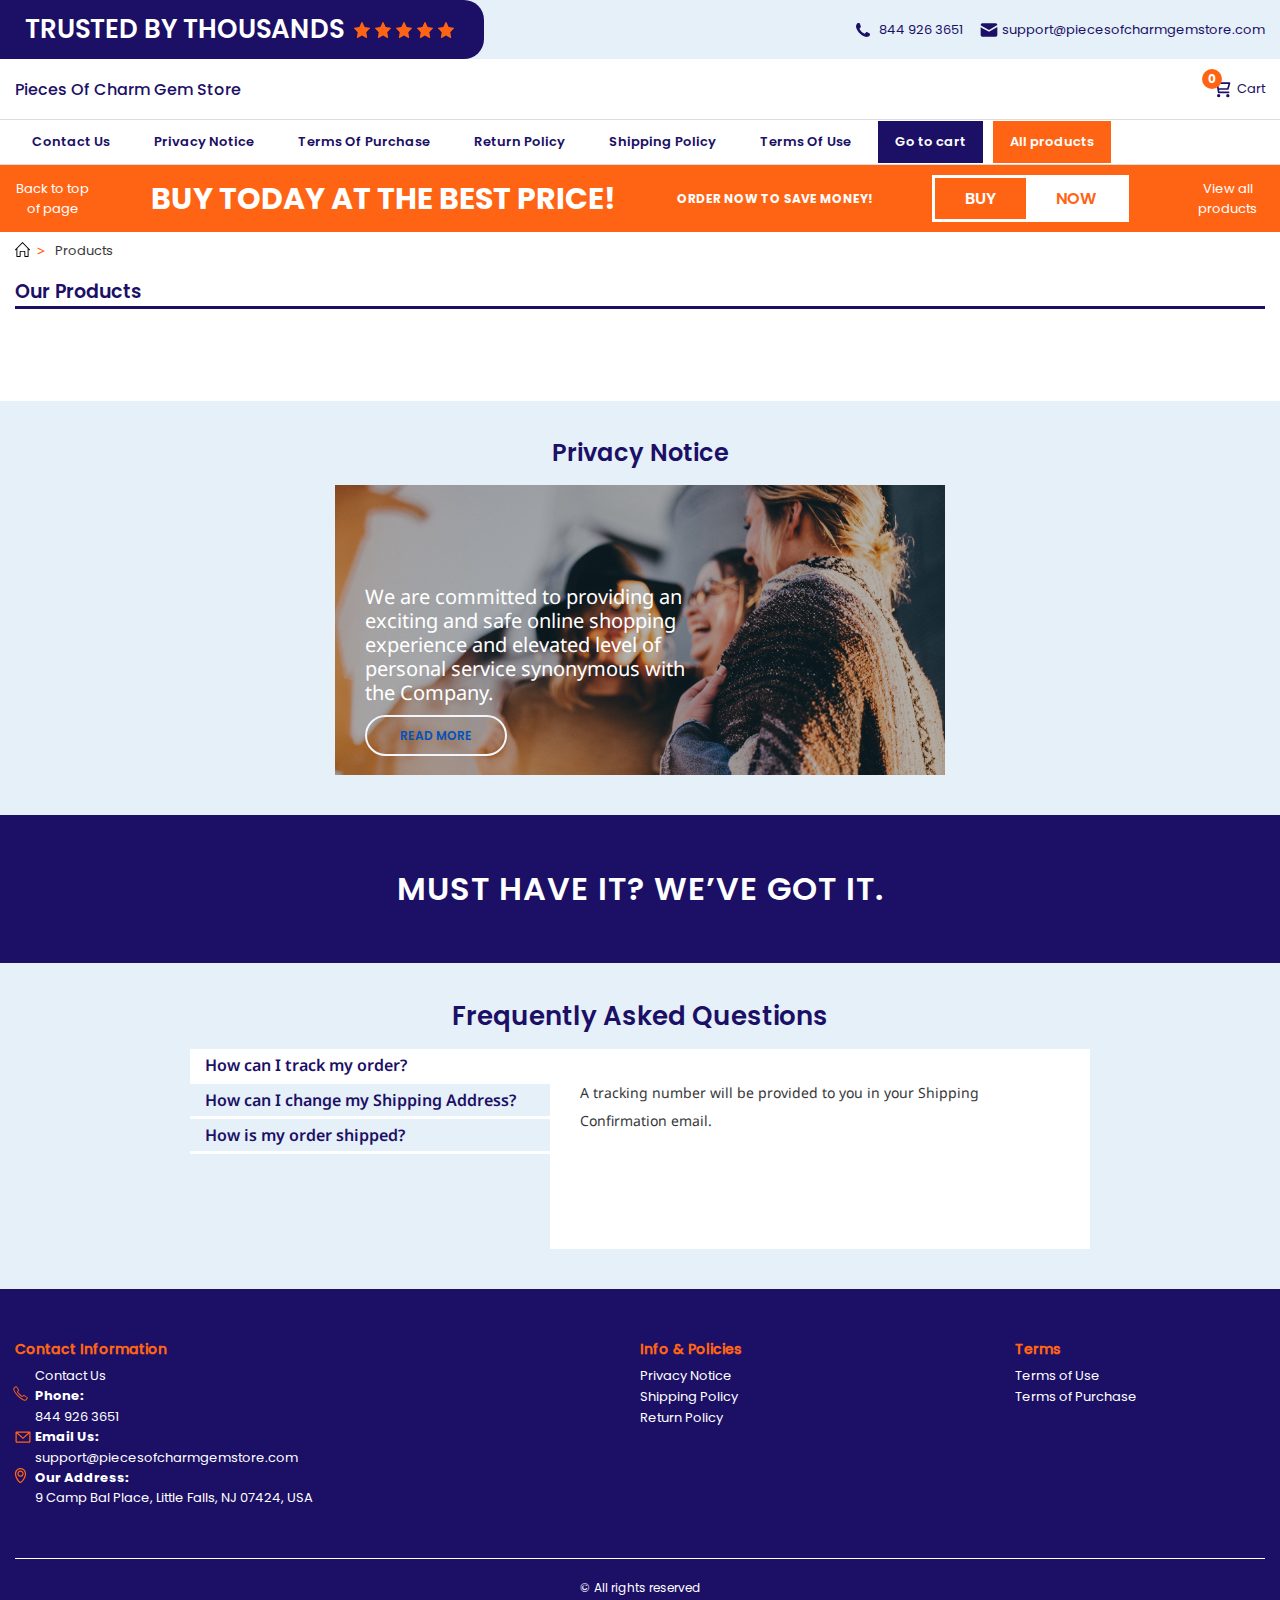
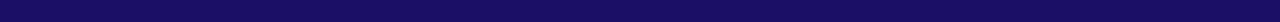
<file: index.html>
<!DOCTYPE html>
<html lang="en">

<head>
  <meta charset="UTF-8" />
  <meta http-equiv="X-UA-Compatible" content="IE=edge" />
  <meta name="viewport" content="width=device-width, initial-scale=1.0" />
  <link rel="stylesheet" href="./css/style.css" />
  <title>Shop</title>
</head>

<body>
  <div class="wrapper" id="top">
    <div class="error__overlay js_error__overlay">
      <div class="error">
        <span class="text bold error__text error__title">ERROR:</span>
        <p class="text error__text">You cannot add more than $500 worth of items to your cart.</p>
        <p class="text error__text">The selected item will not be added.</p>
        <button class="text error__btn js_error__btn">close</button>
      </div>
    </div>

    <div class="mobile-menu js-mobile-menu">
      <button class="mobile-menu-btn js-open-menu">
        <ul class="lines">
          <li></li>
          <li></li>
          <li></li>
        </ul>
        <span>Menu</span>
      </button>
      <ul class="mobile-menu-list">
        <li>
          <a href="./contacts.html">Contact Us</a>
        </li>
        <li>
          <a href="./privacy.html">Privacy Notice</a>
        </li>
        <li>
          <a href="./purchase.html">Terms of Purchase</a>
        </li>
        <li>
          <a href="./return.html">Return Policy</a>
        </li>
        <li>
          <a href="./shipping.html">Shipping Policy</a>
        </li>
        <li>
          <a href="./use.html">Terms of Use</a>
        </li>
      </ul>
    </div>

    <main class="main">
      <div class="header__wrapper">
        <div class="header__wrapper-top">
          <div class="header-top-container">
            <div class="header-top-left">
              <p>Trusted By Thousands</p>
              <div class="header-stars">
                <svg xmlns="http://www.w3.org/2000/svg" xmlns:xlink="http://www.w3.org/1999/xlink" width="800px"
                  height="800px" viewBox="0 0 64 64" enable-background="new 0 0 64 64" xml:space="preserve">
                  <path d="M63.893,24.277c-0.238-0.711-0.854-1.229-1.595-1.343l-19.674-3.006L33.809,1.15
	C33.479,0.448,32.773,0,31.998,0s-1.48,0.448-1.811,1.15l-8.815,18.778L1.698,22.935c-0.741,0.113-1.356,0.632-1.595,1.343
	c-0.238,0.71-0.059,1.494,0.465,2.031l14.294,14.657L11.484,61.67c-0.124,0.756,0.195,1.517,0.822,1.957
	c0.344,0.243,0.747,0.366,1.151,0.366c0.332,0,0.666-0.084,0.968-0.25l17.572-9.719l17.572,9.719c0.302,0.166,0.636,0.25,0.968,0.25
	c0.404,0,0.808-0.123,1.151-0.366c0.627-0.44,0.946-1.201,0.822-1.957l-3.378-20.704l14.294-14.657
	C63.951,25.771,64.131,24.987,63.893,24.277z" />
                </svg>
                <svg xmlns="http://www.w3.org/2000/svg" xmlns:xlink="http://www.w3.org/1999/xlink" width="800px"
                  height="800px" viewBox="0 0 64 64" enable-background="new 0 0 64 64" xml:space="preserve">
                  <path d="M63.893,24.277c-0.238-0.711-0.854-1.229-1.595-1.343l-19.674-3.006L33.809,1.15
	C33.479,0.448,32.773,0,31.998,0s-1.48,0.448-1.811,1.15l-8.815,18.778L1.698,22.935c-0.741,0.113-1.356,0.632-1.595,1.343
	c-0.238,0.71-0.059,1.494,0.465,2.031l14.294,14.657L11.484,61.67c-0.124,0.756,0.195,1.517,0.822,1.957
	c0.344,0.243,0.747,0.366,1.151,0.366c0.332,0,0.666-0.084,0.968-0.25l17.572-9.719l17.572,9.719c0.302,0.166,0.636,0.25,0.968,0.25
	c0.404,0,0.808-0.123,1.151-0.366c0.627-0.44,0.946-1.201,0.822-1.957l-3.378-20.704l14.294-14.657
	C63.951,25.771,64.131,24.987,63.893,24.277z" />
                </svg>
                <svg xmlns="http://www.w3.org/2000/svg" xmlns:xlink="http://www.w3.org/1999/xlink" width="800px"
                  height="800px" viewBox="0 0 64 64" enable-background="new 0 0 64 64" xml:space="preserve">
                  <path d="M63.893,24.277c-0.238-0.711-0.854-1.229-1.595-1.343l-19.674-3.006L33.809,1.15
	C33.479,0.448,32.773,0,31.998,0s-1.48,0.448-1.811,1.15l-8.815,18.778L1.698,22.935c-0.741,0.113-1.356,0.632-1.595,1.343
	c-0.238,0.71-0.059,1.494,0.465,2.031l14.294,14.657L11.484,61.67c-0.124,0.756,0.195,1.517,0.822,1.957
	c0.344,0.243,0.747,0.366,1.151,0.366c0.332,0,0.666-0.084,0.968-0.25l17.572-9.719l17.572,9.719c0.302,0.166,0.636,0.25,0.968,0.25
	c0.404,0,0.808-0.123,1.151-0.366c0.627-0.44,0.946-1.201,0.822-1.957l-3.378-20.704l14.294-14.657
	C63.951,25.771,64.131,24.987,63.893,24.277z" />
                </svg>
                <svg xmlns="http://www.w3.org/2000/svg" xmlns:xlink="http://www.w3.org/1999/xlink" width="800px"
                  height="800px" viewBox="0 0 64 64" enable-background="new 0 0 64 64" xml:space="preserve">
                  <path d="M63.893,24.277c-0.238-0.711-0.854-1.229-1.595-1.343l-19.674-3.006L33.809,1.15
	C33.479,0.448,32.773,0,31.998,0s-1.48,0.448-1.811,1.15l-8.815,18.778L1.698,22.935c-0.741,0.113-1.356,0.632-1.595,1.343
	c-0.238,0.71-0.059,1.494,0.465,2.031l14.294,14.657L11.484,61.67c-0.124,0.756,0.195,1.517,0.822,1.957
	c0.344,0.243,0.747,0.366,1.151,0.366c0.332,0,0.666-0.084,0.968-0.25l17.572-9.719l17.572,9.719c0.302,0.166,0.636,0.25,0.968,0.25
	c0.404,0,0.808-0.123,1.151-0.366c0.627-0.44,0.946-1.201,0.822-1.957l-3.378-20.704l14.294-14.657
	C63.951,25.771,64.131,24.987,63.893,24.277z" />
                </svg>
                <svg xmlns="http://www.w3.org/2000/svg" xmlns:xlink="http://www.w3.org/1999/xlink" width="800px"
                  height="800px" viewBox="0 0 64 64" enable-background="new 0 0 64 64" xml:space="preserve">
                  <path d="M63.893,24.277c-0.238-0.711-0.854-1.229-1.595-1.343l-19.674-3.006L33.809,1.15
	C33.479,0.448,32.773,0,31.998,0s-1.48,0.448-1.811,1.15l-8.815,18.778L1.698,22.935c-0.741,0.113-1.356,0.632-1.595,1.343
	c-0.238,0.71-0.059,1.494,0.465,2.031l14.294,14.657L11.484,61.67c-0.124,0.756,0.195,1.517,0.822,1.957
	c0.344,0.243,0.747,0.366,1.151,0.366c0.332,0,0.666-0.084,0.968-0.25l17.572-9.719l17.572,9.719c0.302,0.166,0.636,0.25,0.968,0.25
	c0.404,0,0.808-0.123,1.151-0.366c0.627-0.44,0.946-1.201,0.822-1.957l-3.378-20.704l14.294-14.657
	C63.951,25.771,64.131,24.987,63.893,24.277z" />
                </svg>
              </div>
            </div>
            <ul class="header-top-list">
              <li>
                <svg width="800px" height="800px" viewBox="0 0 32 32" version="1.1" xmlns="http://www.w3.org/2000/svg">
                  <path
                    d="M0 10.375c0 0.938 0.344 1.969 0.781 3.063s1 2.125 1.438 2.906c1.188 2.063 2.719 4.094 4.469 5.781s3.813 3.094 6.125 3.938c1.344 0.531 2.688 1.125 4.188 1.125 0.75 0 1.813-0.281 2.781-0.688 0.938-0.406 1.781-1.031 2.094-1.781 0.125-0.281 0.281-0.656 0.375-1.094 0.094-0.406 0.156-0.813 0.156-1.094 0-0.156 0-0.313-0.031-0.344-0.094-0.188-0.313-0.344-0.563-0.5-0.563-0.281-0.656-0.375-1.5-0.875-0.875-0.5-1.781-1.063-2.563-1.469-0.375-0.219-0.625-0.313-0.719-0.313-0.5 0-1.125 0.688-1.656 1.438-0.563 0.75-1.188 1.438-1.625 1.438-0.219 0-0.438-0.094-0.688-0.25s-0.5-0.281-0.656-0.375c-2.75-1.563-4.594-3.406-6.156-6.125-0.188-0.313-0.625-0.969-0.625-1.313 0-0.406 0.563-0.875 1.125-1.375 0.531-0.469 1.094-1.031 1.094-1.719 0-0.094-0.063-0.375-0.188-0.781-0.281-0.813-0.656-1.75-0.969-2.656-0.156-0.438-0.281-0.75-0.313-0.906-0.063-0.094-0.094-0.219-0.125-0.375s-0.094-0.281-0.125-0.406c-0.094-0.281-0.25-0.5-0.406-0.625-0.156-0.063-0.531-0.156-0.906-0.188-0.375 0-0.813-0.031-1-0.031-0.094 0-0.219 0-0.344 0.031h-0.406c-1 0.438-1.719 1.313-2.25 2.344-0.5 1.031-0.813 2.188-0.813 3.219z">
                  </path>
                </svg>
                <a href="" class="js_website-phone"></a>
              </li>
              <li>
                <svg width="800px" height="800px" viewBox="0 0 24 24" xmlns="http://www.w3.org/2000/svg">
                  <path
                    d="M22,8.32V18a2,2,0,0,1-2,2H4a2,2,0,0,1-2-2V8.69L4,9.78l7.52,4.1A1,1,0,0,0,12,14a1,1,0,0,0,.5-.14L20,9.49Z">
                  </path>
                  <path d="M22,6h0L20,7.18l-8,4.67L4,7.5,2,6.4V6A2,2,0,0,1,4,4H20A2,2,0,0,1,22,6Z"></path>
                </svg>
                <a href="" class="js_website-email"></a>
              </li>

            </ul>
          </div>
        </div>
        <div class="container">
          <div class="header__wrapper-bottom">
            <button class="header-bottom-btn js-open-menu">
              <ul class="bottom-lines">
                <li></li>
                <li></li>
                <li></li>
              </ul>
            </button>
            <a href="./index.html" class="header-logo js_website-name">website name</a>
            <a href="./shop.html" class="cart-btn">
              <span class="cart-btn-span js_cart__span">0</span>
              <svg width="800px" height="800px" viewBox="0 0 24 24" fill="none" xmlns="http://www.w3.org/2000/svg">
                <path
                  d="M6.29977 5H21L19 12H7.37671M20 16H8L6 3H3M9 20C9 20.5523 8.55228 21 8 21C7.44772 21 7 20.5523 7 20C7 19.4477 7.44772 19 8 19C8.55228 19 9 19.4477 9 20ZM20 20C20 20.5523 19.5523 21 19 21C18.4477 21 18 20.5523 18 20C18 19.4477 18.4477 19 19 19C19.5523 19 20 19.4477 20 20Z"
                  stroke-width="2" stroke-linecap="round" stroke-linejoin="round" />
              </svg>
              <span class="cart-btn-text">Cart</span>
            </a>
          </div>

        </div>
        <div class="nav__wrapper">
          <div class="container">
            <nav class="nav">
              <ul class="menu-list">
                <li>
                  <a href="./contacts.html" class="nav__link">Contact Us</a>
                </li>
                <li>
                  <a href="./privacy.html" class="nav__link">Privacy Notice</a>
                </li>
                <li>
                  <a href="./purchase.html" class="nav__link">Terms of Purchase</a>
                </li>
                <li>
                  <a href="./return.html" class="nav__link">Return Policy</a>
                </li>
                <li>
                  <a href="./shipping.html" class="nav__link">Shipping Policy</a>
                </li>
                <li>
                  <a href="./use.html" class="nav__link">Terms of Use</a>
                </li>
              </ul>
              <a href="./shop.html" class="dark-btn btn">Go to cart</a>
              <a href="#products" class="light-btn btn">All products</a>
            </nav>
          </div>
        </div>
        <div class="sticky-header js-sticky">
          <div class="container">
            <a href="#top" class="sticky-link">Back to top of page</a>
            <p class="sticky-title">buy today at the best price!</p>
            <p class="sticky-text">Order now to save money!</p>
            <a href="#products" class="sticky-btn">
              <span>buy</span>
              <span class="light">now</span>
            </a>
            <a href="#products" class="sticky-link">View all products</a>
          </div>
        </div>
      </div>

      <div class="container">
        <ul class="links-list">
          <li><a href="./index.html">
              <svg width="800px" height="800px" viewBox="0 0 32 32" version="1.1" xmlns="http://www.w3.org/2000/svg">
                <path
                  d="M31.772 16.043l-15.012-15.724c-0.189-0.197-0.449-0.307-0.721-0.307s-0.533 0.111-0.722 0.307l-15.089 15.724c-0.383 0.398-0.369 1.031 0.029 1.414 0.399 0.382 1.031 0.371 1.414-0.029l1.344-1.401v14.963c0 0.552 0.448 1 1 1h6.986c0.551 0 0.998-0.445 1-0.997l0.031-9.989h7.969v9.986c0 0.552 0.448 1 1 1h6.983c0.552 0 1-0.448 1-1v-14.968l1.343 1.407c0.197 0.204 0.459 0.308 0.722 0.308 0.249 0 0.499-0.092 0.692-0.279 0.398-0.382 0.411-1.015 0.029-1.413zM26.985 14.213v15.776h-4.983v-9.986c0-0.552-0.448-1-1-1h-9.965c-0.551 0-0.998 0.445-1 0.997l-0.031 9.989h-4.989v-15.777c0-0.082-0.013-0.162-0.032-0.239l11.055-11.52 10.982 11.507c-0.021 0.081-0.036 0.165-0.036 0.252z">
                </path>
              </svg>
            </a></li>
          <li><a href="#products">Products</a></li>
        </ul>
      </div>



      <div class="products__wrapper hero-products">
        <div class="container">
          <section class="products" id="products">
            <h3 class="sub-title">Our Products</h3>
            <div class="sub-title__box">
              <p class="text success-message js_success-message">
                Success! You have added <span class="js_success-product-name"></span> to your shopping cart!
              </p>
            </div>

            <div class="products__block">
              <ul class="js_products__list products__list"></ul>
            </div>
          </section>
        </div>
      </div>

      <div class="policies__wrapper">
        <div class="container">
          <section class="policies">
            <h2 class="policies-title">Privacy Notice</h2>
            <div class="policies-block">
              <p>We are committed to providing an exciting and safe online shopping experience and elevated level of
                personal service synonymous with the Company.</p>
              <a href="./privacy.html">Read more</a>
            </div>
          </section>
        </div>
      </div>

      <div class="phrase__wrapper">
        <div class="container">
          <section class="phrase">
            <h2 class="phrase-title">MUST HAVE IT? WE’VE GOT IT.</h2>
          </section>
        </div>
      </div>
      <div class="question__wrapper">
        <div class="container">
          <section class="question">
            <h2 class="question-title">frequently asked questions</h2>
            <div class="question-block">
              <input type="radio" name="question-tab" checked id="first">
              <input type="radio" name="question-tab" id="second">
              <input type="radio" name="question-tab" id="third">

              <div class="question-list">
                <label for="first" class="first">
                  <span>How can I track my order?</span>
                </label>
                <label for="second" class="second">
                  <span>How can I change my Shipping Address?</span>
                </label>
                <label for="third" class="third">
                  <span>How is my order shipped?</span>
                </label>

                <div class="slider"></div>
              </div>

              <div class="text-content">
                <div class="first text">
                  <h3>How can I track my order?</h3>
                  <p>A tracking number will be provided to you in your Shipping Confirmation email.</p>
                </div>
                <div class="second text">
                  <h3>How can I change my Shipping Address?</h3>
                  <p>Changing of address is only allowed on or before 11:00pm (PDT, -7 GMT) on the same day of placing
                    an order. You may contact us via
                    <a href="" class="link js_website-email"></a>
                    to request for such changes.
                  </p>
                </div>
                <div class="third text">
                  <h3>How is my order shipped?</h3>
                  <p>The standard ground mail service is shipped via United States Postal Service First Class Mail.
                    Packages will arrive within 3-5 business days. Please be advised that shipments are not sent out
                    on Saturdays, Sundays, or any Holidays. We do not guarantee arrival dates or times.</p>
                </div>

              </div>
            </div>
          </section>
        </div>
      </div>

    </main>
   



    <div class="footer__wrapper">
      <div class="container">
        <footer class="footer">
          <div class="footer-top">
            <div class="footer-contacts-block">
              <h4 class="footer-title">Contact Information</h4>
               <div class="footer-contacts-subblock">
              <a href="./contacts.html" class="footer-link">Contact Us</a>
                <ul class="footer-sub-list">
                 
                    <li>
                     
                      <span class="phone-span">Phone:</span>
                       <svg  width="800px" height="800px" viewBox="0 0 32 32" version="1.1" xmlns="http://www.w3.org/2000/svg">
    <path d="M8.194 1.156c1.169 1.612 2.563 3.694 4.175 6.237 0.406 0.688 0.344 1.512-0.181 2.481-0.2 0.406-0.706 1.331-1.512 2.787 0.887 1.25 2.238 2.787 4.056 4.6s3.331 3.169 4.538 4.056c1.45-0.85 2.381-1.369 2.788-1.575 0.525-0.281 1.031-0.425 1.512-0.425 0.363 0 0.688 0.081 0.969 0.244 1.856 1.131 3.956 2.525 6.294 4.175 0.444 0.325 0.694 0.769 0.756 1.331 0.063 0.569-0.113 1.169-0.512 1.819-0.2 0.281-0.525 0.694-0.969 1.244-0.444 0.544-1.113 1.231-2 2.056s-1.613 1.244-2.181 1.244h-0.063c-4.269-0.169-9.531-3.369-15.762-9.6-6.237-6.238-9.438-11.494-9.6-15.769 0-0.563 0.412-1.3 1.244-2.212 0.825-0.906 1.506-1.563 2.025-1.969 0.525-0.4 0.969-0.725 1.331-0.969 0.444-0.325 0.95-0.481 1.513-0.481 0.694 0 1.212 0.244 1.581 0.725zM6.194 2.425c-0.85 0.606-1.644 1.287-2.394 2.031-0.744 0.75-1.181 1.3-1.3 1.662 0.163 3.756 3.156 8.537 8.988 14.35s10.625 8.819 14.375 9.019c0.325-0.119 0.856-0.563 1.606-1.331s1.425-1.575 2.025-2.419c0.119-0.163 0.163-0.3 0.119-0.425-2.419-1.694-4.438-3.044-6.056-4.056-0.163 0-0.363 0.063-0.606 0.181-0.363 0.2-1.269 0.706-2.725 1.512l-1.031 0.606-1.031-0.669c-1.331-0.925-2.944-2.363-4.844-4.3-1.894-1.894-3.306-3.512-4.238-4.844l-0.725-0.969 0.606-1.088c0.806-1.45 1.313-2.363 1.512-2.725 0.119-0.244 0.181-0.444 0.181-0.606-1.438-2.294-2.769-4.313-3.981-6.050h-0.063c-0.156 0-0.3 0.044-0.419 0.119z"></path>
</svg>
                    <a href="" class="footer-link js_website-phone"></a>
                  </li>
                  <li>
                  
                    <span class="mail-span">Email Us:</span>
                      <svg width="800px" height="800px" viewBox="0 0 24 24" fill="none" xmlns="http://www.w3.org/2000/svg">
<path fill-rule="evenodd" clip-rule="evenodd" d="M3.75 5.25L3 6V18L3.75 18.75H20.25L21 18V6L20.25 5.25H3.75ZM4.5 7.6955V17.25H19.5V7.69525L11.9999 14.5136L4.5 7.6955ZM18.3099 6.75H5.68986L11.9999 12.4864L18.3099 6.75Z" />
</svg>
                    <a href="" class="footer-link js_website-email"></a>
                  </li>
                 <li>
                    <span class="address-span">Our Address:</span>
                    <svg  xmlns:x="&ns_extend;" xmlns:i="&ns_ai;" xmlns:graph="&ns_graphs;"
	 xmlns="http://www.w3.org/2000/svg" xmlns:xlink="http://www.w3.org/1999/xlink"  width="800px" height="800px"
	 viewBox="0 0 24 24" enable-background="new 0 0 24 24" xml:space="preserve">
<g>
	<g>
		<g>
			<path d="M12,24c-2.8,0-9-8.7-9-15c0-5,4-9,9-9c5,0,9,4,9,9c0,4-2.4,8.2-3.4,9.8C17,19.7,14.2,24,12,24z M12,2C8.1,2,5,5.1,5,9
				c0,5.6,5.6,12.7,7,13c1.4-0.3,7-7.4,7-13C19,5.1,15.9,2,12,2z"/>
		</g>
	</g>
	<g>
		<g>
			<path d="M12,14c-2.8,0-5-2.2-5-5s2.2-5,5-5s5,2.2,5,5S14.8,14,12,14z M12,6c-1.7,0-3,1.3-3,3s1.3,3,3,3s3-1.3,3-3S13.7,6,12,6z"
				/>
		</g>
	</g>
</g>
</svg>
                    <p class="footer-link-text js_website-address"></p>
                  </li>
                </ul>
                </div>
            </div>
             <div class="footer-policies-block">
                 <h4 class="footer-title">Info & Policies</h4>
                   <ul class="footer-list">

                      <li>
                    <a href="./privacy.html" class="footer-link">Privacy Notice</a>
                  </li>
                  <li>
                    <a href="./shipping.html" class="footer-link">Shipping Policy</a>
                  </li>
                  <li>
                    <a href="./return.html" class="footer-link">Return Policy</a>
                  </li>
                   </ul>
             </div>
                <div class="footer-policies-block">
                 <h4 class="footer-title">Terms</h4>
                   <ul class="footer-list">
                    <li><a href="./use.html" class="footer-link">Terms of Use</a></li>
                    <li><a href="./purchase.html" class="footer-link">Terms of Purchase</a></li>

                   </ul>
             </div>
          </div>
        
             <span class="footer__span">© All rights reserved</span>
          
        </footer>
      </div>
    </div>

  </div>
  <script src="./js/jquery-3.7.1.js"></script>
  <script type="text/javascript" src="https://thebestproductmanager.com/products/prices-nxg-object"></script>
  <script type="module" src="./js/cart.js"></script>
  <script type="module" src="./js/add-to-cart.js"></script>
  <script type="module" src="./js/on-load.js"></script>
  <script type="module" src="./js/website-data.js"></script>
  <script src="./js/menu.js"></script>

</body>

</html>
</file>
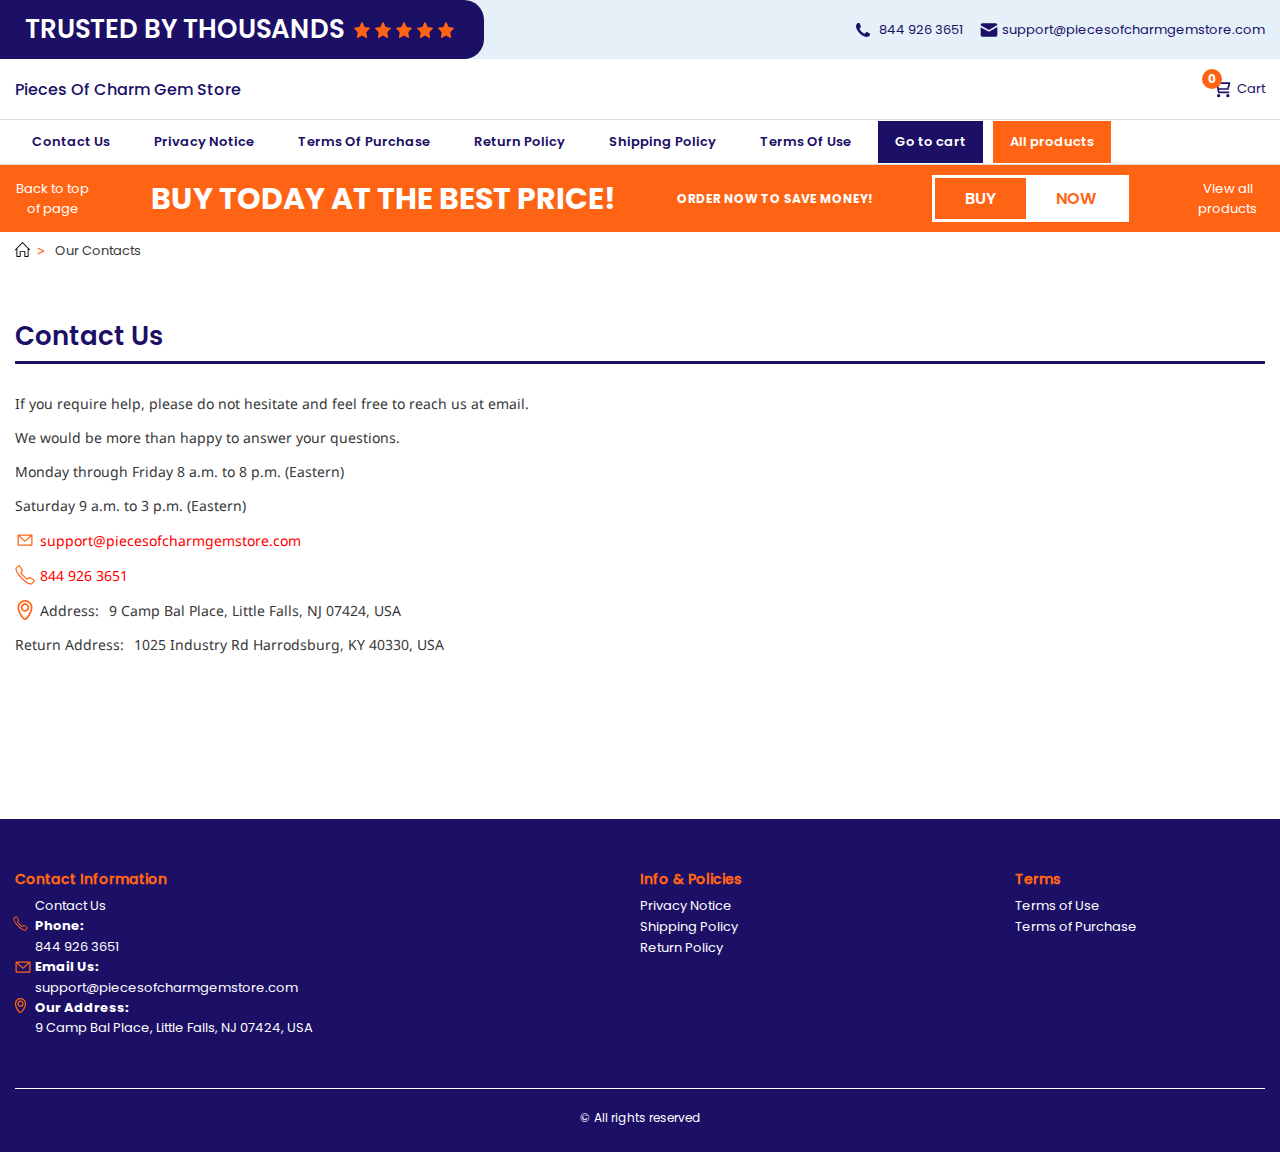
<file: contacts.html>
<!DOCTYPE html>
<html lang="en">
  <head>
    <meta charset="UTF-8" />
    <meta http-equiv="X-UA-Compatible" content="IE=edge" />
    <meta name="viewport" content="width=device-width, initial-scale=1.0" />
    <link rel="stylesheet" href="./css/style.css" />
    <title>Shop</title>
  </head>

  <body>
   
    <div class="wrapper">
     <div class="mobile-menu js-mobile-menu">
      <button class="mobile-menu-btn js-open-menu">
        <ul class="lines">
          <li></li>
          <li></li>
          <li></li>
        </ul>
        <span>Menu</span>
      </button>
      <ul class="mobile-menu-list">
        <li>
          <a href="./contacts.html">Contact Us</a>
        </li>
        <li>
          <a href="./privacy.html">Privacy Notice</a>
        </li>
        <li>
          <a href="./purchase.html">Terms of Purchase</a>
        </li>
        <li>
          <a href="./return.html">Return Policy</a>
        </li>
        <li>
          <a href="./shipping.html">Shipping Policy</a>
        </li>
        <li>
          <a href="./use.html">Terms of Use</a>
        </li>
      </ul>
    </div>

      <main class="main bg-main">
           <div class="header__wrapper">
        <div class="header__wrapper-top">
          <div class="header-top-container">
            <div class="header-top-left">
              <p>Trusted By Thousands</p>
              <div class="header-stars">
                <svg xmlns="http://www.w3.org/2000/svg" xmlns:xlink="http://www.w3.org/1999/xlink" width="800px"
                  height="800px" viewBox="0 0 64 64" enable-background="new 0 0 64 64" xml:space="preserve">
                  <path d="M63.893,24.277c-0.238-0.711-0.854-1.229-1.595-1.343l-19.674-3.006L33.809,1.15
	C33.479,0.448,32.773,0,31.998,0s-1.48,0.448-1.811,1.15l-8.815,18.778L1.698,22.935c-0.741,0.113-1.356,0.632-1.595,1.343
	c-0.238,0.71-0.059,1.494,0.465,2.031l14.294,14.657L11.484,61.67c-0.124,0.756,0.195,1.517,0.822,1.957
	c0.344,0.243,0.747,0.366,1.151,0.366c0.332,0,0.666-0.084,0.968-0.25l17.572-9.719l17.572,9.719c0.302,0.166,0.636,0.25,0.968,0.25
	c0.404,0,0.808-0.123,1.151-0.366c0.627-0.44,0.946-1.201,0.822-1.957l-3.378-20.704l14.294-14.657
	C63.951,25.771,64.131,24.987,63.893,24.277z" />
                </svg>
                <svg xmlns="http://www.w3.org/2000/svg" xmlns:xlink="http://www.w3.org/1999/xlink" width="800px"
                  height="800px" viewBox="0 0 64 64" enable-background="new 0 0 64 64" xml:space="preserve">
                  <path d="M63.893,24.277c-0.238-0.711-0.854-1.229-1.595-1.343l-19.674-3.006L33.809,1.15
	C33.479,0.448,32.773,0,31.998,0s-1.48,0.448-1.811,1.15l-8.815,18.778L1.698,22.935c-0.741,0.113-1.356,0.632-1.595,1.343
	c-0.238,0.71-0.059,1.494,0.465,2.031l14.294,14.657L11.484,61.67c-0.124,0.756,0.195,1.517,0.822,1.957
	c0.344,0.243,0.747,0.366,1.151,0.366c0.332,0,0.666-0.084,0.968-0.25l17.572-9.719l17.572,9.719c0.302,0.166,0.636,0.25,0.968,0.25
	c0.404,0,0.808-0.123,1.151-0.366c0.627-0.44,0.946-1.201,0.822-1.957l-3.378-20.704l14.294-14.657
	C63.951,25.771,64.131,24.987,63.893,24.277z" />
                </svg>
                <svg xmlns="http://www.w3.org/2000/svg" xmlns:xlink="http://www.w3.org/1999/xlink" width="800px"
                  height="800px" viewBox="0 0 64 64" enable-background="new 0 0 64 64" xml:space="preserve">
                  <path d="M63.893,24.277c-0.238-0.711-0.854-1.229-1.595-1.343l-19.674-3.006L33.809,1.15
	C33.479,0.448,32.773,0,31.998,0s-1.48,0.448-1.811,1.15l-8.815,18.778L1.698,22.935c-0.741,0.113-1.356,0.632-1.595,1.343
	c-0.238,0.71-0.059,1.494,0.465,2.031l14.294,14.657L11.484,61.67c-0.124,0.756,0.195,1.517,0.822,1.957
	c0.344,0.243,0.747,0.366,1.151,0.366c0.332,0,0.666-0.084,0.968-0.25l17.572-9.719l17.572,9.719c0.302,0.166,0.636,0.25,0.968,0.25
	c0.404,0,0.808-0.123,1.151-0.366c0.627-0.44,0.946-1.201,0.822-1.957l-3.378-20.704l14.294-14.657
	C63.951,25.771,64.131,24.987,63.893,24.277z" />
                </svg>
                <svg xmlns="http://www.w3.org/2000/svg" xmlns:xlink="http://www.w3.org/1999/xlink" width="800px"
                  height="800px" viewBox="0 0 64 64" enable-background="new 0 0 64 64" xml:space="preserve">
                  <path d="M63.893,24.277c-0.238-0.711-0.854-1.229-1.595-1.343l-19.674-3.006L33.809,1.15
	C33.479,0.448,32.773,0,31.998,0s-1.48,0.448-1.811,1.15l-8.815,18.778L1.698,22.935c-0.741,0.113-1.356,0.632-1.595,1.343
	c-0.238,0.71-0.059,1.494,0.465,2.031l14.294,14.657L11.484,61.67c-0.124,0.756,0.195,1.517,0.822,1.957
	c0.344,0.243,0.747,0.366,1.151,0.366c0.332,0,0.666-0.084,0.968-0.25l17.572-9.719l17.572,9.719c0.302,0.166,0.636,0.25,0.968,0.25
	c0.404,0,0.808-0.123,1.151-0.366c0.627-0.44,0.946-1.201,0.822-1.957l-3.378-20.704l14.294-14.657
	C63.951,25.771,64.131,24.987,63.893,24.277z" />
                </svg>
                <svg xmlns="http://www.w3.org/2000/svg" xmlns:xlink="http://www.w3.org/1999/xlink" width="800px"
                  height="800px" viewBox="0 0 64 64" enable-background="new 0 0 64 64" xml:space="preserve">
                  <path d="M63.893,24.277c-0.238-0.711-0.854-1.229-1.595-1.343l-19.674-3.006L33.809,1.15
	C33.479,0.448,32.773,0,31.998,0s-1.48,0.448-1.811,1.15l-8.815,18.778L1.698,22.935c-0.741,0.113-1.356,0.632-1.595,1.343
	c-0.238,0.71-0.059,1.494,0.465,2.031l14.294,14.657L11.484,61.67c-0.124,0.756,0.195,1.517,0.822,1.957
	c0.344,0.243,0.747,0.366,1.151,0.366c0.332,0,0.666-0.084,0.968-0.25l17.572-9.719l17.572,9.719c0.302,0.166,0.636,0.25,0.968,0.25
	c0.404,0,0.808-0.123,1.151-0.366c0.627-0.44,0.946-1.201,0.822-1.957l-3.378-20.704l14.294-14.657
	C63.951,25.771,64.131,24.987,63.893,24.277z" />
                </svg>
              </div>
            </div>
            <ul class="header-top-list">
              <li>
                <svg width="800px" height="800px" viewBox="0 0 32 32" version="1.1" xmlns="http://www.w3.org/2000/svg">
                  <path
                    d="M0 10.375c0 0.938 0.344 1.969 0.781 3.063s1 2.125 1.438 2.906c1.188 2.063 2.719 4.094 4.469 5.781s3.813 3.094 6.125 3.938c1.344 0.531 2.688 1.125 4.188 1.125 0.75 0 1.813-0.281 2.781-0.688 0.938-0.406 1.781-1.031 2.094-1.781 0.125-0.281 0.281-0.656 0.375-1.094 0.094-0.406 0.156-0.813 0.156-1.094 0-0.156 0-0.313-0.031-0.344-0.094-0.188-0.313-0.344-0.563-0.5-0.563-0.281-0.656-0.375-1.5-0.875-0.875-0.5-1.781-1.063-2.563-1.469-0.375-0.219-0.625-0.313-0.719-0.313-0.5 0-1.125 0.688-1.656 1.438-0.563 0.75-1.188 1.438-1.625 1.438-0.219 0-0.438-0.094-0.688-0.25s-0.5-0.281-0.656-0.375c-2.75-1.563-4.594-3.406-6.156-6.125-0.188-0.313-0.625-0.969-0.625-1.313 0-0.406 0.563-0.875 1.125-1.375 0.531-0.469 1.094-1.031 1.094-1.719 0-0.094-0.063-0.375-0.188-0.781-0.281-0.813-0.656-1.75-0.969-2.656-0.156-0.438-0.281-0.75-0.313-0.906-0.063-0.094-0.094-0.219-0.125-0.375s-0.094-0.281-0.125-0.406c-0.094-0.281-0.25-0.5-0.406-0.625-0.156-0.063-0.531-0.156-0.906-0.188-0.375 0-0.813-0.031-1-0.031-0.094 0-0.219 0-0.344 0.031h-0.406c-1 0.438-1.719 1.313-2.25 2.344-0.5 1.031-0.813 2.188-0.813 3.219z">
                  </path>
                </svg>
                <a href="" class="js_website-phone"></a>
              </li>
              <li>
                <svg width="800px" height="800px" viewBox="0 0 24 24" xmlns="http://www.w3.org/2000/svg">
                  <path
                    d="M22,8.32V18a2,2,0,0,1-2,2H4a2,2,0,0,1-2-2V8.69L4,9.78l7.52,4.1A1,1,0,0,0,12,14a1,1,0,0,0,.5-.14L20,9.49Z">
                  </path>
                  <path d="M22,6h0L20,7.18l-8,4.67L4,7.5,2,6.4V6A2,2,0,0,1,4,4H20A2,2,0,0,1,22,6Z"></path>
                </svg>
                <a href="" class="js_website-email"></a>
              </li>

            </ul>
          </div>
        </div>
        <div class="container">
          <div class="header__wrapper-bottom">
            <button class="header-bottom-btn js-open-menu">
              <ul class="bottom-lines">
                <li></li>
                <li></li>
                <li></li>
              </ul>
            </button>
            <a href="./index.html" class="header-logo js_website-name">website name</a>
            <a href="./shop.html" class="cart-btn">
              <span class="cart-btn-span js_cart__span">0</span>
              <svg width="800px" height="800px" viewBox="0 0 24 24" fill="none" xmlns="http://www.w3.org/2000/svg">
                <path
                  d="M6.29977 5H21L19 12H7.37671M20 16H8L6 3H3M9 20C9 20.5523 8.55228 21 8 21C7.44772 21 7 20.5523 7 20C7 19.4477 7.44772 19 8 19C8.55228 19 9 19.4477 9 20ZM20 20C20 20.5523 19.5523 21 19 21C18.4477 21 18 20.5523 18 20C18 19.4477 18.4477 19 19 19C19.5523 19 20 19.4477 20 20Z"
                  stroke-width="2" stroke-linecap="round" stroke-linejoin="round" />
              </svg>
              <span class="cart-btn-text">Cart</span>
            </a>
          </div>

        </div>
        <div class="nav__wrapper">
          <div class="container">
            <nav class="nav">
              <ul class="menu-list">
                <li>
                  <a href="./contacts.html" class="nav__link">Contact Us</a>
                </li>
                <li>
                  <a href="./privacy.html" class="nav__link">Privacy Notice</a>
                </li>
                <li>
                  <a href="./purchase.html" class="nav__link">Terms of Purchase</a>
                </li>
                <li>
                  <a href="./return.html" class="nav__link">Return Policy</a>
                </li>
                <li>
                  <a href="./shipping.html" class="nav__link">Shipping Policy</a>
                </li>
                <li>
                  <a href="./use.html" class="nav__link">Terms of Use</a>
                </li>
              </ul>
              <a href="./shop.html" class="dark-btn btn">Go to cart</a>
              <a href="./index.html" class="light-btn btn">All products</a>
            </nav>
          </div>
        </div>
        <div class="sticky-header js-sticky">
          <div class="container">
            <a href="#top" class="sticky-link">Back to top of page</a>
            <p class="sticky-title">buy today at the best price!</p>
            <p class="sticky-text">Order now to save money!</p>
            <a href="./index.html" class="sticky-btn">
              <span>buy</span>
              <span class="light">now</span>
            </a>
            <a href="./index.html" class="sticky-link">View all products</a>
          </div>
        </div>
      </div>
        <div class="container">
        <ul class="links-list">
          <li><a href="./index.html">
              <svg width="800px" height="800px" viewBox="0 0 32 32" version="1.1" xmlns="http://www.w3.org/2000/svg">
                <path
                  d="M31.772 16.043l-15.012-15.724c-0.189-0.197-0.449-0.307-0.721-0.307s-0.533 0.111-0.722 0.307l-15.089 15.724c-0.383 0.398-0.369 1.031 0.029 1.414 0.399 0.382 1.031 0.371 1.414-0.029l1.344-1.401v14.963c0 0.552 0.448 1 1 1h6.986c0.551 0 0.998-0.445 1-0.997l0.031-9.989h7.969v9.986c0 0.552 0.448 1 1 1h6.983c0.552 0 1-0.448 1-1v-14.968l1.343 1.407c0.197 0.204 0.459 0.308 0.722 0.308 0.249 0 0.499-0.092 0.692-0.279 0.398-0.382 0.411-1.015 0.029-1.413zM26.985 14.213v15.776h-4.983v-9.986c0-0.552-0.448-1-1-1h-9.965c-0.551 0-0.998 0.445-1 0.997l-0.031 9.989h-4.989v-15.777c0-0.082-0.013-0.162-0.032-0.239l11.055-11.52 10.982 11.507c-0.021 0.081-0.036 0.165-0.036 0.252z">
                </path>
              </svg>
            </a></li>
          <li><a href="#contacts">Our Contacts</a></li>
        </ul>
      </div>
        <div class="text-section__wrapper">
          <section class="text-section" id="contacts">
            <div class="container">
              <h1 class="title">Contact Us</h1>
              <p class="text">If you require help, please do not hesitate and feel free to reach us at email.</p>
              <p class="text">We would be more than happy to answer your questions.</p>
              <p class="text">Monday through Friday 8 a.m. to 8 p.m. (Eastern)</p>
              <p class="text">Saturday 9 a.m. to 3 p.m. (Eastern)</p>
              <div class="text text-section__df">
                  <svg class="footer__icon" width="800px" height="800px" viewBox="0 0 24 24" fill="none" xmlns="http://www.w3.org/2000/svg">
<path fill-rule="evenodd" clip-rule="evenodd" d="M3.75 5.25L3 6V18L3.75 18.75H20.25L21 18V6L20.25 5.25H3.75ZM4.5 7.6955V17.25H19.5V7.69525L11.9999 14.5136L4.5 7.6955ZM18.3099 6.75H5.68986L11.9999 12.4864L18.3099 6.75Z" />
</svg>
                <a href="" class="link js_website-email"></a>
              </div>

              <div class="text text-section__df">
                    <svg class="footer__icon" width="800px" height="800px" viewBox="0 0 32 32" version="1.1" xmlns="http://www.w3.org/2000/svg">
    <path d="M8.194 1.156c1.169 1.612 2.563 3.694 4.175 6.237 0.406 0.688 0.344 1.512-0.181 2.481-0.2 0.406-0.706 1.331-1.512 2.787 0.887 1.25 2.238 2.787 4.056 4.6s3.331 3.169 4.538 4.056c1.45-0.85 2.381-1.369 2.788-1.575 0.525-0.281 1.031-0.425 1.512-0.425 0.363 0 0.688 0.081 0.969 0.244 1.856 1.131 3.956 2.525 6.294 4.175 0.444 0.325 0.694 0.769 0.756 1.331 0.063 0.569-0.113 1.169-0.512 1.819-0.2 0.281-0.525 0.694-0.969 1.244-0.444 0.544-1.113 1.231-2 2.056s-1.613 1.244-2.181 1.244h-0.063c-4.269-0.169-9.531-3.369-15.762-9.6-6.237-6.238-9.438-11.494-9.6-15.769 0-0.563 0.412-1.3 1.244-2.212 0.825-0.906 1.506-1.563 2.025-1.969 0.525-0.4 0.969-0.725 1.331-0.969 0.444-0.325 0.95-0.481 1.513-0.481 0.694 0 1.212 0.244 1.581 0.725zM6.194 2.425c-0.85 0.606-1.644 1.287-2.394 2.031-0.744 0.75-1.181 1.3-1.3 1.662 0.163 3.756 3.156 8.537 8.988 14.35s10.625 8.819 14.375 9.019c0.325-0.119 0.856-0.563 1.606-1.331s1.425-1.575 2.025-2.419c0.119-0.163 0.163-0.3 0.119-0.425-2.419-1.694-4.438-3.044-6.056-4.056-0.163 0-0.363 0.063-0.606 0.181-0.363 0.2-1.269 0.706-2.725 1.512l-1.031 0.606-1.031-0.669c-1.331-0.925-2.944-2.363-4.844-4.3-1.894-1.894-3.306-3.512-4.238-4.844l-0.725-0.969 0.606-1.088c0.806-1.45 1.313-2.363 1.512-2.725 0.119-0.244 0.181-0.444 0.181-0.606-1.438-2.294-2.769-4.313-3.981-6.050h-0.063c-0.156 0-0.3 0.044-0.419 0.119z"></path>
</svg>
                <a href="" class="link js_website-phone"></a>
              </div>

              <p class="text text-section__df">
                  <svg class="footer__icon" xmlns:x="&ns_extend;" xmlns:i="&ns_ai;" xmlns:graph="&ns_graphs;"
	 xmlns="http://www.w3.org/2000/svg" xmlns:xlink="http://www.w3.org/1999/xlink"  width="800px" height="800px"
	 viewBox="0 0 24 24" enable-background="new 0 0 24 24" xml:space="preserve">
<g>
	<g>
		<g>
			<path d="M12,24c-2.8,0-9-8.7-9-15c0-5,4-9,9-9c5,0,9,4,9,9c0,4-2.4,8.2-3.4,9.8C17,19.7,14.2,24,12,24z M12,2C8.1,2,5,5.1,5,9
				c0,5.6,5.6,12.7,7,13c1.4-0.3,7-7.4,7-13C19,5.1,15.9,2,12,2z"/>
		</g>
	</g>
	<g>
		<g>
			<path d="M12,14c-2.8,0-5-2.2-5-5s2.2-5,5-5s5,2.2,5,5S14.8,14,12,14z M12,6c-1.7,0-3,1.3-3,3s1.3,3,3,3s3-1.3,3-3S13.7,6,12,6z"
				/>
		</g>
	</g>
</g>
</svg>
                <span class="text-section__mr">Address:</span> <span class="js_website-address"></span>
              </p>

              <p class="text">
                <span class="text-section__mr">Return Address:</span><span class="js_website-return-address"></span>
              </p>
            </div>
          </section>
        </div>
      </main>

      <div class="footer__wrapper">
      <div class="container">
        <footer class="footer">
          <div class="footer-top">
            <div class="footer-contacts-block">
              <h4 class="footer-title">Contact Information</h4>
               <div class="footer-contacts-subblock">
              <a href="./contacts.html" class="footer-link">Contact Us</a>
                <ul class="footer-sub-list">
                 
                    <li>
                     
                      <span class="phone-span">Phone:</span>
                       <svg  width="800px" height="800px" viewBox="0 0 32 32" version="1.1" xmlns="http://www.w3.org/2000/svg">
    <path d="M8.194 1.156c1.169 1.612 2.563 3.694 4.175 6.237 0.406 0.688 0.344 1.512-0.181 2.481-0.2 0.406-0.706 1.331-1.512 2.787 0.887 1.25 2.238 2.787 4.056 4.6s3.331 3.169 4.538 4.056c1.45-0.85 2.381-1.369 2.788-1.575 0.525-0.281 1.031-0.425 1.512-0.425 0.363 0 0.688 0.081 0.969 0.244 1.856 1.131 3.956 2.525 6.294 4.175 0.444 0.325 0.694 0.769 0.756 1.331 0.063 0.569-0.113 1.169-0.512 1.819-0.2 0.281-0.525 0.694-0.969 1.244-0.444 0.544-1.113 1.231-2 2.056s-1.613 1.244-2.181 1.244h-0.063c-4.269-0.169-9.531-3.369-15.762-9.6-6.237-6.238-9.438-11.494-9.6-15.769 0-0.563 0.412-1.3 1.244-2.212 0.825-0.906 1.506-1.563 2.025-1.969 0.525-0.4 0.969-0.725 1.331-0.969 0.444-0.325 0.95-0.481 1.513-0.481 0.694 0 1.212 0.244 1.581 0.725zM6.194 2.425c-0.85 0.606-1.644 1.287-2.394 2.031-0.744 0.75-1.181 1.3-1.3 1.662 0.163 3.756 3.156 8.537 8.988 14.35s10.625 8.819 14.375 9.019c0.325-0.119 0.856-0.563 1.606-1.331s1.425-1.575 2.025-2.419c0.119-0.163 0.163-0.3 0.119-0.425-2.419-1.694-4.438-3.044-6.056-4.056-0.163 0-0.363 0.063-0.606 0.181-0.363 0.2-1.269 0.706-2.725 1.512l-1.031 0.606-1.031-0.669c-1.331-0.925-2.944-2.363-4.844-4.3-1.894-1.894-3.306-3.512-4.238-4.844l-0.725-0.969 0.606-1.088c0.806-1.45 1.313-2.363 1.512-2.725 0.119-0.244 0.181-0.444 0.181-0.606-1.438-2.294-2.769-4.313-3.981-6.050h-0.063c-0.156 0-0.3 0.044-0.419 0.119z"></path>
</svg>
                    <a href="" class="footer-link js_website-phone"></a>
                  </li>
                  <li>
                  
                    <span class="mail-span">Email Us:</span>
                      <svg width="800px" height="800px" viewBox="0 0 24 24" fill="none" xmlns="http://www.w3.org/2000/svg">
<path fill-rule="evenodd" clip-rule="evenodd" d="M3.75 5.25L3 6V18L3.75 18.75H20.25L21 18V6L20.25 5.25H3.75ZM4.5 7.6955V17.25H19.5V7.69525L11.9999 14.5136L4.5 7.6955ZM18.3099 6.75H5.68986L11.9999 12.4864L18.3099 6.75Z" />
</svg>
                    <a href="" class="footer-link js_website-email"></a>
                  </li>
                 <li>
                    <span class="address-span">Our Address:</span>
                    <svg  xmlns:x="&ns_extend;" xmlns:i="&ns_ai;" xmlns:graph="&ns_graphs;"
	 xmlns="http://www.w3.org/2000/svg" xmlns:xlink="http://www.w3.org/1999/xlink"  width="800px" height="800px"
	 viewBox="0 0 24 24" enable-background="new 0 0 24 24" xml:space="preserve">
<g>
	<g>
		<g>
			<path d="M12,24c-2.8,0-9-8.7-9-15c0-5,4-9,9-9c5,0,9,4,9,9c0,4-2.4,8.2-3.4,9.8C17,19.7,14.2,24,12,24z M12,2C8.1,2,5,5.1,5,9
				c0,5.6,5.6,12.7,7,13c1.4-0.3,7-7.4,7-13C19,5.1,15.9,2,12,2z"/>
		</g>
	</g>
	<g>
		<g>
			<path d="M12,14c-2.8,0-5-2.2-5-5s2.2-5,5-5s5,2.2,5,5S14.8,14,12,14z M12,6c-1.7,0-3,1.3-3,3s1.3,3,3,3s3-1.3,3-3S13.7,6,12,6z"
				/>
		</g>
	</g>
</g>
</svg>
                    <p class="footer-link-text js_website-address"></p>
                  </li>
                </ul>
                </div>
            </div>
             <div class="footer-policies-block">
                 <h4 class="footer-title">Info & Policies</h4>
                   <ul class="footer-list">

                      <li>
                    <a href="./privacy.html" class="footer-link">Privacy Notice</a>
                  </li>
                  <li>
                    <a href="./shipping.html" class="footer-link">Shipping Policy</a>
                  </li>
                  <li>
                    <a href="./return.html" class="footer-link">Return Policy</a>
                  </li>
                   </ul>
             </div>
                <div class="footer-policies-block">
                 <h4 class="footer-title">Terms</h4>
                   <ul class="footer-list">
                    <li><a href="./use.html" class="footer-link">Terms of Use</a></li>
                    <li><a href="./purchase.html" class="footer-link">Terms of Purchase</a></li>

                   </ul>
             </div>
          </div>
        
             <span class="footer__span">© All rights reserved</span>
          
        </footer>
      </div>
    </div>
    </div>
    <script src="./js/jquery-3.7.1.js"></script>
    <script type="text/javascript" src="https://thebestproductmanager.com/products/prices-nxg-object"></script>
    <script type="module" src="./js/on-load.js"></script>
    <script type="module" src="./js/website-data.js"></script>
   <script src="./js/menu.js"></script>
  </body>
</html>
</file>
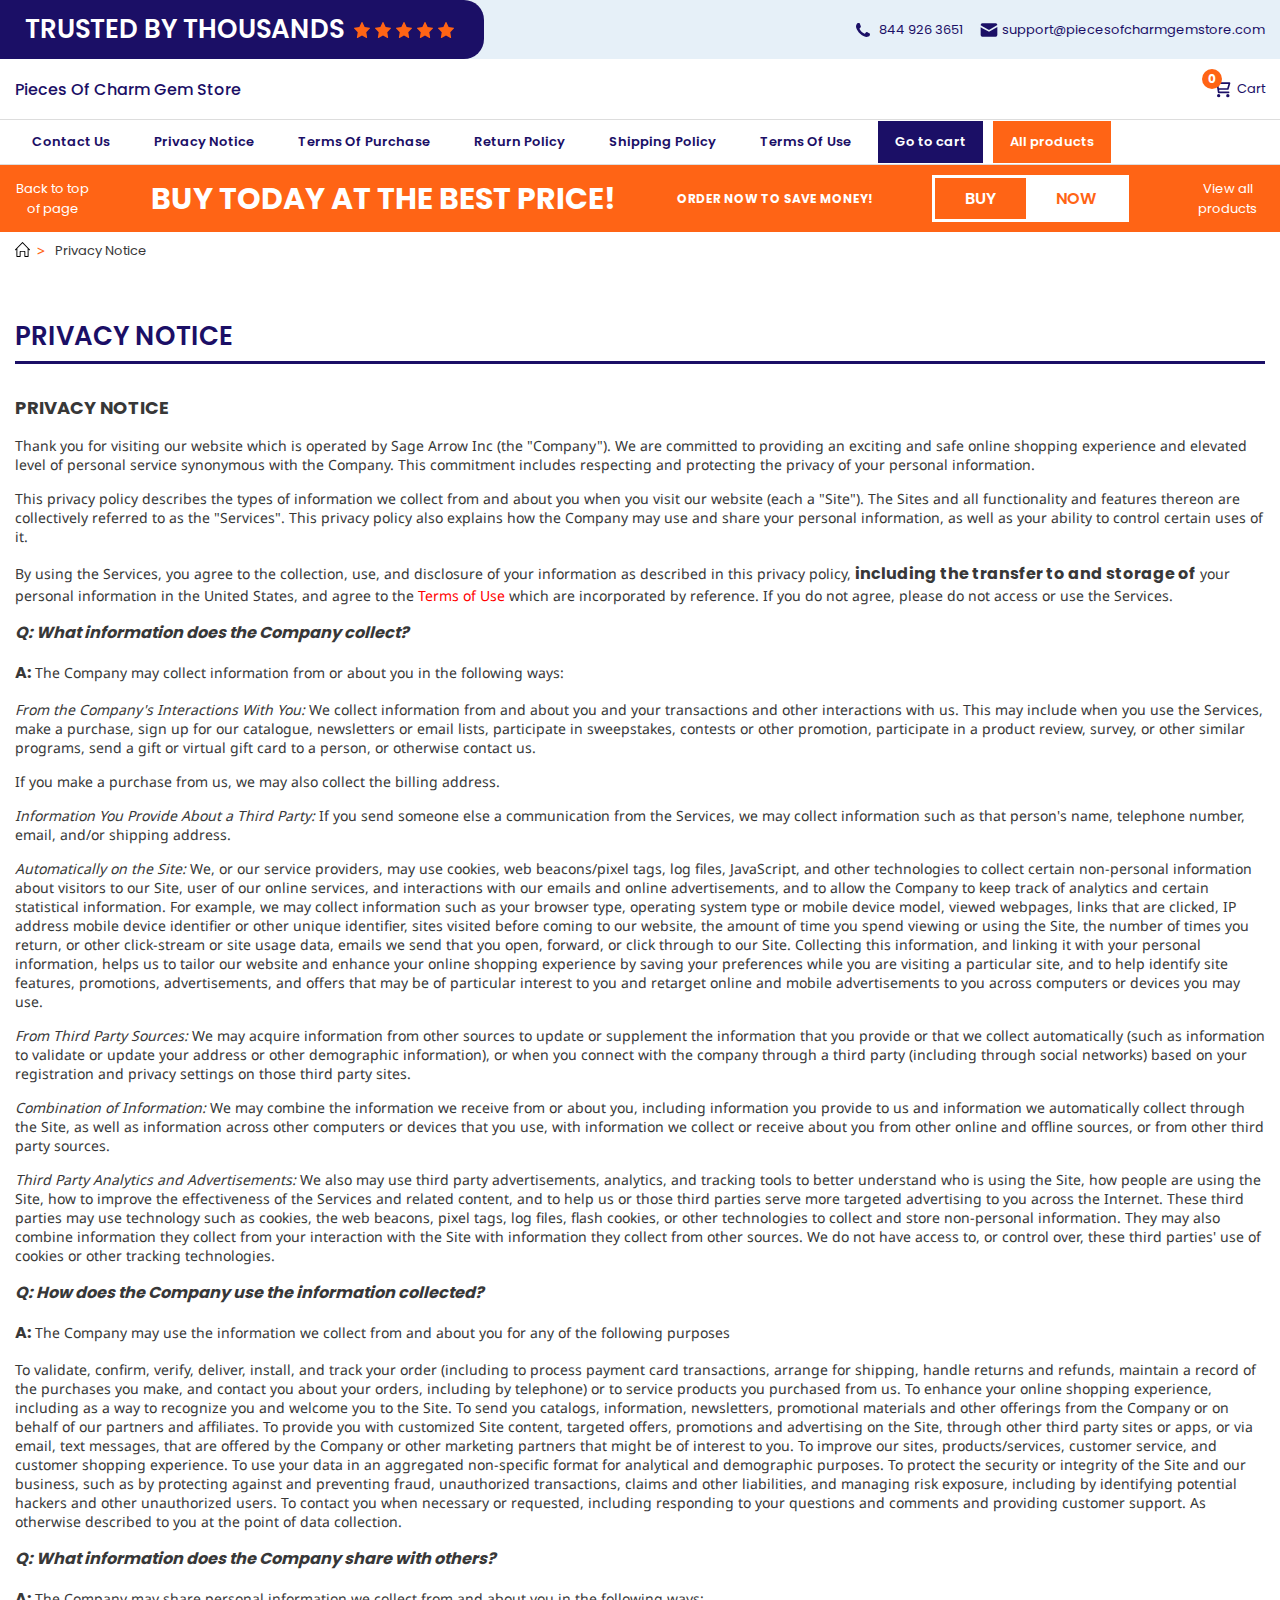
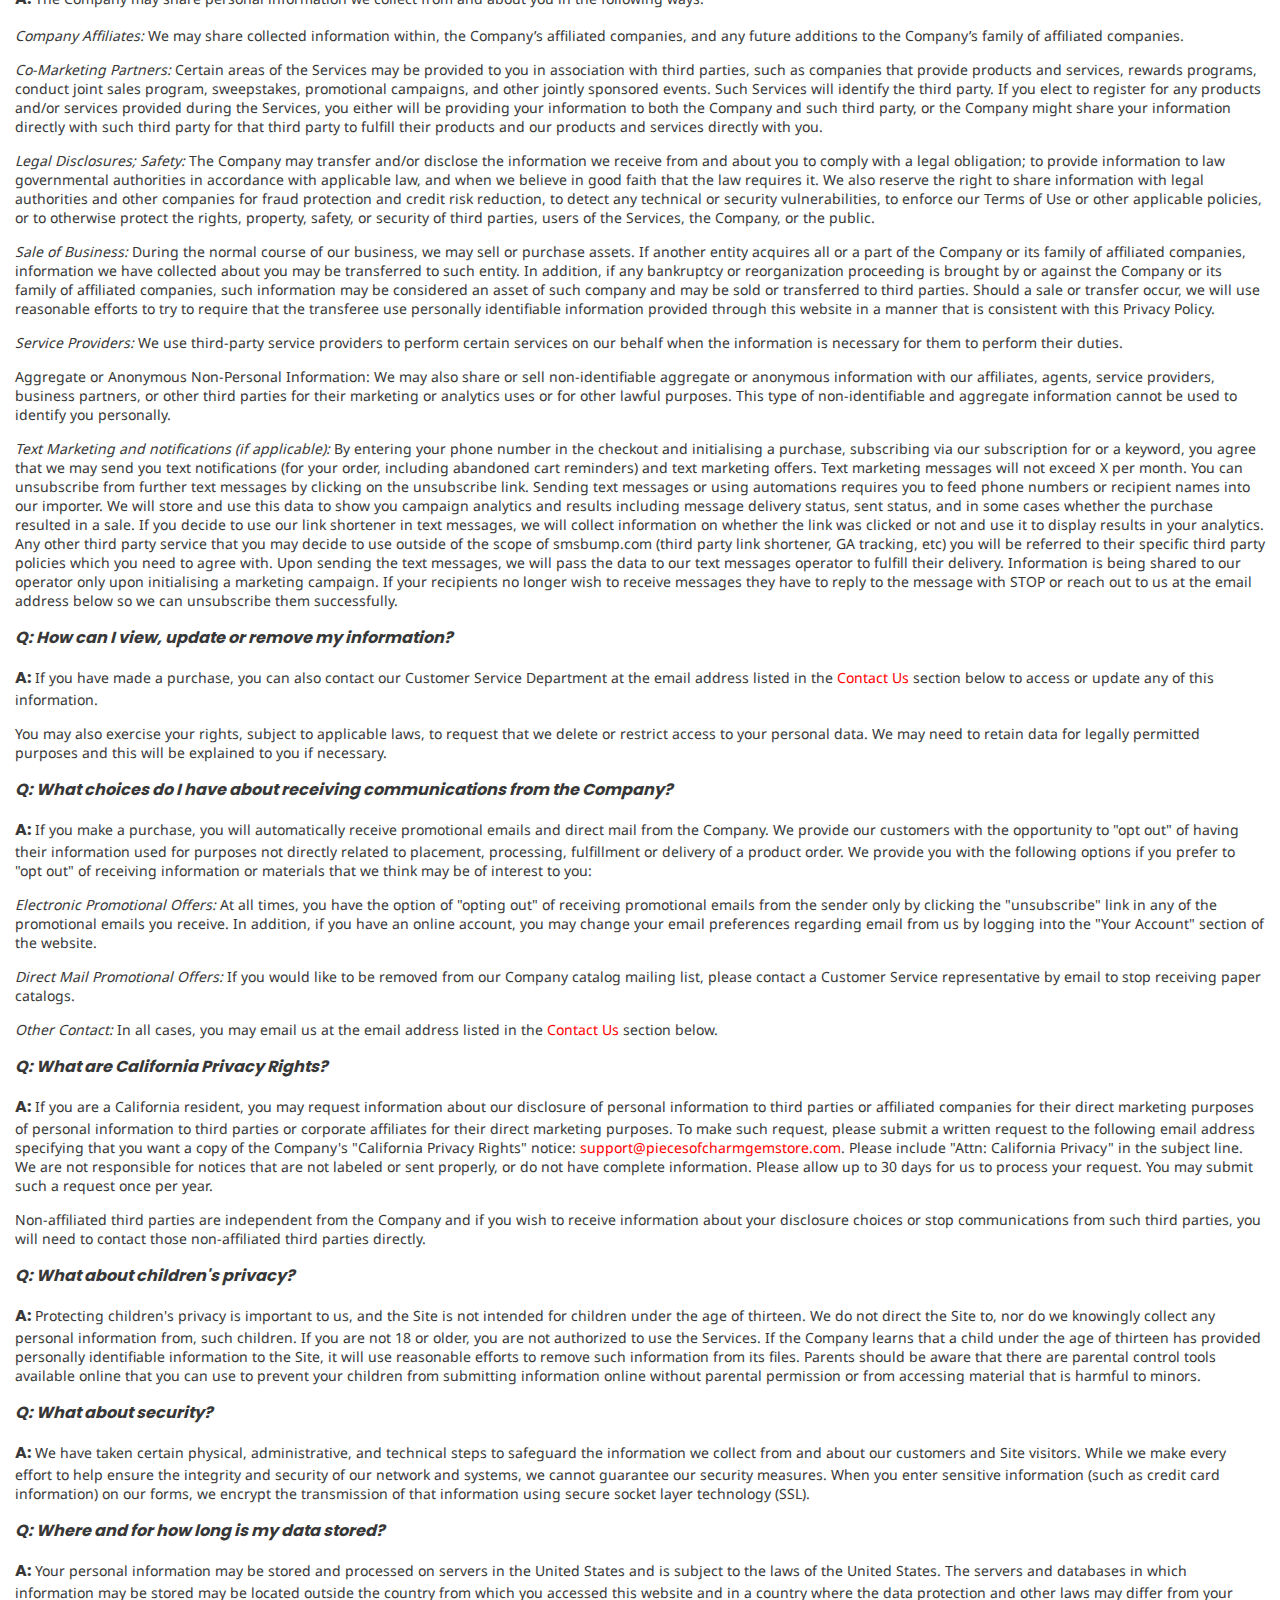
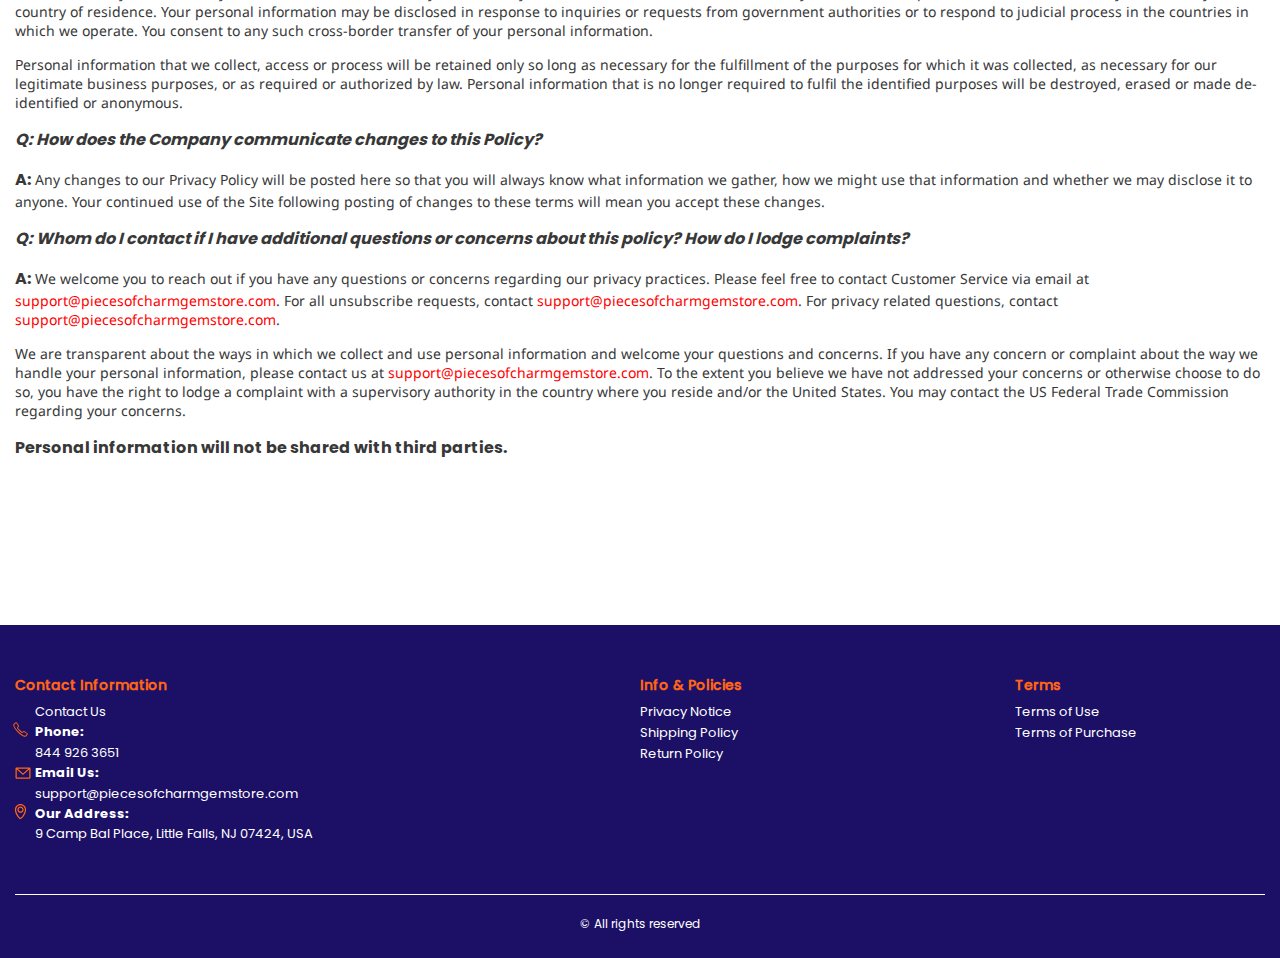
<file: privacy.html>
<!DOCTYPE html>
<html lang="en">
  <head>
    <meta charset="UTF-8" />
    <meta http-equiv="X-UA-Compatible" content="IE=edge" />
    <meta name="viewport" content="width=device-width, initial-scale=1.0" />
    <link rel="stylesheet" href="./css/style.css" />
    <title>Shop</title>
  </head>

  <body>
    <div class="wrapper">
       <div class="mobile-menu js-mobile-menu">
      <button class="mobile-menu-btn js-open-menu">
        <ul class="lines">
          <li></li>
          <li></li>
          <li></li>
        </ul>
        <span>Menu</span>
      </button>
      <ul class="mobile-menu-list">
        <li>
          <a href="./contacts.html">Contact Us</a>
        </li>
        <li>
          <a href="./privacy.html">Privacy Notice</a>
        </li>
        <li>
          <a href="./purchase.html">Terms of Purchase</a>
        </li>
        <li>
          <a href="./return.html">Return Policy</a>
        </li>
        <li>
          <a href="./shipping.html">Shipping Policy</a>
        </li>
        <li>
          <a href="./use.html">Terms of Use</a>
        </li>
      </ul>
    </div>
     

      <main class="main bg-main">
          <div class="header__wrapper">
        <div class="header__wrapper-top">
          <div class="header-top-container">
            <div class="header-top-left">
              <p>Trusted By Thousands</p>
              <div class="header-stars">
                <svg xmlns="http://www.w3.org/2000/svg" xmlns:xlink="http://www.w3.org/1999/xlink" width="800px"
                  height="800px" viewBox="0 0 64 64" enable-background="new 0 0 64 64" xml:space="preserve">
                  <path d="M63.893,24.277c-0.238-0.711-0.854-1.229-1.595-1.343l-19.674-3.006L33.809,1.15
	C33.479,0.448,32.773,0,31.998,0s-1.48,0.448-1.811,1.15l-8.815,18.778L1.698,22.935c-0.741,0.113-1.356,0.632-1.595,1.343
	c-0.238,0.71-0.059,1.494,0.465,2.031l14.294,14.657L11.484,61.67c-0.124,0.756,0.195,1.517,0.822,1.957
	c0.344,0.243,0.747,0.366,1.151,0.366c0.332,0,0.666-0.084,0.968-0.25l17.572-9.719l17.572,9.719c0.302,0.166,0.636,0.25,0.968,0.25
	c0.404,0,0.808-0.123,1.151-0.366c0.627-0.44,0.946-1.201,0.822-1.957l-3.378-20.704l14.294-14.657
	C63.951,25.771,64.131,24.987,63.893,24.277z" />
                </svg>
                <svg xmlns="http://www.w3.org/2000/svg" xmlns:xlink="http://www.w3.org/1999/xlink" width="800px"
                  height="800px" viewBox="0 0 64 64" enable-background="new 0 0 64 64" xml:space="preserve">
                  <path d="M63.893,24.277c-0.238-0.711-0.854-1.229-1.595-1.343l-19.674-3.006L33.809,1.15
	C33.479,0.448,32.773,0,31.998,0s-1.48,0.448-1.811,1.15l-8.815,18.778L1.698,22.935c-0.741,0.113-1.356,0.632-1.595,1.343
	c-0.238,0.71-0.059,1.494,0.465,2.031l14.294,14.657L11.484,61.67c-0.124,0.756,0.195,1.517,0.822,1.957
	c0.344,0.243,0.747,0.366,1.151,0.366c0.332,0,0.666-0.084,0.968-0.25l17.572-9.719l17.572,9.719c0.302,0.166,0.636,0.25,0.968,0.25
	c0.404,0,0.808-0.123,1.151-0.366c0.627-0.44,0.946-1.201,0.822-1.957l-3.378-20.704l14.294-14.657
	C63.951,25.771,64.131,24.987,63.893,24.277z" />
                </svg>
                <svg xmlns="http://www.w3.org/2000/svg" xmlns:xlink="http://www.w3.org/1999/xlink" width="800px"
                  height="800px" viewBox="0 0 64 64" enable-background="new 0 0 64 64" xml:space="preserve">
                  <path d="M63.893,24.277c-0.238-0.711-0.854-1.229-1.595-1.343l-19.674-3.006L33.809,1.15
	C33.479,0.448,32.773,0,31.998,0s-1.48,0.448-1.811,1.15l-8.815,18.778L1.698,22.935c-0.741,0.113-1.356,0.632-1.595,1.343
	c-0.238,0.71-0.059,1.494,0.465,2.031l14.294,14.657L11.484,61.67c-0.124,0.756,0.195,1.517,0.822,1.957
	c0.344,0.243,0.747,0.366,1.151,0.366c0.332,0,0.666-0.084,0.968-0.25l17.572-9.719l17.572,9.719c0.302,0.166,0.636,0.25,0.968,0.25
	c0.404,0,0.808-0.123,1.151-0.366c0.627-0.44,0.946-1.201,0.822-1.957l-3.378-20.704l14.294-14.657
	C63.951,25.771,64.131,24.987,63.893,24.277z" />
                </svg>
                <svg xmlns="http://www.w3.org/2000/svg" xmlns:xlink="http://www.w3.org/1999/xlink" width="800px"
                  height="800px" viewBox="0 0 64 64" enable-background="new 0 0 64 64" xml:space="preserve">
                  <path d="M63.893,24.277c-0.238-0.711-0.854-1.229-1.595-1.343l-19.674-3.006L33.809,1.15
	C33.479,0.448,32.773,0,31.998,0s-1.48,0.448-1.811,1.15l-8.815,18.778L1.698,22.935c-0.741,0.113-1.356,0.632-1.595,1.343
	c-0.238,0.71-0.059,1.494,0.465,2.031l14.294,14.657L11.484,61.67c-0.124,0.756,0.195,1.517,0.822,1.957
	c0.344,0.243,0.747,0.366,1.151,0.366c0.332,0,0.666-0.084,0.968-0.25l17.572-9.719l17.572,9.719c0.302,0.166,0.636,0.25,0.968,0.25
	c0.404,0,0.808-0.123,1.151-0.366c0.627-0.44,0.946-1.201,0.822-1.957l-3.378-20.704l14.294-14.657
	C63.951,25.771,64.131,24.987,63.893,24.277z" />
                </svg>
                <svg xmlns="http://www.w3.org/2000/svg" xmlns:xlink="http://www.w3.org/1999/xlink" width="800px"
                  height="800px" viewBox="0 0 64 64" enable-background="new 0 0 64 64" xml:space="preserve">
                  <path d="M63.893,24.277c-0.238-0.711-0.854-1.229-1.595-1.343l-19.674-3.006L33.809,1.15
	C33.479,0.448,32.773,0,31.998,0s-1.48,0.448-1.811,1.15l-8.815,18.778L1.698,22.935c-0.741,0.113-1.356,0.632-1.595,1.343
	c-0.238,0.71-0.059,1.494,0.465,2.031l14.294,14.657L11.484,61.67c-0.124,0.756,0.195,1.517,0.822,1.957
	c0.344,0.243,0.747,0.366,1.151,0.366c0.332,0,0.666-0.084,0.968-0.25l17.572-9.719l17.572,9.719c0.302,0.166,0.636,0.25,0.968,0.25
	c0.404,0,0.808-0.123,1.151-0.366c0.627-0.44,0.946-1.201,0.822-1.957l-3.378-20.704l14.294-14.657
	C63.951,25.771,64.131,24.987,63.893,24.277z" />
                </svg>
              </div>
            </div>
            <ul class="header-top-list">
              <li>
                <svg width="800px" height="800px" viewBox="0 0 32 32" version="1.1" xmlns="http://www.w3.org/2000/svg">
                  <path
                    d="M0 10.375c0 0.938 0.344 1.969 0.781 3.063s1 2.125 1.438 2.906c1.188 2.063 2.719 4.094 4.469 5.781s3.813 3.094 6.125 3.938c1.344 0.531 2.688 1.125 4.188 1.125 0.75 0 1.813-0.281 2.781-0.688 0.938-0.406 1.781-1.031 2.094-1.781 0.125-0.281 0.281-0.656 0.375-1.094 0.094-0.406 0.156-0.813 0.156-1.094 0-0.156 0-0.313-0.031-0.344-0.094-0.188-0.313-0.344-0.563-0.5-0.563-0.281-0.656-0.375-1.5-0.875-0.875-0.5-1.781-1.063-2.563-1.469-0.375-0.219-0.625-0.313-0.719-0.313-0.5 0-1.125 0.688-1.656 1.438-0.563 0.75-1.188 1.438-1.625 1.438-0.219 0-0.438-0.094-0.688-0.25s-0.5-0.281-0.656-0.375c-2.75-1.563-4.594-3.406-6.156-6.125-0.188-0.313-0.625-0.969-0.625-1.313 0-0.406 0.563-0.875 1.125-1.375 0.531-0.469 1.094-1.031 1.094-1.719 0-0.094-0.063-0.375-0.188-0.781-0.281-0.813-0.656-1.75-0.969-2.656-0.156-0.438-0.281-0.75-0.313-0.906-0.063-0.094-0.094-0.219-0.125-0.375s-0.094-0.281-0.125-0.406c-0.094-0.281-0.25-0.5-0.406-0.625-0.156-0.063-0.531-0.156-0.906-0.188-0.375 0-0.813-0.031-1-0.031-0.094 0-0.219 0-0.344 0.031h-0.406c-1 0.438-1.719 1.313-2.25 2.344-0.5 1.031-0.813 2.188-0.813 3.219z">
                  </path>
                </svg>
                <a href="" class="js_website-phone"></a>
              </li>
              <li>
                <svg width="800px" height="800px" viewBox="0 0 24 24" xmlns="http://www.w3.org/2000/svg">
                  <path
                    d="M22,8.32V18a2,2,0,0,1-2,2H4a2,2,0,0,1-2-2V8.69L4,9.78l7.52,4.1A1,1,0,0,0,12,14a1,1,0,0,0,.5-.14L20,9.49Z">
                  </path>
                  <path d="M22,6h0L20,7.18l-8,4.67L4,7.5,2,6.4V6A2,2,0,0,1,4,4H20A2,2,0,0,1,22,6Z"></path>
                </svg>
                <a href="" class="js_website-email"></a>
              </li>

            </ul>
          </div>
        </div>
        <div class="container">
          <div class="header__wrapper-bottom">
            <button class="header-bottom-btn js-open-menu">
              <ul class="bottom-lines">
                <li></li>
                <li></li>
                <li></li>
              </ul>
            </button>
            <a href="./index.html" class="header-logo js_website-name">website name</a>
            <a href="./shop.html" class="cart-btn">
              <span class="cart-btn-span js_cart__span">0</span>
              <svg width="800px" height="800px" viewBox="0 0 24 24" fill="none" xmlns="http://www.w3.org/2000/svg">
                <path
                  d="M6.29977 5H21L19 12H7.37671M20 16H8L6 3H3M9 20C9 20.5523 8.55228 21 8 21C7.44772 21 7 20.5523 7 20C7 19.4477 7.44772 19 8 19C8.55228 19 9 19.4477 9 20ZM20 20C20 20.5523 19.5523 21 19 21C18.4477 21 18 20.5523 18 20C18 19.4477 18.4477 19 19 19C19.5523 19 20 19.4477 20 20Z"
                  stroke-width="2" stroke-linecap="round" stroke-linejoin="round" />
              </svg>
              <span class="cart-btn-text">Cart</span>
            </a>
          </div>

        </div>
        <div class="nav__wrapper">
          <div class="container">
            <nav class="nav">
              <ul class="menu-list">
                <li>
                  <a href="./contacts.html" class="nav__link">Contact Us</a>
                </li>
                <li>
                  <a href="./privacy.html" class="nav__link">Privacy Notice</a>
                </li>
                <li>
                  <a href="./purchase.html" class="nav__link">Terms of Purchase</a>
                </li>
                <li>
                  <a href="./return.html" class="nav__link">Return Policy</a>
                </li>
                <li>
                  <a href="./shipping.html" class="nav__link">Shipping Policy</a>
                </li>
                <li>
                  <a href="./use.html" class="nav__link">Terms of Use</a>
                </li>
              </ul>
              <a href="./shop.html" class="dark-btn btn">Go to cart</a>
              <a href="./index.html" class="light-btn btn">All products</a>
            </nav>
          </div>
        </div>
        <div class="sticky-header js-sticky">
          <div class="container">
            <a href="#top" class="sticky-link">Back to top of page</a>
            <p class="sticky-title">buy today at the best price!</p>
            <p class="sticky-text">Order now to save money!</p>
            <a href="./index.html" class="sticky-btn">
              <span>buy</span>
              <span class="light">now</span>
            </a>
            <a href="./index.html" class="sticky-link">View all products</a>
          </div>
        </div>
      </div>
        <div class="container">
        <ul class="links-list">
          <li><a href="./index.html">
              <svg width="800px" height="800px" viewBox="0 0 32 32" version="1.1" xmlns="http://www.w3.org/2000/svg">
                <path
                  d="M31.772 16.043l-15.012-15.724c-0.189-0.197-0.449-0.307-0.721-0.307s-0.533 0.111-0.722 0.307l-15.089 15.724c-0.383 0.398-0.369 1.031 0.029 1.414 0.399 0.382 1.031 0.371 1.414-0.029l1.344-1.401v14.963c0 0.552 0.448 1 1 1h6.986c0.551 0 0.998-0.445 1-0.997l0.031-9.989h7.969v9.986c0 0.552 0.448 1 1 1h6.983c0.552 0 1-0.448 1-1v-14.968l1.343 1.407c0.197 0.204 0.459 0.308 0.722 0.308 0.249 0 0.499-0.092 0.692-0.279 0.398-0.382 0.411-1.015 0.029-1.413zM26.985 14.213v15.776h-4.983v-9.986c0-0.552-0.448-1-1-1h-9.965c-0.551 0-0.998 0.445-1 0.997l-0.031 9.989h-4.989v-15.777c0-0.082-0.013-0.162-0.032-0.239l11.055-11.52 10.982 11.507c-0.021 0.081-0.036 0.165-0.036 0.252z">
                </path>
              </svg>
            </a></li>
          <li><a href="#privacy">Privacy Notice</a></li>
        </ul>
      </div>
        <div class="text-section__wrapper white__wrapper">
          <section class="text-section" id="privacy">
            <div class="container">
              <h1 class="title">PRIVACY NOTICE</h1>
              <p class="text"><span class="bold up">PRIVACY NOTICE</span></p>
              <p class="text">
                Thank you for visiting our website which is operated by <span class="js_website-corp"></span> (the
                "Company"). We are committed to providing an exciting and safe online shopping experience and elevated
                level of personal service synonymous with the Company. This commitment includes respecting and
                protecting the privacy of your personal information.
              </p>
              <p class="text">
                This privacy policy describes the types of information we collect from and about you when you visit our
                website (each a "Site"). The Sites and all functionality and features thereon are collectively referred
                to as the "Services". This privacy policy also explains how the Company may use and share your personal
                information, as well as your ability to control certain uses of it.
              </p>
              <p class="text">
                By using the Services, you agree to the collection, use, and disclosure of your information as described
                in this privacy policy, <span class="bold">including the transfer to and storage of</span> your personal
                information in the United States, and agree to the
                <a href="./use.html" class="link">Terms of Use</a> which are incorporated by reference. If you do not
                agree, please do not access or use the Services.
              </p>
              <p class="text bold italic">Q: What information does the Company collect?</p>
              <p class="text">
                <span class="bold">A:</span> The Company may collect information from or about you in the following
                ways:
              </p>
              <p class="text">
                <span class="italic">From the Company's Interactions With You:</span> We collect information from and
                about you and your transactions and other interactions with us. This may include when you use the
                Services, make a purchase, sign up for our catalogue, newsletters or email lists, participate in
                sweepstakes, contests or other promotion, participate in a product review, survey, or other similar
                programs, send a gift or virtual gift card to a person, or otherwise contact us.
              </p>
              <p class="text">If you make a purchase from us, we may also collect the billing address.</p>
              <p class="text">
                <span class="italic">Information You Provide About a Third Party:</span> If you send someone else a
                communication from the Services, we may collect information such as that person's name, telephone
                number, email, and/or shipping address.
              </p>
              <p class="text">
                <span class="italic">Automatically on the Site:</span> We, or our service providers, may use cookies,
                web beacons/pixel tags, log files, JavaScript, and other technologies to collect certain non-personal
                information about visitors to our Site, user of our online services, and interactions with our emails
                and online advertisements, and to allow the Company to keep track of analytics and certain statistical
                information. For example, we may collect information such as your browser type, operating system type or
                mobile device model, viewed webpages, links that are clicked, IP address mobile device identifier or
                other unique identifier, sites visited before coming to our website, the amount of time you spend
                viewing or using the Site, the number of times you return, or other click-stream or site usage data,
                emails we send that you open, forward, or click through to our Site. Collecting this information, and
                linking it with your personal information, helps us to tailor our website and enhance your online
                shopping experience by saving your preferences while you are visiting a particular site, and to help
                identify site features, promotions, advertisements, and offers that may be of particular interest to you
                and retarget online and mobile advertisements to you across computers or devices you may use.
              </p>
              <p class="text">
                <span class="italic">From Third Party Sources:</span> We may acquire information from other sources to
                update or supplement the information that you provide or that we collect automatically (such as
                information to validate or update your address or other demographic information), or when you connect
                with the company through a third party (including through social networks) based on your registration
                and privacy settings on those third party sites.
              </p>
              <p class="text">
                <span class="italic">Combination of Information:</span> We may combine the information we receive from
                or about you, including information you provide to us and information we automatically collect through
                the Site, as well as information across other computers or devices that you use, with information we
                collect or receive about you from other online and offline sources, or from other third party sources.
              </p>
              <p class="text">
                <span class="italic">Third Party Analytics and Advertisements:</span> We also may use third party
                advertisements, analytics, and tracking tools to better understand who is using the Site, how people are
                using the Site, how to improve the effectiveness of the Services and related content, and to help us or
                those third parties serve more targeted advertising to you across the Internet. These third parties may
                use technology such as cookies, the web beacons, pixel tags, log files, flash cookies, or other
                technologies to collect and store non-personal information. They may also combine information they
                collect from your interaction with the Site with information they collect from other sources. We do not
                have access to, or control over, these third parties' use of cookies or other tracking technologies.
              </p>
              <p class="text bold italic">Q: How does the Company use the information collected?</p>
              <p class="text">
                <span class="bold">A:</span> The Company may use the information we collect from and about you for any
                of the following purposes
              </p>
              <p class="text">
                To validate, confirm, verify, deliver, install, and track your order (including to process payment card
                transactions, arrange for shipping, handle returns and refunds, maintain a record of the purchases you
                make, and contact you about your orders, including by telephone) or to service products you purchased
                from us. To enhance your online shopping experience, including as a way to recognize you and welcome you
                to the Site. To send you catalogs, information, newsletters, promotional materials and other offerings
                from the Company or on behalf of our partners and affiliates. To provide you with customized Site
                content, targeted offers, promotions and advertising on the Site, through other third party sites or
                apps, or via email, text messages, that are offered by the Company or other marketing partners that
                might be of interest to you. To improve our sites, products/services, customer service, and customer
                shopping experience. To use your data in an aggregated non-specific format for analytical and
                demographic purposes. To protect the security or integrity of the Site and our business, such as by
                protecting against and preventing fraud, unauthorized transactions, claims and other liabilities, and
                managing risk exposure, including by identifying potential hackers and other unauthorized users. To
                contact you when necessary or requested, including responding to your questions and comments and
                providing customer support. As otherwise described to you at the point of data collection.
              </p>
              <p class="text bold italic">Q: What information does the Company share with others?</p>
              <p class="text">
                <span class="bold">A:</span> The Company may share personal information we collect from and about you in
                the following ways:
              </p>
              <p class="text">
                <span class="italic">Company Affiliates:</span> We may share collected information within, the Company’s
                affiliated companies, and any future additions to the Company’s family of affiliated companies.
              </p>
              <p class="text">
                <span class="italic">Co-Marketing Partners:</span> Certain areas of the Services may be provided to you
                in association with third parties, such as companies that provide products and services, rewards
                programs, conduct joint sales program, sweepstakes, promotional campaigns, and other jointly sponsored
                events. Such Services will identify the third party. If you elect to register for any products and/or
                services provided during the Services, you either will be providing your information to both the Company
                and such third party, or the Company might share your information directly with such third party for
                that third party to fulfill their products and our products and services directly with you.
              </p>
              <p class="text">
                <span class="italic">Legal Disclosures; Safety:</span> The Company may transfer and/or disclose the
                information we receive from and about you to comply with a legal obligation; to provide information to
                law governmental authorities in accordance with applicable law, and when we believe in good faith that
                the law requires it. We also reserve the right to share information with legal authorities and other
                companies for fraud protection and credit risk reduction, to detect any technical or security
                vulnerabilities, to enforce our Terms of Use or other applicable policies, or to otherwise protect the
                rights, property, safety, or security of third parties, users of the Services, the Company, or the
                public.
              </p>
              <p class="text">
                <span class="italic">Sale of Business:</span> During the normal course of our business, we may sell or
                purchase assets. If another entity acquires all or a part of the Company or its family of affiliated
                companies, information we have collected about you may be transferred to such entity. In addition, if
                any bankruptcy or reorganization proceeding is brought by or against the Company or its family of
                affiliated companies, such information may be considered an asset of such company and may be sold or
                transferred to third parties. Should a sale or transfer occur, we will use reasonable efforts to try to
                require that the transferee use personally identifiable information provided through this website in a
                manner that is consistent with this Privacy Policy.
              </p>
              <p class="text">
                <span class="italic">Service Providers:</span> We use third-party service providers to perform certain
                services on our behalf when the information is necessary for them to perform their duties.
              </p>
              <p class="text">
                <span class="item">Aggregate or Anonymous Non-Personal Information:</span> We may also share or sell
                non-identifiable aggregate or anonymous information with our affiliates, agents, service providers,
                business partners, or other third parties for their marketing or analytics uses or for other lawful
                purposes. This type of non-identifiable and aggregate information cannot be used to identify you
                personally.
              </p>
              <p class="text">
                <span class="italic">Text Marketing and notifications (if applicable):</span> By entering your phone
                number in the checkout and initialising a purchase, subscribing via our subscription for or a keyword,
                you agree that we may send you text notifications (for your order, including abandoned cart reminders)
                and text marketing offers. Text marketing messages will not exceed X per month. You can unsubscribe from
                further text messages by clicking on the unsubscribe link. Sending text messages or using automations
                requires you to feed phone numbers or recipient names into our importer. We will store and use this data
                to show you campaign analytics and results including message delivery status, sent status, and in some
                cases whether the purchase resulted in a sale. If you decide to use our link shortener in text messages,
                we will collect information on whether the link was clicked or not and use it to display results in your
                analytics. Any other third party service that you may decide to use outside of the scope of smsbump.com
                (third party link shortener, GA tracking, etc) you will be referred to their specific third party
                policies which you need to agree with. Upon sending the text messages, we will pass the data to our text
                messages operator to fulfill their delivery. Information is being shared to our operator only upon
                initialising a marketing campaign. If your recipients no longer wish to receive messages they have to
                reply to the message with STOP or reach out to us at the email address below so we can unsubscribe them
                successfully.
              </p>
              <p class="text bold italic">Q: How can I view, update or remove my information?</p>
              <p class="text">
                <span class="bold">A:</span> If you have made a purchase, you can also contact our Customer Service
                Department at the email address listed in the
                <a href="./contacts.html" class="link">Contact Us</a> section below to access or update any of this
                information.
              </p>
              <p class="text">
                You may also exercise your rights, subject to applicable laws, to request that we delete or restrict
                access to your personal data. We may need to retain data for legally permitted purposes and this will be
                explained to you if necessary.
              </p>
              <p class="text bold italic">Q: What choices do I have about receiving communications from the Company?</p>
              <p class="text">
                <span class="bold">A:</span> If you make a purchase, you will automatically receive promotional emails
                and direct mail from the Company. We provide our customers with the opportunity to "opt out" of having
                their information used for purposes not directly related to placement, processing, fulfillment or
                delivery of a product order. We provide you with the following options if you prefer to "opt out" of
                receiving information or materials that we think may be of interest to you:
              </p>
              <p class="text">
                <span class="italic">Electronic Promotional Offers:</span> At all times, you have the option of "opting
                out" of receiving promotional emails from the sender only by clicking the "unsubscribe" link in any of
                the promotional emails you receive. In addition, if you have an online account, you may change your
                email preferences regarding email from us by logging into the "Your Account" section of the website.
              </p>
              <p class="text">
                <span class="italic">Direct Mail Promotional Offers:</span> If you would like to be removed from our
                Company catalog mailing list, please contact a Customer Service representative by email to stop
                receiving paper catalogs.
              </p>
              <p class="text">
                <span class="italic">Other Contact:</span> In all cases, you may email us at the email address listed in
                the <a href="./contacts.html" class="link">Contact Us</a> section below.
              </p>
              <p class="text bold italic">Q: What are California Privacy Rights?</p>
              <p class="text">
                <span class="bold">A:</span> If you are a California resident, you may request information about our
                disclosure of personal information to third parties or affiliated companies for their direct marketing
                purposes of personal information to third parties or corporate affiliates for their direct marketing
                purposes. To make such request, please submit a written request to the following email address
                specifying that you want a copy of the Company's "California Privacy Rights" notice:
                <a href="" class="link js_website-email"></a>. Please include "Attn: California Privacy" in the subject
                line. We are not responsible for notices that are not labeled or sent properly, or do not have complete
                information. Please allow up to 30 days for us to process your request. You may submit such a request
                once per year.
              </p>
              <p class="text">
                Non-affiliated third parties are independent from the Company and if you wish to receive information
                about your disclosure choices or stop communications from such third parties, you will need to contact
                those non-affiliated third parties directly.
              </p>
              <p class="text bold italic">Q: What about children's privacy?</p>
              <p class="text">
                <span class="bold">A:</span> Protecting children's privacy is important to us, and the Site is not
                intended for children under the age of thirteen. We do not direct the Site to, nor do we knowingly
                collect any personal information from, such children. If you are not 18 or older, you are not authorized
                to use the Services. If the Company learns that a child under the age of thirteen has provided
                personally identifiable information to the Site, it will use reasonable efforts to remove such
                information from its files. Parents should be aware that there are parental control tools available
                online that you can use to prevent your children from submitting information online without parental
                permission or from accessing material that is harmful to minors.
              </p>
              <p class="text bold italic">Q: What about security?</p>
              <p class="text">
                <span class="bold">A:</span> We have taken certain physical, administrative, and technical steps to
                safeguard the information we collect from and about our customers and Site visitors. While we make every
                effort to help ensure the integrity and security of our network and systems, we cannot guarantee our
                security measures. When you enter sensitive information (such as credit card information) on our forms,
                we encrypt the transmission of that information using secure socket layer technology (SSL).
              </p>

              <p class="text bold italic">Q: Where and for how long is my data stored?</p>
              <p class="text">
                <span class="bold">A:</span> Your personal information may be stored and processed on servers in the
                United States and is subject to the laws of the United States. The servers and databases in which
                information may be stored may be located outside the country from which you accessed this website and in
                a country where the data protection and other laws may differ from your country of residence. Your
                personal information may be disclosed in response to inquiries or requests from government authorities
                or to respond to judicial process in the countries in which we operate. You consent to any such
                cross-border transfer of your personal information.
              </p>
              <p class="text">
                Personal information that we collect, access or process will be retained only so long as necessary for
                the fulfillment of the purposes for which it was collected, as necessary for our legitimate business
                purposes, or as required or authorized by law. Personal information that is no longer required to fulfil
                the identified purposes will be destroyed, erased or made de-identified or anonymous.
              </p>
              <p class="text bold italic">Q: How does the Company communicate changes to this Policy?</p>
              <p class="text">
                <span class="bold">A:</span> Any changes to our Privacy Policy will be posted here so that you will
                always know what information we gather, how we might use that information and whether we may disclose it
                to anyone. Your continued use of the Site following posting of changes to these terms will mean you
                accept these changes.
              </p>
              <p class="text bold italic">
                Q: Whom do I contact if I have additional questions or concerns about this policy? How do I lodge
                complaints?
              </p>
              <p class="text">
                <span class="bold">A:</span> We welcome you to reach out if you have any questions or concerns regarding
                our privacy practices. Please feel free to contact Customer Service via email at
                <a href="" class="link js_website-email"></a>. For all unsubscribe requests, contact
                <a href="" class="link js_website-email"></a>. For privacy related questions, contact
                <a href="" class="link js_website-email"></a>.
              </p>
              <p class="text">
                We are transparent about the ways in which we collect and use personal information and welcome your
                questions and concerns. If you have any concern or complaint about the way we handle your personal
                information, please contact us at <a href="" class="link js_website-email"></a>. To the extent you
                believe we have not addressed your concerns or otherwise choose to do so, you have the right to lodge a
                complaint with a supervisory authority in the country where you reside and/or the United States. You may
                contact the US Federal Trade Commission regarding your concerns.
              </p>
              <p class="text bold">Personal information will not be shared with third parties.</p>
            </div>
          </section>
        </div>
      </main>

     <div class="footer__wrapper">
      <div class="container">
        <footer class="footer">
          <div class="footer-top">
            <div class="footer-contacts-block">
              <h4 class="footer-title">Contact Information</h4>
               <div class="footer-contacts-subblock">
              <a href="./contacts.html" class="footer-link">Contact Us</a>
                <ul class="footer-sub-list">
                 
                    <li>
                     
                      <span class="phone-span">Phone:</span>
                       <svg  width="800px" height="800px" viewBox="0 0 32 32" version="1.1" xmlns="http://www.w3.org/2000/svg">
    <path d="M8.194 1.156c1.169 1.612 2.563 3.694 4.175 6.237 0.406 0.688 0.344 1.512-0.181 2.481-0.2 0.406-0.706 1.331-1.512 2.787 0.887 1.25 2.238 2.787 4.056 4.6s3.331 3.169 4.538 4.056c1.45-0.85 2.381-1.369 2.788-1.575 0.525-0.281 1.031-0.425 1.512-0.425 0.363 0 0.688 0.081 0.969 0.244 1.856 1.131 3.956 2.525 6.294 4.175 0.444 0.325 0.694 0.769 0.756 1.331 0.063 0.569-0.113 1.169-0.512 1.819-0.2 0.281-0.525 0.694-0.969 1.244-0.444 0.544-1.113 1.231-2 2.056s-1.613 1.244-2.181 1.244h-0.063c-4.269-0.169-9.531-3.369-15.762-9.6-6.237-6.238-9.438-11.494-9.6-15.769 0-0.563 0.412-1.3 1.244-2.212 0.825-0.906 1.506-1.563 2.025-1.969 0.525-0.4 0.969-0.725 1.331-0.969 0.444-0.325 0.95-0.481 1.513-0.481 0.694 0 1.212 0.244 1.581 0.725zM6.194 2.425c-0.85 0.606-1.644 1.287-2.394 2.031-0.744 0.75-1.181 1.3-1.3 1.662 0.163 3.756 3.156 8.537 8.988 14.35s10.625 8.819 14.375 9.019c0.325-0.119 0.856-0.563 1.606-1.331s1.425-1.575 2.025-2.419c0.119-0.163 0.163-0.3 0.119-0.425-2.419-1.694-4.438-3.044-6.056-4.056-0.163 0-0.363 0.063-0.606 0.181-0.363 0.2-1.269 0.706-2.725 1.512l-1.031 0.606-1.031-0.669c-1.331-0.925-2.944-2.363-4.844-4.3-1.894-1.894-3.306-3.512-4.238-4.844l-0.725-0.969 0.606-1.088c0.806-1.45 1.313-2.363 1.512-2.725 0.119-0.244 0.181-0.444 0.181-0.606-1.438-2.294-2.769-4.313-3.981-6.050h-0.063c-0.156 0-0.3 0.044-0.419 0.119z"></path>
</svg>
                    <a href="" class="footer-link js_website-phone"></a>
                  </li>
                  <li>
                  
                    <span class="mail-span">Email Us:</span>
                      <svg width="800px" height="800px" viewBox="0 0 24 24" fill="none" xmlns="http://www.w3.org/2000/svg">
<path fill-rule="evenodd" clip-rule="evenodd" d="M3.75 5.25L3 6V18L3.75 18.75H20.25L21 18V6L20.25 5.25H3.75ZM4.5 7.6955V17.25H19.5V7.69525L11.9999 14.5136L4.5 7.6955ZM18.3099 6.75H5.68986L11.9999 12.4864L18.3099 6.75Z" />
</svg>
                    <a href="" class="footer-link js_website-email"></a>
                  </li>
                 <li>
                    <span class="address-span">Our Address:</span>
                    <svg  xmlns:x="&ns_extend;" xmlns:i="&ns_ai;" xmlns:graph="&ns_graphs;"
	 xmlns="http://www.w3.org/2000/svg" xmlns:xlink="http://www.w3.org/1999/xlink"  width="800px" height="800px"
	 viewBox="0 0 24 24" enable-background="new 0 0 24 24" xml:space="preserve">
<g>
	<g>
		<g>
			<path d="M12,24c-2.8,0-9-8.7-9-15c0-5,4-9,9-9c5,0,9,4,9,9c0,4-2.4,8.2-3.4,9.8C17,19.7,14.2,24,12,24z M12,2C8.1,2,5,5.1,5,9
				c0,5.6,5.6,12.7,7,13c1.4-0.3,7-7.4,7-13C19,5.1,15.9,2,12,2z"/>
		</g>
	</g>
	<g>
		<g>
			<path d="M12,14c-2.8,0-5-2.2-5-5s2.2-5,5-5s5,2.2,5,5S14.8,14,12,14z M12,6c-1.7,0-3,1.3-3,3s1.3,3,3,3s3-1.3,3-3S13.7,6,12,6z"
				/>
		</g>
	</g>
</g>
</svg>
                    <p class="footer-link-text js_website-address"></p>
                  </li>
                </ul>
                </div>
            </div>
             <div class="footer-policies-block">
                 <h4 class="footer-title">Info & Policies</h4>
                   <ul class="footer-list">

                      <li>
                    <a href="./privacy.html" class="footer-link">Privacy Notice</a>
                  </li>
                  <li>
                    <a href="./shipping.html" class="footer-link">Shipping Policy</a>
                  </li>
                  <li>
                    <a href="./return.html" class="footer-link">Return Policy</a>
                  </li>
                   </ul>
             </div>
                <div class="footer-policies-block">
                 <h4 class="footer-title">Terms</h4>
                   <ul class="footer-list">
                    <li><a href="./use.html" class="footer-link">Terms of Use</a></li>
                    <li><a href="./purchase.html" class="footer-link">Terms of Purchase</a></li>

                   </ul>
             </div>
          </div>
        
             <span class="footer__span">© All rights reserved</span>
          
        </footer>
      </div>
    </div>
    </div>
    <script src="./js/jquery-3.7.1.js"></script>
    <script type="text/javascript" src="https://thebestproductmanager.com/products/prices-nxg-object"></script>
    <script type="module" src="./js/on-load.js"></script>
    <script type="module" src="./js/website-data.js"></script>
    <script src="./js/menu.js"></script>
  </body>
</html>
</file>
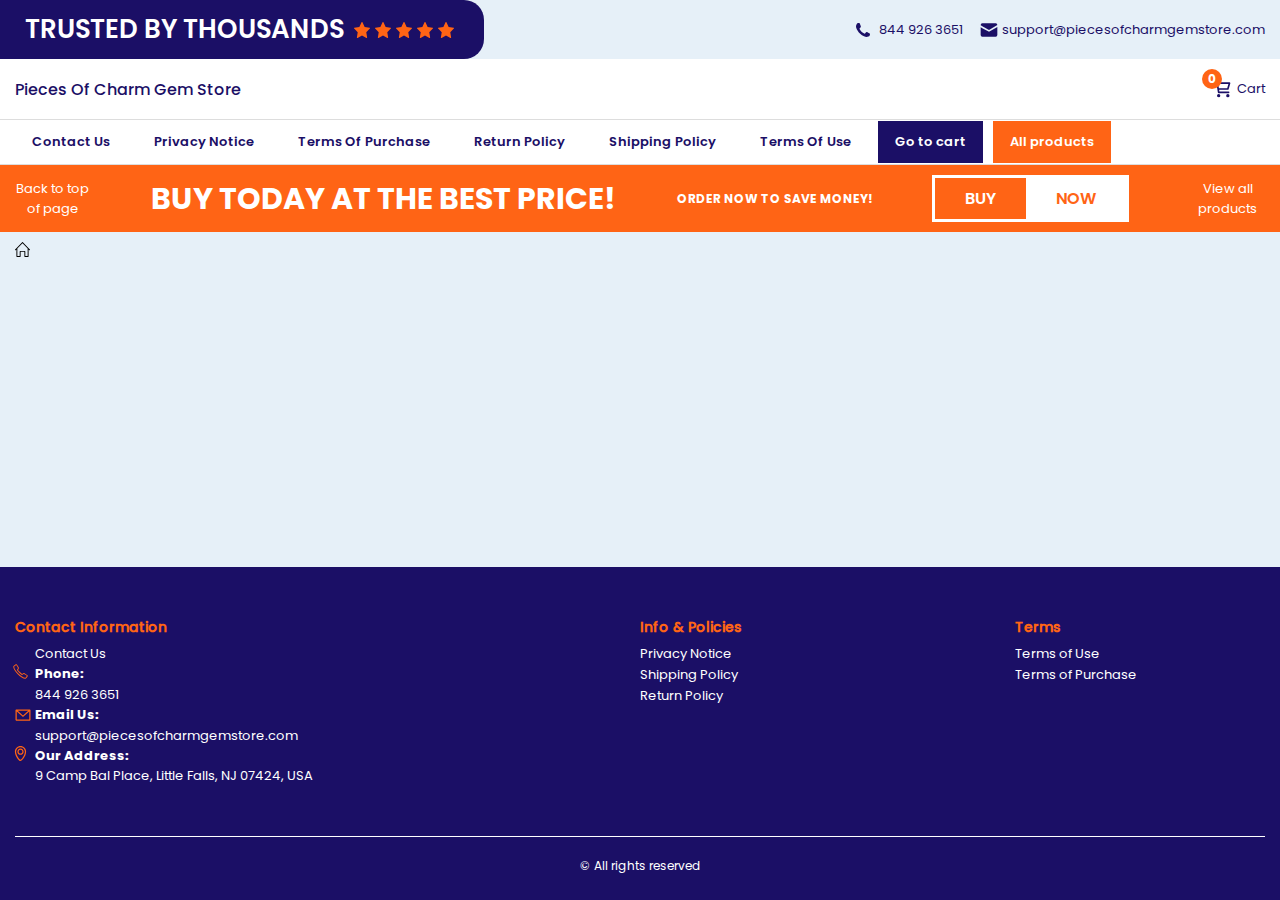
<file: product-page.html>
<!DOCTYPE html>
<html lang="en">

<head>
  <meta charset="UTF-8" />
  <meta http-equiv="X-UA-Compatible" content="IE=edge" />
  <meta name="viewport" content="width=device-width, initial-scale=1.0" />
  <link rel="stylesheet" href="./css/style.css" />
  <title>Shop</title>
</head>

<body class="prod__wrapper-body">
  <div class="wrapper">
    <div class="error__overlay js_error__overlay">
      <div class="error">
        <span class="text bold error__text error__title">ERROR:</span>
        <p class="text error__text">You cannot add more than $500 worth of items to your cart.</p>
        <p class="text error__text">The selected item will not be added.</p>
        <button class="text error__btn js_error__btn">close</button>
      </div>
    </div>
    <div class="mobile-menu js-mobile-menu">
      <button class="mobile-menu-btn js-open-menu">
        <ul class="lines">
          <li></li>
          <li></li>
          <li></li>
        </ul>
        <span>Menu</span>
      </button>
      <ul class="mobile-menu-list">
        <li>
          <a href="./contacts.html">Contact Us</a>
        </li>
        <li>
          <a href="./privacy.html">Privacy Notice</a>
        </li>
        <li>
          <a href="./purchase.html">Terms of Purchase</a>
        </li>
        <li>
          <a href="./return.html">Return Policy</a>
        </li>
        <li>
          <a href="./shipping.html">Shipping Policy</a>
        </li>
        <li>
          <a href="./use.html">Terms of Use</a>
        </li>
      </ul>
    </div>



    <main class="main bg-main">
      <div class="header__wrapper">
        <div class="header__wrapper-top">
          <div class="header-top-container">
            <div class="header-top-left">
              <p>Trusted By Thousands</p>
              <div class="header-stars">
                <svg xmlns="http://www.w3.org/2000/svg" xmlns:xlink="http://www.w3.org/1999/xlink" width="800px"
                  height="800px" viewBox="0 0 64 64" enable-background="new 0 0 64 64" xml:space="preserve">
                  <path d="M63.893,24.277c-0.238-0.711-0.854-1.229-1.595-1.343l-19.674-3.006L33.809,1.15
	C33.479,0.448,32.773,0,31.998,0s-1.48,0.448-1.811,1.15l-8.815,18.778L1.698,22.935c-0.741,0.113-1.356,0.632-1.595,1.343
	c-0.238,0.71-0.059,1.494,0.465,2.031l14.294,14.657L11.484,61.67c-0.124,0.756,0.195,1.517,0.822,1.957
	c0.344,0.243,0.747,0.366,1.151,0.366c0.332,0,0.666-0.084,0.968-0.25l17.572-9.719l17.572,9.719c0.302,0.166,0.636,0.25,0.968,0.25
	c0.404,0,0.808-0.123,1.151-0.366c0.627-0.44,0.946-1.201,0.822-1.957l-3.378-20.704l14.294-14.657
	C63.951,25.771,64.131,24.987,63.893,24.277z" />
                </svg>
                <svg xmlns="http://www.w3.org/2000/svg" xmlns:xlink="http://www.w3.org/1999/xlink" width="800px"
                  height="800px" viewBox="0 0 64 64" enable-background="new 0 0 64 64" xml:space="preserve">
                  <path d="M63.893,24.277c-0.238-0.711-0.854-1.229-1.595-1.343l-19.674-3.006L33.809,1.15
	C33.479,0.448,32.773,0,31.998,0s-1.48,0.448-1.811,1.15l-8.815,18.778L1.698,22.935c-0.741,0.113-1.356,0.632-1.595,1.343
	c-0.238,0.71-0.059,1.494,0.465,2.031l14.294,14.657L11.484,61.67c-0.124,0.756,0.195,1.517,0.822,1.957
	c0.344,0.243,0.747,0.366,1.151,0.366c0.332,0,0.666-0.084,0.968-0.25l17.572-9.719l17.572,9.719c0.302,0.166,0.636,0.25,0.968,0.25
	c0.404,0,0.808-0.123,1.151-0.366c0.627-0.44,0.946-1.201,0.822-1.957l-3.378-20.704l14.294-14.657
	C63.951,25.771,64.131,24.987,63.893,24.277z" />
                </svg>
                <svg xmlns="http://www.w3.org/2000/svg" xmlns:xlink="http://www.w3.org/1999/xlink" width="800px"
                  height="800px" viewBox="0 0 64 64" enable-background="new 0 0 64 64" xml:space="preserve">
                  <path d="M63.893,24.277c-0.238-0.711-0.854-1.229-1.595-1.343l-19.674-3.006L33.809,1.15
	C33.479,0.448,32.773,0,31.998,0s-1.48,0.448-1.811,1.15l-8.815,18.778L1.698,22.935c-0.741,0.113-1.356,0.632-1.595,1.343
	c-0.238,0.71-0.059,1.494,0.465,2.031l14.294,14.657L11.484,61.67c-0.124,0.756,0.195,1.517,0.822,1.957
	c0.344,0.243,0.747,0.366,1.151,0.366c0.332,0,0.666-0.084,0.968-0.25l17.572-9.719l17.572,9.719c0.302,0.166,0.636,0.25,0.968,0.25
	c0.404,0,0.808-0.123,1.151-0.366c0.627-0.44,0.946-1.201,0.822-1.957l-3.378-20.704l14.294-14.657
	C63.951,25.771,64.131,24.987,63.893,24.277z" />
                </svg>
                <svg xmlns="http://www.w3.org/2000/svg" xmlns:xlink="http://www.w3.org/1999/xlink" width="800px"
                  height="800px" viewBox="0 0 64 64" enable-background="new 0 0 64 64" xml:space="preserve">
                  <path d="M63.893,24.277c-0.238-0.711-0.854-1.229-1.595-1.343l-19.674-3.006L33.809,1.15
	C33.479,0.448,32.773,0,31.998,0s-1.48,0.448-1.811,1.15l-8.815,18.778L1.698,22.935c-0.741,0.113-1.356,0.632-1.595,1.343
	c-0.238,0.71-0.059,1.494,0.465,2.031l14.294,14.657L11.484,61.67c-0.124,0.756,0.195,1.517,0.822,1.957
	c0.344,0.243,0.747,0.366,1.151,0.366c0.332,0,0.666-0.084,0.968-0.25l17.572-9.719l17.572,9.719c0.302,0.166,0.636,0.25,0.968,0.25
	c0.404,0,0.808-0.123,1.151-0.366c0.627-0.44,0.946-1.201,0.822-1.957l-3.378-20.704l14.294-14.657
	C63.951,25.771,64.131,24.987,63.893,24.277z" />
                </svg>
                <svg xmlns="http://www.w3.org/2000/svg" xmlns:xlink="http://www.w3.org/1999/xlink" width="800px"
                  height="800px" viewBox="0 0 64 64" enable-background="new 0 0 64 64" xml:space="preserve">
                  <path d="M63.893,24.277c-0.238-0.711-0.854-1.229-1.595-1.343l-19.674-3.006L33.809,1.15
	C33.479,0.448,32.773,0,31.998,0s-1.48,0.448-1.811,1.15l-8.815,18.778L1.698,22.935c-0.741,0.113-1.356,0.632-1.595,1.343
	c-0.238,0.71-0.059,1.494,0.465,2.031l14.294,14.657L11.484,61.67c-0.124,0.756,0.195,1.517,0.822,1.957
	c0.344,0.243,0.747,0.366,1.151,0.366c0.332,0,0.666-0.084,0.968-0.25l17.572-9.719l17.572,9.719c0.302,0.166,0.636,0.25,0.968,0.25
	c0.404,0,0.808-0.123,1.151-0.366c0.627-0.44,0.946-1.201,0.822-1.957l-3.378-20.704l14.294-14.657
	C63.951,25.771,64.131,24.987,63.893,24.277z" />
                </svg>
              </div>
            </div>
            <ul class="header-top-list">
              <li>
                <svg width="800px" height="800px" viewBox="0 0 32 32" version="1.1" xmlns="http://www.w3.org/2000/svg">
                  <path
                    d="M0 10.375c0 0.938 0.344 1.969 0.781 3.063s1 2.125 1.438 2.906c1.188 2.063 2.719 4.094 4.469 5.781s3.813 3.094 6.125 3.938c1.344 0.531 2.688 1.125 4.188 1.125 0.75 0 1.813-0.281 2.781-0.688 0.938-0.406 1.781-1.031 2.094-1.781 0.125-0.281 0.281-0.656 0.375-1.094 0.094-0.406 0.156-0.813 0.156-1.094 0-0.156 0-0.313-0.031-0.344-0.094-0.188-0.313-0.344-0.563-0.5-0.563-0.281-0.656-0.375-1.5-0.875-0.875-0.5-1.781-1.063-2.563-1.469-0.375-0.219-0.625-0.313-0.719-0.313-0.5 0-1.125 0.688-1.656 1.438-0.563 0.75-1.188 1.438-1.625 1.438-0.219 0-0.438-0.094-0.688-0.25s-0.5-0.281-0.656-0.375c-2.75-1.563-4.594-3.406-6.156-6.125-0.188-0.313-0.625-0.969-0.625-1.313 0-0.406 0.563-0.875 1.125-1.375 0.531-0.469 1.094-1.031 1.094-1.719 0-0.094-0.063-0.375-0.188-0.781-0.281-0.813-0.656-1.75-0.969-2.656-0.156-0.438-0.281-0.75-0.313-0.906-0.063-0.094-0.094-0.219-0.125-0.375s-0.094-0.281-0.125-0.406c-0.094-0.281-0.25-0.5-0.406-0.625-0.156-0.063-0.531-0.156-0.906-0.188-0.375 0-0.813-0.031-1-0.031-0.094 0-0.219 0-0.344 0.031h-0.406c-1 0.438-1.719 1.313-2.25 2.344-0.5 1.031-0.813 2.188-0.813 3.219z">
                  </path>
                </svg>
                <a href="" class="js_website-phone"></a>
              </li>
              <li>
                <svg width="800px" height="800px" viewBox="0 0 24 24" xmlns="http://www.w3.org/2000/svg">
                  <path
                    d="M22,8.32V18a2,2,0,0,1-2,2H4a2,2,0,0,1-2-2V8.69L4,9.78l7.52,4.1A1,1,0,0,0,12,14a1,1,0,0,0,.5-.14L20,9.49Z">
                  </path>
                  <path d="M22,6h0L20,7.18l-8,4.67L4,7.5,2,6.4V6A2,2,0,0,1,4,4H20A2,2,0,0,1,22,6Z"></path>
                </svg>
                <a href="" class="js_website-email"></a>
              </li>

            </ul>
          </div>
        </div>
        <div class="container">
          <div class="header__wrapper-bottom">
            <button class="header-bottom-btn js-open-menu">
              <ul class="bottom-lines">
                <li></li>
                <li></li>
                <li></li>
              </ul>
            </button>
            <a href="./index.html" class="header-logo js_website-name">website name</a>
            <a href="./shop.html" class="cart-btn">
              <span class="cart-btn-span js_cart__span">0</span>
              <svg width="800px" height="800px" viewBox="0 0 24 24" fill="none" xmlns="http://www.w3.org/2000/svg">
                <path
                  d="M6.29977 5H21L19 12H7.37671M20 16H8L6 3H3M9 20C9 20.5523 8.55228 21 8 21C7.44772 21 7 20.5523 7 20C7 19.4477 7.44772 19 8 19C8.55228 19 9 19.4477 9 20ZM20 20C20 20.5523 19.5523 21 19 21C18.4477 21 18 20.5523 18 20C18 19.4477 18.4477 19 19 19C19.5523 19 20 19.4477 20 20Z"
                  stroke-width="2" stroke-linecap="round" stroke-linejoin="round" />
              </svg>
              <span class="cart-btn-text">Cart</span>
            </a>
          </div>

        </div>
        <div class="nav__wrapper">
          <div class="container">
            <nav class="nav">
              <ul class="menu-list">
                <li>
                  <a href="./contacts.html" class="nav__link">Contact Us</a>
                </li>
                <li>
                  <a href="./privacy.html" class="nav__link">Privacy Notice</a>
                </li>
                <li>
                  <a href="./purchase.html" class="nav__link">Terms of Purchase</a>
                </li>
                <li>
                  <a href="./return.html" class="nav__link">Return Policy</a>
                </li>
                <li>
                  <a href="./shipping.html" class="nav__link">Shipping Policy</a>
                </li>
                <li>
                  <a href="./use.html" class="nav__link">Terms of Use</a>
                </li>
              </ul>
              <a href="./shop.html" class="dark-btn btn">Go to cart</a>
              <a href="./index.html" class="light-btn btn">All products</a>
            </nav>
          </div>
        </div>
        <div class="sticky-header js-sticky">
          <div class="container">
            <a href="#top" class="sticky-link">Back to top of page</a>
            <p class="sticky-title">buy today at the best price!</p>
            <p class="sticky-text">Order now to save money!</p>
            <a href="./index.html" class="sticky-btn">
              <span>buy</span>
              <span class="light">now</span>
            </a>
            <a href="./index.html" class="sticky-link">View all products</a>
          </div>
        </div>
      </div>
      
           <div class="container">
        <ul class="links-list">
          <li><a href="./index.html">
              <svg width="800px" height="800px" viewBox="0 0 32 32" version="1.1" xmlns="http://www.w3.org/2000/svg">
                <path
                  d="M31.772 16.043l-15.012-15.724c-0.189-0.197-0.449-0.307-0.721-0.307s-0.533 0.111-0.722 0.307l-15.089 15.724c-0.383 0.398-0.369 1.031 0.029 1.414 0.399 0.382 1.031 0.371 1.414-0.029l1.344-1.401v14.963c0 0.552 0.448 1 1 1h6.986c0.551 0 0.998-0.445 1-0.997l0.031-9.989h7.969v9.986c0 0.552 0.448 1 1 1h6.983c0.552 0 1-0.448 1-1v-14.968l1.343 1.407c0.197 0.204 0.459 0.308 0.722 0.308 0.249 0 0.499-0.092 0.692-0.279 0.398-0.382 0.411-1.015 0.029-1.413zM26.985 14.213v15.776h-4.983v-9.986c0-0.552-0.448-1-1-1h-9.965c-0.551 0-0.998 0.445-1 0.997l-0.031 9.989h-4.989v-15.777c0-0.082-0.013-0.162-0.032-0.239l11.055-11.52 10.982 11.507c-0.021 0.081-0.036 0.165-0.036 0.252z">
                </path>
              </svg>
            </a></li>
        </ul>
      </div>
     
     
      <div class="prod__wrapper white__wrapper">
        <section class="prod">
          <div class="container">
            <div class="js_prod__block"></div>
          </div>
        </section>
      </div>
    </main>

     <div class="footer__wrapper">
      <div class="container">
        <footer class="footer">
          <div class="footer-top">
            <div class="footer-contacts-block">
              <h4 class="footer-title">Contact Information</h4>
               <div class="footer-contacts-subblock">
              <a href="./contacts.html" class="footer-link">Contact Us</a>
                <ul class="footer-sub-list">
                 
                    <li>
                     
                      <span class="phone-span">Phone:</span>
                       <svg  width="800px" height="800px" viewBox="0 0 32 32" version="1.1" xmlns="http://www.w3.org/2000/svg">
    <path d="M8.194 1.156c1.169 1.612 2.563 3.694 4.175 6.237 0.406 0.688 0.344 1.512-0.181 2.481-0.2 0.406-0.706 1.331-1.512 2.787 0.887 1.25 2.238 2.787 4.056 4.6s3.331 3.169 4.538 4.056c1.45-0.85 2.381-1.369 2.788-1.575 0.525-0.281 1.031-0.425 1.512-0.425 0.363 0 0.688 0.081 0.969 0.244 1.856 1.131 3.956 2.525 6.294 4.175 0.444 0.325 0.694 0.769 0.756 1.331 0.063 0.569-0.113 1.169-0.512 1.819-0.2 0.281-0.525 0.694-0.969 1.244-0.444 0.544-1.113 1.231-2 2.056s-1.613 1.244-2.181 1.244h-0.063c-4.269-0.169-9.531-3.369-15.762-9.6-6.237-6.238-9.438-11.494-9.6-15.769 0-0.563 0.412-1.3 1.244-2.212 0.825-0.906 1.506-1.563 2.025-1.969 0.525-0.4 0.969-0.725 1.331-0.969 0.444-0.325 0.95-0.481 1.513-0.481 0.694 0 1.212 0.244 1.581 0.725zM6.194 2.425c-0.85 0.606-1.644 1.287-2.394 2.031-0.744 0.75-1.181 1.3-1.3 1.662 0.163 3.756 3.156 8.537 8.988 14.35s10.625 8.819 14.375 9.019c0.325-0.119 0.856-0.563 1.606-1.331s1.425-1.575 2.025-2.419c0.119-0.163 0.163-0.3 0.119-0.425-2.419-1.694-4.438-3.044-6.056-4.056-0.163 0-0.363 0.063-0.606 0.181-0.363 0.2-1.269 0.706-2.725 1.512l-1.031 0.606-1.031-0.669c-1.331-0.925-2.944-2.363-4.844-4.3-1.894-1.894-3.306-3.512-4.238-4.844l-0.725-0.969 0.606-1.088c0.806-1.45 1.313-2.363 1.512-2.725 0.119-0.244 0.181-0.444 0.181-0.606-1.438-2.294-2.769-4.313-3.981-6.050h-0.063c-0.156 0-0.3 0.044-0.419 0.119z"></path>
</svg>
                    <a href="" class="footer-link js_website-phone"></a>
                  </li>
                  <li>
                  
                    <span class="mail-span">Email Us:</span>
                      <svg width="800px" height="800px" viewBox="0 0 24 24" fill="none" xmlns="http://www.w3.org/2000/svg">
<path fill-rule="evenodd" clip-rule="evenodd" d="M3.75 5.25L3 6V18L3.75 18.75H20.25L21 18V6L20.25 5.25H3.75ZM4.5 7.6955V17.25H19.5V7.69525L11.9999 14.5136L4.5 7.6955ZM18.3099 6.75H5.68986L11.9999 12.4864L18.3099 6.75Z" />
</svg>
                    <a href="" class="footer-link js_website-email"></a>
                  </li>
                 <li>
                    <span class="address-span">Our Address:</span>
                    <svg  xmlns:x="&ns_extend;" xmlns:i="&ns_ai;" xmlns:graph="&ns_graphs;"
	 xmlns="http://www.w3.org/2000/svg" xmlns:xlink="http://www.w3.org/1999/xlink"  width="800px" height="800px"
	 viewBox="0 0 24 24" enable-background="new 0 0 24 24" xml:space="preserve">
<g>
	<g>
		<g>
			<path d="M12,24c-2.8,0-9-8.7-9-15c0-5,4-9,9-9c5,0,9,4,9,9c0,4-2.4,8.2-3.4,9.8C17,19.7,14.2,24,12,24z M12,2C8.1,2,5,5.1,5,9
				c0,5.6,5.6,12.7,7,13c1.4-0.3,7-7.4,7-13C19,5.1,15.9,2,12,2z"/>
		</g>
	</g>
	<g>
		<g>
			<path d="M12,14c-2.8,0-5-2.2-5-5s2.2-5,5-5s5,2.2,5,5S14.8,14,12,14z M12,6c-1.7,0-3,1.3-3,3s1.3,3,3,3s3-1.3,3-3S13.7,6,12,6z"
				/>
		</g>
	</g>
</g>
</svg>
                    <p class="footer-link-text js_website-address"></p>
                  </li>
                </ul>
                </div>
            </div>
             <div class="footer-policies-block">
                 <h4 class="footer-title">Info & Policies</h4>
                   <ul class="footer-list">

                      <li>
                    <a href="./privacy.html" class="footer-link">Privacy Notice</a>
                  </li>
                  <li>
                    <a href="./shipping.html" class="footer-link">Shipping Policy</a>
                  </li>
                  <li>
                    <a href="./return.html" class="footer-link">Return Policy</a>
                  </li>
                   </ul>
             </div>
                <div class="footer-policies-block">
                 <h4 class="footer-title">Terms</h4>
                   <ul class="footer-list">
                    <li><a href="./use.html" class="footer-link">Terms of Use</a></li>
                    <li><a href="./purchase.html" class="footer-link">Terms of Purchase</a></li>

                   </ul>
             </div>
          </div>
        
             <span class="footer__span">© All rights reserved</span>
          
        </footer>
      </div>
    </div>
  </div>
  <script src="./js/jquery-3.7.1.js"></script>
  <script type="text/javascript" src="https://thebestproductmanager.com/products/prices-nxg-object"></script>

  <!-- <script type="module" src="./js/data/products.js"></script> -->
  <script type="module" src="./js/product.js"></script>
  <script type="module" src="./js/prod-preview.js"></script>
  <script type="module" src="./js/calculate-total.js"></script>
  <script type="module" src="./js/on-load.js"></script>
  <script type="module" src="./js/website-data.js"></script>
  <script src="./js/menu.js"></script>
</body>

</html>
</file>
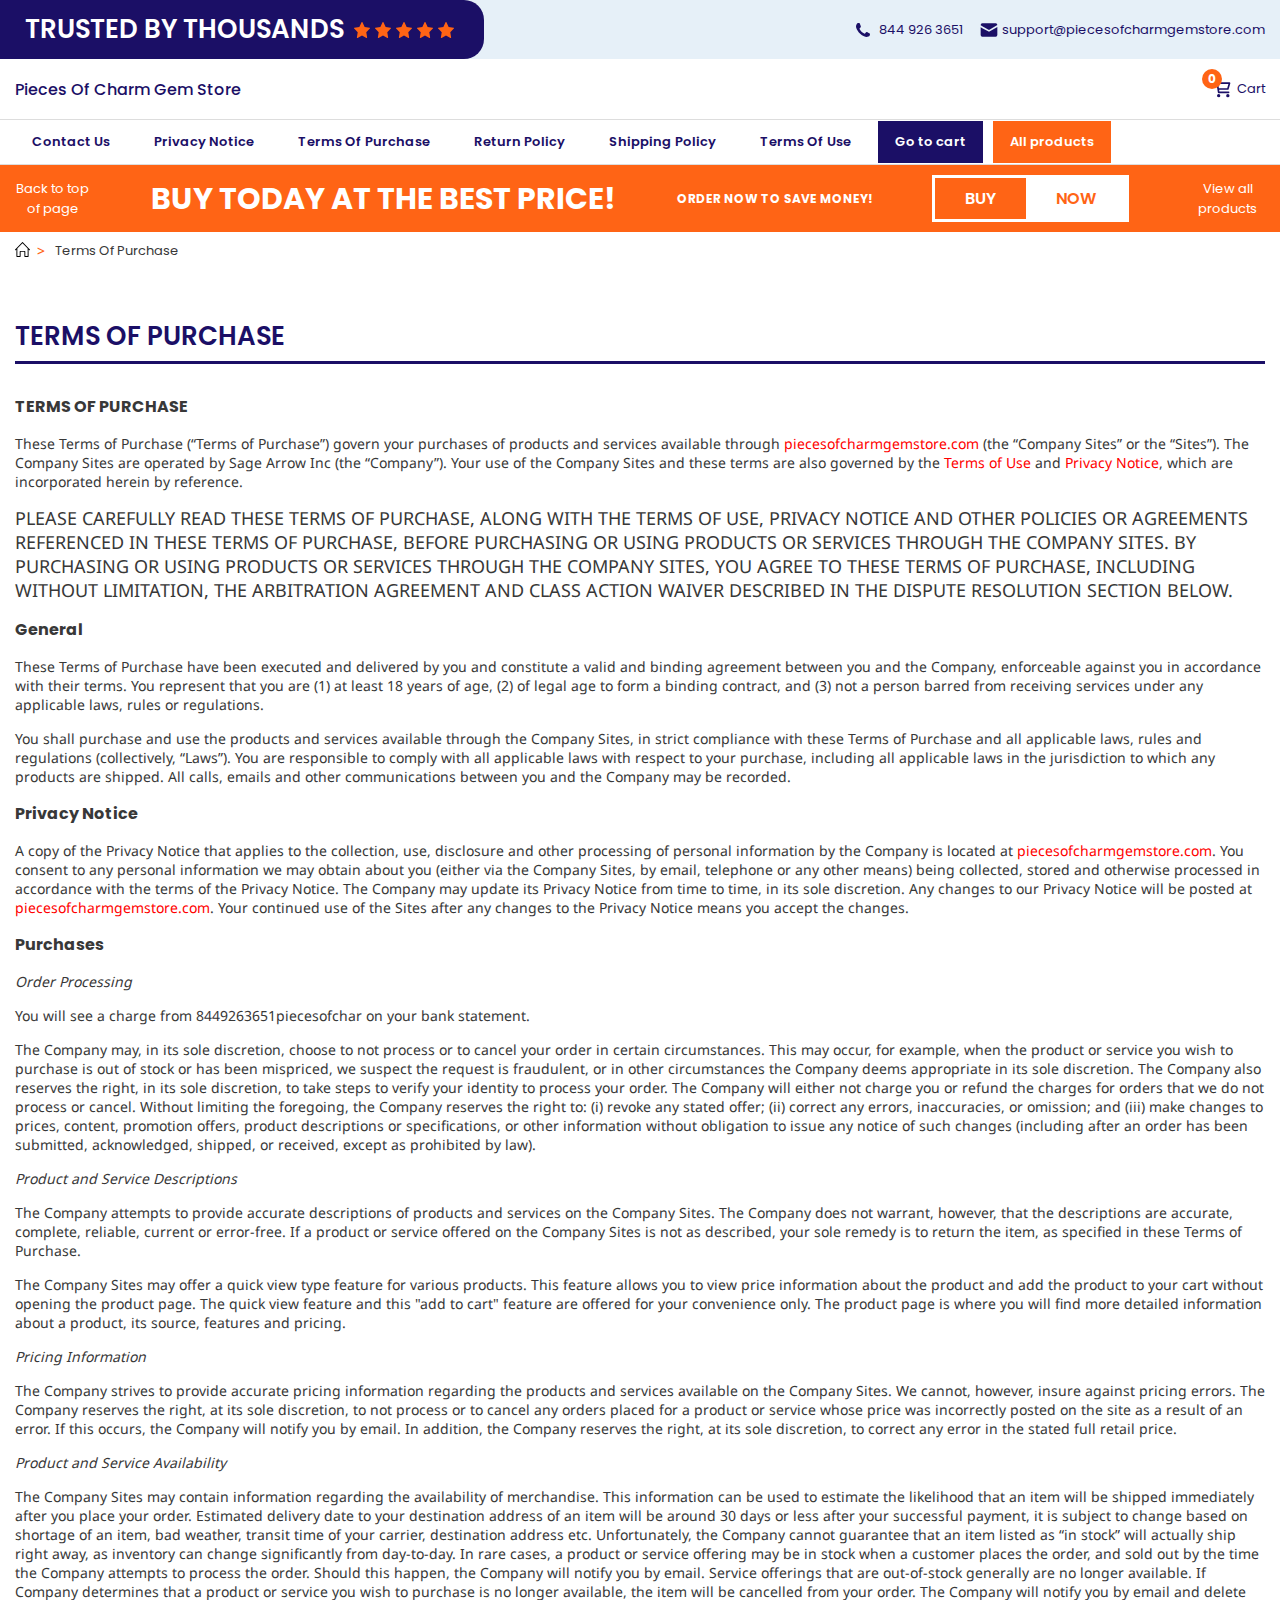
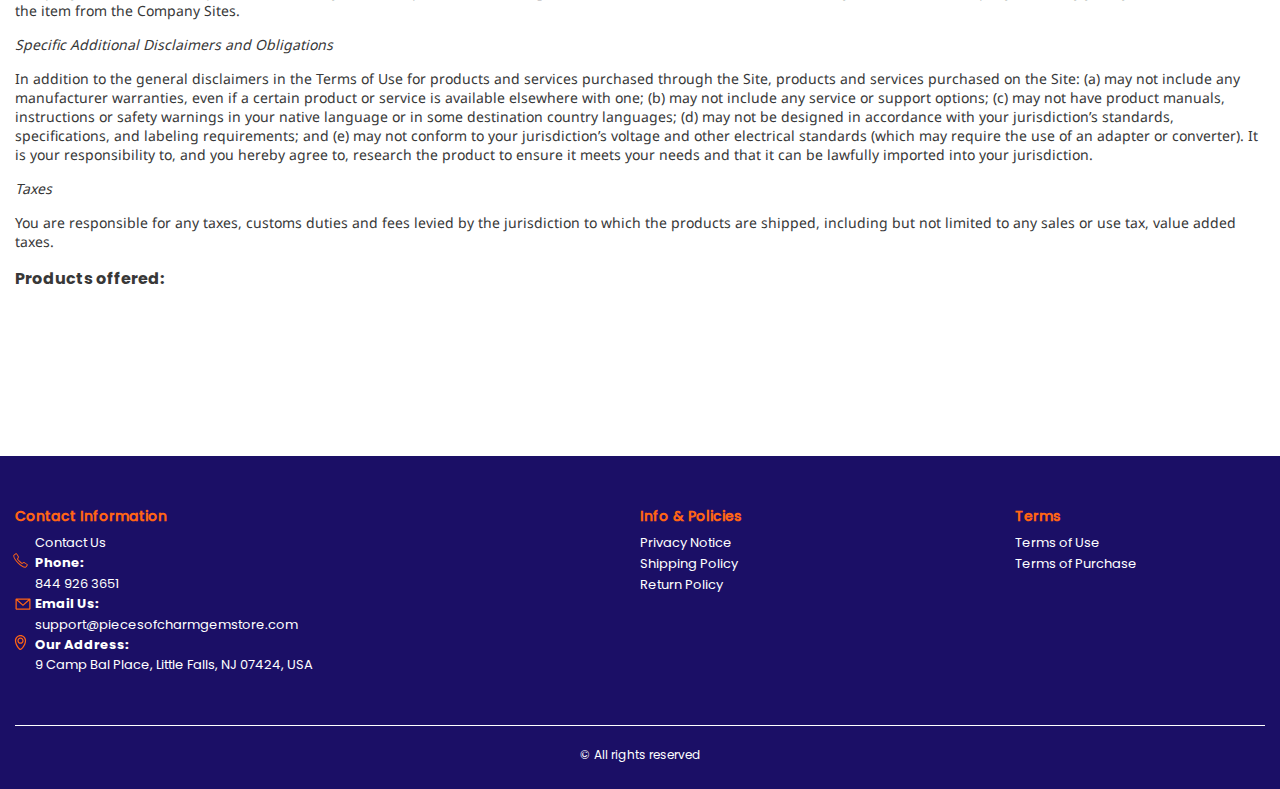
<file: purchase.html>
<!DOCTYPE html>
<html lang="en">
  <head>
    <meta charset="UTF-8" />
    <meta http-equiv="X-UA-Compatible" content="IE=edge" />
    <meta name="viewport" content="width=device-width, initial-scale=1.0" />
    <link rel="stylesheet" href="./css/style.css" />
    <title>Shop</title>
  </head>

  <body>
    <div class="wrapper">
        <div class="mobile-menu js-mobile-menu">
      <button class="mobile-menu-btn js-open-menu">
        <ul class="lines">
          <li></li>
          <li></li>
          <li></li>
        </ul>
        <span>Menu</span>
      </button>
      <ul class="mobile-menu-list">
        <li>
          <a href="./contacts.html">Contact Us</a>
        </li>
        <li>
          <a href="./privacy.html">Privacy Notice</a>
        </li>
        <li>
          <a href="./purchase.html">Terms of Purchase</a>
        </li>
        <li>
          <a href="./return.html">Return Policy</a>
        </li>
        <li>
          <a href="./shipping.html">Shipping Policy</a>
        </li>
        <li>
          <a href="./use.html">Terms of Use</a>
        </li>
      </ul>
    </div>
   

      <main class="main bg-main">
          <div class="header__wrapper">
        <div class="header__wrapper-top">
          <div class="header-top-container">
            <div class="header-top-left">
              <p>Trusted By Thousands</p>
              <div class="header-stars">
                <svg xmlns="http://www.w3.org/2000/svg" xmlns:xlink="http://www.w3.org/1999/xlink" width="800px"
                  height="800px" viewBox="0 0 64 64" enable-background="new 0 0 64 64" xml:space="preserve">
                  <path d="M63.893,24.277c-0.238-0.711-0.854-1.229-1.595-1.343l-19.674-3.006L33.809,1.15
	C33.479,0.448,32.773,0,31.998,0s-1.48,0.448-1.811,1.15l-8.815,18.778L1.698,22.935c-0.741,0.113-1.356,0.632-1.595,1.343
	c-0.238,0.71-0.059,1.494,0.465,2.031l14.294,14.657L11.484,61.67c-0.124,0.756,0.195,1.517,0.822,1.957
	c0.344,0.243,0.747,0.366,1.151,0.366c0.332,0,0.666-0.084,0.968-0.25l17.572-9.719l17.572,9.719c0.302,0.166,0.636,0.25,0.968,0.25
	c0.404,0,0.808-0.123,1.151-0.366c0.627-0.44,0.946-1.201,0.822-1.957l-3.378-20.704l14.294-14.657
	C63.951,25.771,64.131,24.987,63.893,24.277z" />
                </svg>
                <svg xmlns="http://www.w3.org/2000/svg" xmlns:xlink="http://www.w3.org/1999/xlink" width="800px"
                  height="800px" viewBox="0 0 64 64" enable-background="new 0 0 64 64" xml:space="preserve">
                  <path d="M63.893,24.277c-0.238-0.711-0.854-1.229-1.595-1.343l-19.674-3.006L33.809,1.15
	C33.479,0.448,32.773,0,31.998,0s-1.48,0.448-1.811,1.15l-8.815,18.778L1.698,22.935c-0.741,0.113-1.356,0.632-1.595,1.343
	c-0.238,0.71-0.059,1.494,0.465,2.031l14.294,14.657L11.484,61.67c-0.124,0.756,0.195,1.517,0.822,1.957
	c0.344,0.243,0.747,0.366,1.151,0.366c0.332,0,0.666-0.084,0.968-0.25l17.572-9.719l17.572,9.719c0.302,0.166,0.636,0.25,0.968,0.25
	c0.404,0,0.808-0.123,1.151-0.366c0.627-0.44,0.946-1.201,0.822-1.957l-3.378-20.704l14.294-14.657
	C63.951,25.771,64.131,24.987,63.893,24.277z" />
                </svg>
                <svg xmlns="http://www.w3.org/2000/svg" xmlns:xlink="http://www.w3.org/1999/xlink" width="800px"
                  height="800px" viewBox="0 0 64 64" enable-background="new 0 0 64 64" xml:space="preserve">
                  <path d="M63.893,24.277c-0.238-0.711-0.854-1.229-1.595-1.343l-19.674-3.006L33.809,1.15
	C33.479,0.448,32.773,0,31.998,0s-1.48,0.448-1.811,1.15l-8.815,18.778L1.698,22.935c-0.741,0.113-1.356,0.632-1.595,1.343
	c-0.238,0.71-0.059,1.494,0.465,2.031l14.294,14.657L11.484,61.67c-0.124,0.756,0.195,1.517,0.822,1.957
	c0.344,0.243,0.747,0.366,1.151,0.366c0.332,0,0.666-0.084,0.968-0.25l17.572-9.719l17.572,9.719c0.302,0.166,0.636,0.25,0.968,0.25
	c0.404,0,0.808-0.123,1.151-0.366c0.627-0.44,0.946-1.201,0.822-1.957l-3.378-20.704l14.294-14.657
	C63.951,25.771,64.131,24.987,63.893,24.277z" />
                </svg>
                <svg xmlns="http://www.w3.org/2000/svg" xmlns:xlink="http://www.w3.org/1999/xlink" width="800px"
                  height="800px" viewBox="0 0 64 64" enable-background="new 0 0 64 64" xml:space="preserve">
                  <path d="M63.893,24.277c-0.238-0.711-0.854-1.229-1.595-1.343l-19.674-3.006L33.809,1.15
	C33.479,0.448,32.773,0,31.998,0s-1.48,0.448-1.811,1.15l-8.815,18.778L1.698,22.935c-0.741,0.113-1.356,0.632-1.595,1.343
	c-0.238,0.71-0.059,1.494,0.465,2.031l14.294,14.657L11.484,61.67c-0.124,0.756,0.195,1.517,0.822,1.957
	c0.344,0.243,0.747,0.366,1.151,0.366c0.332,0,0.666-0.084,0.968-0.25l17.572-9.719l17.572,9.719c0.302,0.166,0.636,0.25,0.968,0.25
	c0.404,0,0.808-0.123,1.151-0.366c0.627-0.44,0.946-1.201,0.822-1.957l-3.378-20.704l14.294-14.657
	C63.951,25.771,64.131,24.987,63.893,24.277z" />
                </svg>
                <svg xmlns="http://www.w3.org/2000/svg" xmlns:xlink="http://www.w3.org/1999/xlink" width="800px"
                  height="800px" viewBox="0 0 64 64" enable-background="new 0 0 64 64" xml:space="preserve">
                  <path d="M63.893,24.277c-0.238-0.711-0.854-1.229-1.595-1.343l-19.674-3.006L33.809,1.15
	C33.479,0.448,32.773,0,31.998,0s-1.48,0.448-1.811,1.15l-8.815,18.778L1.698,22.935c-0.741,0.113-1.356,0.632-1.595,1.343
	c-0.238,0.71-0.059,1.494,0.465,2.031l14.294,14.657L11.484,61.67c-0.124,0.756,0.195,1.517,0.822,1.957
	c0.344,0.243,0.747,0.366,1.151,0.366c0.332,0,0.666-0.084,0.968-0.25l17.572-9.719l17.572,9.719c0.302,0.166,0.636,0.25,0.968,0.25
	c0.404,0,0.808-0.123,1.151-0.366c0.627-0.44,0.946-1.201,0.822-1.957l-3.378-20.704l14.294-14.657
	C63.951,25.771,64.131,24.987,63.893,24.277z" />
                </svg>
              </div>
            </div>
            <ul class="header-top-list">
              <li>
                <svg width="800px" height="800px" viewBox="0 0 32 32" version="1.1" xmlns="http://www.w3.org/2000/svg">
                  <path
                    d="M0 10.375c0 0.938 0.344 1.969 0.781 3.063s1 2.125 1.438 2.906c1.188 2.063 2.719 4.094 4.469 5.781s3.813 3.094 6.125 3.938c1.344 0.531 2.688 1.125 4.188 1.125 0.75 0 1.813-0.281 2.781-0.688 0.938-0.406 1.781-1.031 2.094-1.781 0.125-0.281 0.281-0.656 0.375-1.094 0.094-0.406 0.156-0.813 0.156-1.094 0-0.156 0-0.313-0.031-0.344-0.094-0.188-0.313-0.344-0.563-0.5-0.563-0.281-0.656-0.375-1.5-0.875-0.875-0.5-1.781-1.063-2.563-1.469-0.375-0.219-0.625-0.313-0.719-0.313-0.5 0-1.125 0.688-1.656 1.438-0.563 0.75-1.188 1.438-1.625 1.438-0.219 0-0.438-0.094-0.688-0.25s-0.5-0.281-0.656-0.375c-2.75-1.563-4.594-3.406-6.156-6.125-0.188-0.313-0.625-0.969-0.625-1.313 0-0.406 0.563-0.875 1.125-1.375 0.531-0.469 1.094-1.031 1.094-1.719 0-0.094-0.063-0.375-0.188-0.781-0.281-0.813-0.656-1.75-0.969-2.656-0.156-0.438-0.281-0.75-0.313-0.906-0.063-0.094-0.094-0.219-0.125-0.375s-0.094-0.281-0.125-0.406c-0.094-0.281-0.25-0.5-0.406-0.625-0.156-0.063-0.531-0.156-0.906-0.188-0.375 0-0.813-0.031-1-0.031-0.094 0-0.219 0-0.344 0.031h-0.406c-1 0.438-1.719 1.313-2.25 2.344-0.5 1.031-0.813 2.188-0.813 3.219z">
                  </path>
                </svg>
                <a href="" class="js_website-phone"></a>
              </li>
              <li>
                <svg width="800px" height="800px" viewBox="0 0 24 24" xmlns="http://www.w3.org/2000/svg">
                  <path
                    d="M22,8.32V18a2,2,0,0,1-2,2H4a2,2,0,0,1-2-2V8.69L4,9.78l7.52,4.1A1,1,0,0,0,12,14a1,1,0,0,0,.5-.14L20,9.49Z">
                  </path>
                  <path d="M22,6h0L20,7.18l-8,4.67L4,7.5,2,6.4V6A2,2,0,0,1,4,4H20A2,2,0,0,1,22,6Z"></path>
                </svg>
                <a href="" class="js_website-email"></a>
              </li>

            </ul>
          </div>
        </div>
        <div class="container">
          <div class="header__wrapper-bottom">
            <button class="header-bottom-btn js-open-menu">
              <ul class="bottom-lines">
                <li></li>
                <li></li>
                <li></li>
              </ul>
            </button>
            <a href="./index.html" class="header-logo js_website-name">website name</a>
            <a href="./shop.html" class="cart-btn">
              <span class="cart-btn-span js_cart__span">0</span>
              <svg width="800px" height="800px" viewBox="0 0 24 24" fill="none" xmlns="http://www.w3.org/2000/svg">
                <path
                  d="M6.29977 5H21L19 12H7.37671M20 16H8L6 3H3M9 20C9 20.5523 8.55228 21 8 21C7.44772 21 7 20.5523 7 20C7 19.4477 7.44772 19 8 19C8.55228 19 9 19.4477 9 20ZM20 20C20 20.5523 19.5523 21 19 21C18.4477 21 18 20.5523 18 20C18 19.4477 18.4477 19 19 19C19.5523 19 20 19.4477 20 20Z"
                  stroke-width="2" stroke-linecap="round" stroke-linejoin="round" />
              </svg>
              <span class="cart-btn-text">Cart</span>
            </a>
          </div>

        </div>
        <div class="nav__wrapper">
          <div class="container">
            <nav class="nav">
              <ul class="menu-list">
                <li>
                  <a href="./contacts.html" class="nav__link">Contact Us</a>
                </li>
                <li>
                  <a href="./privacy.html" class="nav__link">Privacy Notice</a>
                </li>
                <li>
                  <a href="./purchase.html" class="nav__link">Terms of Purchase</a>
                </li>
                <li>
                  <a href="./return.html" class="nav__link">Return Policy</a>
                </li>
                <li>
                  <a href="./shipping.html" class="nav__link">Shipping Policy</a>
                </li>
                <li>
                  <a href="./use.html" class="nav__link">Terms of Use</a>
                </li>
              </ul>
              <a href="./shop.html" class="dark-btn btn">Go to cart</a>
              <a href="./index.html" class="light-btn btn">All products</a>
            </nav>
          </div>
        </div>
        <div class="sticky-header js-sticky">
          <div class="container">
            <a href="#top" class="sticky-link">Back to top of page</a>
            <p class="sticky-title">buy today at the best price!</p>
            <p class="sticky-text">Order now to save money!</p>
            <a href="./index.html" class="sticky-btn">
              <span>buy</span>
              <span class="light">now</span>
            </a>
            <a href="./index.html" class="sticky-link">View all products</a>
          </div>
        </div>
      </div>
        <div class="container">
        <ul class="links-list">
          <li><a href="./index.html">
              <svg width="800px" height="800px" viewBox="0 0 32 32" version="1.1" xmlns="http://www.w3.org/2000/svg">
                <path
                  d="M31.772 16.043l-15.012-15.724c-0.189-0.197-0.449-0.307-0.721-0.307s-0.533 0.111-0.722 0.307l-15.089 15.724c-0.383 0.398-0.369 1.031 0.029 1.414 0.399 0.382 1.031 0.371 1.414-0.029l1.344-1.401v14.963c0 0.552 0.448 1 1 1h6.986c0.551 0 0.998-0.445 1-0.997l0.031-9.989h7.969v9.986c0 0.552 0.448 1 1 1h6.983c0.552 0 1-0.448 1-1v-14.968l1.343 1.407c0.197 0.204 0.459 0.308 0.722 0.308 0.249 0 0.499-0.092 0.692-0.279 0.398-0.382 0.411-1.015 0.029-1.413zM26.985 14.213v15.776h-4.983v-9.986c0-0.552-0.448-1-1-1h-9.965c-0.551 0-0.998 0.445-1 0.997l-0.031 9.989h-4.989v-15.777c0-0.082-0.013-0.162-0.032-0.239l11.055-11.52 10.982 11.507c-0.021 0.081-0.036 0.165-0.036 0.252z">
                </path>
              </svg>
            </a></li>
          <li><a href="#purchase">Terms Of Purchase</a></li>
        </ul>
      </div>
        <div class="text-section__wrapper white__wrapper">
          <section class="text-section" id="purchase">
            <div class="container">
              <h1 class="title">TERMS OF PURCHASE</h1>
              <p class="text"><span class="bold">TERMS OF PURCHASE</span></p>
              <p class="text">
                These Terms of Purchase (“Terms of Purchase”) govern your purchases of products and services available
                through <a href="" class="link js_website-url"></a> (the “Company Sites” or the “Sites”). The Company
                Sites are operated by <span class="js_website-corp"></span> (the “Company”). Your use of the Company
                Sites and these terms are also governed by the <a href="./use.html" class="link">Terms of Use</a> and
                <a href="./privacy.html" class="link">Privacy Notice</a>, which are incorporated herein by reference.
              </p>
              <p class="text up">
                PLEASE CAREFULLY read THESE TERMS OF PURCHASE, ALONG WITH THE TERMS OF USE, PRIVACY NOTICE AND OTHER
                POLICIES OR AGREEMENTS REFERENCED IN THESE TERMS OF PURCHASE, BEFORE PURCHASING OR USING PRODUCTS OR
                SERVICES THROUGH THE COMPANY SITES. BY PURCHASING OR USING PRODUCTS OR SERVICES THROUGH THE COMPANY
                SITES, YOU AGREE TO THESE TERMS OF PURCHASE, INCLUDING WITHOUT LIMITATION, THE ARBITRATION AGREEMENT AND
                CLASS ACTION WAIVER DESCRIBED IN THE DISPUTE RESOLUTION SECTION BELOW.
              </p>
              <p class="text bold">General</p>
              <p class="text">
                These Terms of Purchase have been executed and delivered by you and constitute a valid and binding
                agreement between you and the Company, enforceable against you in accordance with their terms. You
                represent that you are (1) at least 18 years of age, (2) of legal age to form a binding contract, and
                (3) not a person barred from receiving services under any applicable laws, rules or regulations.
              </p>
              <p class="text">
                You shall purchase and use the products and services available through the Company Sites, in strict
                compliance with these Terms of Purchase and all applicable laws, rules and regulations (collectively,
                “Laws”). You are responsible to comply with all applicable laws with respect to your purchase, including
                all applicable laws in the jurisdiction to which any products are shipped. All calls, emails and other
                communications between you and the Company may be recorded.
              </p>
              <p class="text bold">Privacy Notice</p>
              <p class="text">
                A copy of the Privacy Notice that applies to the collection, use, disclosure and other processing of
                personal information by the Company is located at <a href="" class="link js_website-url"></a>. You
                consent to any personal information we may obtain about you (either via the Company Sites, by email,
                telephone or any other means) being collected, stored and otherwise processed in accordance with the
                terms of the Privacy Notice. The Company may update its Privacy Notice from time to time, in its sole
                discretion. Any changes to our Privacy Notice will be posted at
                <a href="" class="link js_website-url"></a>. Your continued use of the Sites after any changes to the
                Privacy Notice means you accept the changes.
              </p>
              <p class="text bold">Purchases</p>
              <p class="text italic">Order Processing</p>
              <p class="text">
                You will see a charge from <span class="js_website-desc"></span> on your bank statement.
              </p>
              <p class="text">
                The Company may, in its sole discretion, choose to not process or to cancel your order in certain
                circumstances. This may occur, for example, when the product or service you wish to purchase is out of
                stock or has been mispriced, we suspect the request is fraudulent, or in other circumstances the Company
                deems appropriate in its sole discretion. The Company also reserves the right, in its sole discretion,
                to take steps to verify your identity to process your order. The Company will either not charge you or
                refund the charges for orders that we do not process or cancel. Without limiting the foregoing, the
                Company reserves the right to: (i) revoke any stated offer; (ii) correct any errors, inaccuracies, or
                omission; and (iii) make changes to prices, content, promotion offers, product descriptions or
                specifications, or other information without obligation to issue any notice of such changes (including
                after an order has been submitted, acknowledged, shipped, or received, except as prohibited by law).
              </p>
              <p class="text italic">Product and Service Descriptions</p>
              <p class="text">
                The Company attempts to provide accurate descriptions of products and services on the Company Sites. The
                Company does not warrant, however, that the descriptions are accurate, complete, reliable, current or
                error-free. If a product or service offered on the Company Sites is not as described, your sole remedy
                is to return the item, as specified in these Terms of Purchase.
              </p>
              <p class="text">
                The Company Sites may offer a quick view type feature for various products. This feature allows you to
                view price information about the product and add the product to your cart without opening the product
                page. The quick view feature and this "add to cart" feature are offered for your convenience only. The
                product page is where you will find more detailed information about a product, its source, features and
                pricing.
              </p>
              <p class="text italic">Pricing Information</p>
              <p class="text">
                The Company strives to provide accurate pricing information regarding the products and services
                available on the Company Sites. We cannot, however, insure against pricing errors. The Company reserves
                the right, at its sole discretion, to not process or to cancel any orders placed for a product or
                service whose price was incorrectly posted on the site as a result of an error. If this occurs, the
                Company will notify you by email. In addition, the Company reserves the right, at its sole discretion,
                to correct any error in the stated full retail price.
              </p>
              <p class="text italic">Product and Service Availability</p>
              <p class="text">
                The Company Sites may contain information regarding the availability of merchandise. This information
                can be used to estimate the likelihood that an item will be shipped immediately after you place your
                order. Estimated delivery date to your destination address of an item will be around 30 days or less
                after your successful payment, it is subject to change based on shortage of an item, bad weather,
                transit time of your carrier, destination address etc. Unfortunately, the Company cannot guarantee that
                an item listed as “in stock” will actually ship right away, as inventory can change significantly from
                day-to-day. In rare cases, a product or service offering may be in stock when a customer places the
                order, and sold out by the time the Company attempts to process the order. Should this happen, the
                Company will notify you by email. Service offerings that are out-of-stock generally are no longer
                available. If Company determines that a product or service you wish to purchase is no longer available,
                the item will be cancelled from your order. The Company will notify you by email and delete the item
                from the Company Sites.
              </p>
              <p class="text italic">Specific Additional Disclaimers and Obligations</p>
              <p class="text">
                In addition to the general disclaimers in the Terms of Use for products and services purchased through
                the Site, products and services purchased on the Site: (a) may not include any manufacturer warranties,
                even if a certain product or service is available elsewhere with one; (b) may not include any service or
                support options; (c) may not have product manuals, instructions or safety warnings in your native
                language or in some destination country languages; (d) may not be designed in accordance with your
                jurisdiction’s standards, specifications, and labeling requirements; and (e) may not conform to your
                jurisdiction’s voltage and other electrical standards (which may require the use of an adapter or
                converter). It is your responsibility to, and you hereby agree to, research the product to ensure it
                meets your needs and that it can be lawfully imported into your jurisdiction.
              </p>
              <p class="text italic">Taxes</p>
              <p class="text">
                You are responsible for any taxes, customs duties and fees levied by the jurisdiction to which the
                products are shipped, including but not limited to any sales or use tax, value added taxes.
              </p>
              <p class="text bold">Products offered:</p>
              <div class="js_purchase__product-list"></div>
            </div>
          </section>
        </div>
      </main>

      <div class="footer__wrapper">
      <div class="container">
        <footer class="footer">
          <div class="footer-top">
            <div class="footer-contacts-block">
              <h4 class="footer-title">Contact Information</h4>
               <div class="footer-contacts-subblock">
              <a href="./contacts.html" class="footer-link">Contact Us</a>
                <ul class="footer-sub-list">
                 
                    <li>
                     
                      <span class="phone-span">Phone:</span>
                       <svg  width="800px" height="800px" viewBox="0 0 32 32" version="1.1" xmlns="http://www.w3.org/2000/svg">
    <path d="M8.194 1.156c1.169 1.612 2.563 3.694 4.175 6.237 0.406 0.688 0.344 1.512-0.181 2.481-0.2 0.406-0.706 1.331-1.512 2.787 0.887 1.25 2.238 2.787 4.056 4.6s3.331 3.169 4.538 4.056c1.45-0.85 2.381-1.369 2.788-1.575 0.525-0.281 1.031-0.425 1.512-0.425 0.363 0 0.688 0.081 0.969 0.244 1.856 1.131 3.956 2.525 6.294 4.175 0.444 0.325 0.694 0.769 0.756 1.331 0.063 0.569-0.113 1.169-0.512 1.819-0.2 0.281-0.525 0.694-0.969 1.244-0.444 0.544-1.113 1.231-2 2.056s-1.613 1.244-2.181 1.244h-0.063c-4.269-0.169-9.531-3.369-15.762-9.6-6.237-6.238-9.438-11.494-9.6-15.769 0-0.563 0.412-1.3 1.244-2.212 0.825-0.906 1.506-1.563 2.025-1.969 0.525-0.4 0.969-0.725 1.331-0.969 0.444-0.325 0.95-0.481 1.513-0.481 0.694 0 1.212 0.244 1.581 0.725zM6.194 2.425c-0.85 0.606-1.644 1.287-2.394 2.031-0.744 0.75-1.181 1.3-1.3 1.662 0.163 3.756 3.156 8.537 8.988 14.35s10.625 8.819 14.375 9.019c0.325-0.119 0.856-0.563 1.606-1.331s1.425-1.575 2.025-2.419c0.119-0.163 0.163-0.3 0.119-0.425-2.419-1.694-4.438-3.044-6.056-4.056-0.163 0-0.363 0.063-0.606 0.181-0.363 0.2-1.269 0.706-2.725 1.512l-1.031 0.606-1.031-0.669c-1.331-0.925-2.944-2.363-4.844-4.3-1.894-1.894-3.306-3.512-4.238-4.844l-0.725-0.969 0.606-1.088c0.806-1.45 1.313-2.363 1.512-2.725 0.119-0.244 0.181-0.444 0.181-0.606-1.438-2.294-2.769-4.313-3.981-6.050h-0.063c-0.156 0-0.3 0.044-0.419 0.119z"></path>
</svg>
                    <a href="" class="footer-link js_website-phone"></a>
                  </li>
                  <li>
                  
                    <span class="mail-span">Email Us:</span>
                      <svg width="800px" height="800px" viewBox="0 0 24 24" fill="none" xmlns="http://www.w3.org/2000/svg">
<path fill-rule="evenodd" clip-rule="evenodd" d="M3.75 5.25L3 6V18L3.75 18.75H20.25L21 18V6L20.25 5.25H3.75ZM4.5 7.6955V17.25H19.5V7.69525L11.9999 14.5136L4.5 7.6955ZM18.3099 6.75H5.68986L11.9999 12.4864L18.3099 6.75Z" />
</svg>
                    <a href="" class="footer-link js_website-email"></a>
                  </li>
                 <li>
                    <span class="address-span">Our Address:</span>
                    <svg  xmlns:x="&ns_extend;" xmlns:i="&ns_ai;" xmlns:graph="&ns_graphs;"
	 xmlns="http://www.w3.org/2000/svg" xmlns:xlink="http://www.w3.org/1999/xlink"  width="800px" height="800px"
	 viewBox="0 0 24 24" enable-background="new 0 0 24 24" xml:space="preserve">
<g>
	<g>
		<g>
			<path d="M12,24c-2.8,0-9-8.7-9-15c0-5,4-9,9-9c5,0,9,4,9,9c0,4-2.4,8.2-3.4,9.8C17,19.7,14.2,24,12,24z M12,2C8.1,2,5,5.1,5,9
				c0,5.6,5.6,12.7,7,13c1.4-0.3,7-7.4,7-13C19,5.1,15.9,2,12,2z"/>
		</g>
	</g>
	<g>
		<g>
			<path d="M12,14c-2.8,0-5-2.2-5-5s2.2-5,5-5s5,2.2,5,5S14.8,14,12,14z M12,6c-1.7,0-3,1.3-3,3s1.3,3,3,3s3-1.3,3-3S13.7,6,12,6z"
				/>
		</g>
	</g>
</g>
</svg>
                    <p class="footer-link-text js_website-address"></p>
                  </li>
                </ul>
                </div>
            </div>
             <div class="footer-policies-block">
                 <h4 class="footer-title">Info & Policies</h4>
                   <ul class="footer-list">

                      <li>
                    <a href="./privacy.html" class="footer-link">Privacy Notice</a>
                  </li>
                  <li>
                    <a href="./shipping.html" class="footer-link">Shipping Policy</a>
                  </li>
                  <li>
                    <a href="./return.html" class="footer-link">Return Policy</a>
                  </li>
                   </ul>
             </div>
                <div class="footer-policies-block">
                 <h4 class="footer-title">Terms</h4>
                   <ul class="footer-list">
                    <li><a href="./use.html" class="footer-link">Terms of Use</a></li>
                    <li><a href="./purchase.html" class="footer-link">Terms of Purchase</a></li>

                   </ul>
             </div>
          </div>
        
             <span class="footer__span">© All rights reserved</span>
          
        </footer>
      </div>
    </div>
    </div>
    <script src="./js/jquery-3.7.1.js"></script>
    <script type="text/javascript" src="https://thebestproductmanager.com/products/prices-nxg-object"></script>
    <script type="module" src="./js/on-load.js"></script>
    <script type="module" src="./js/purchase.js"></script>
    <script type="module" src="./js/website-data.js"></script>
   <script src="./js/menu.js"></script>
  </body>
</html>
</file>
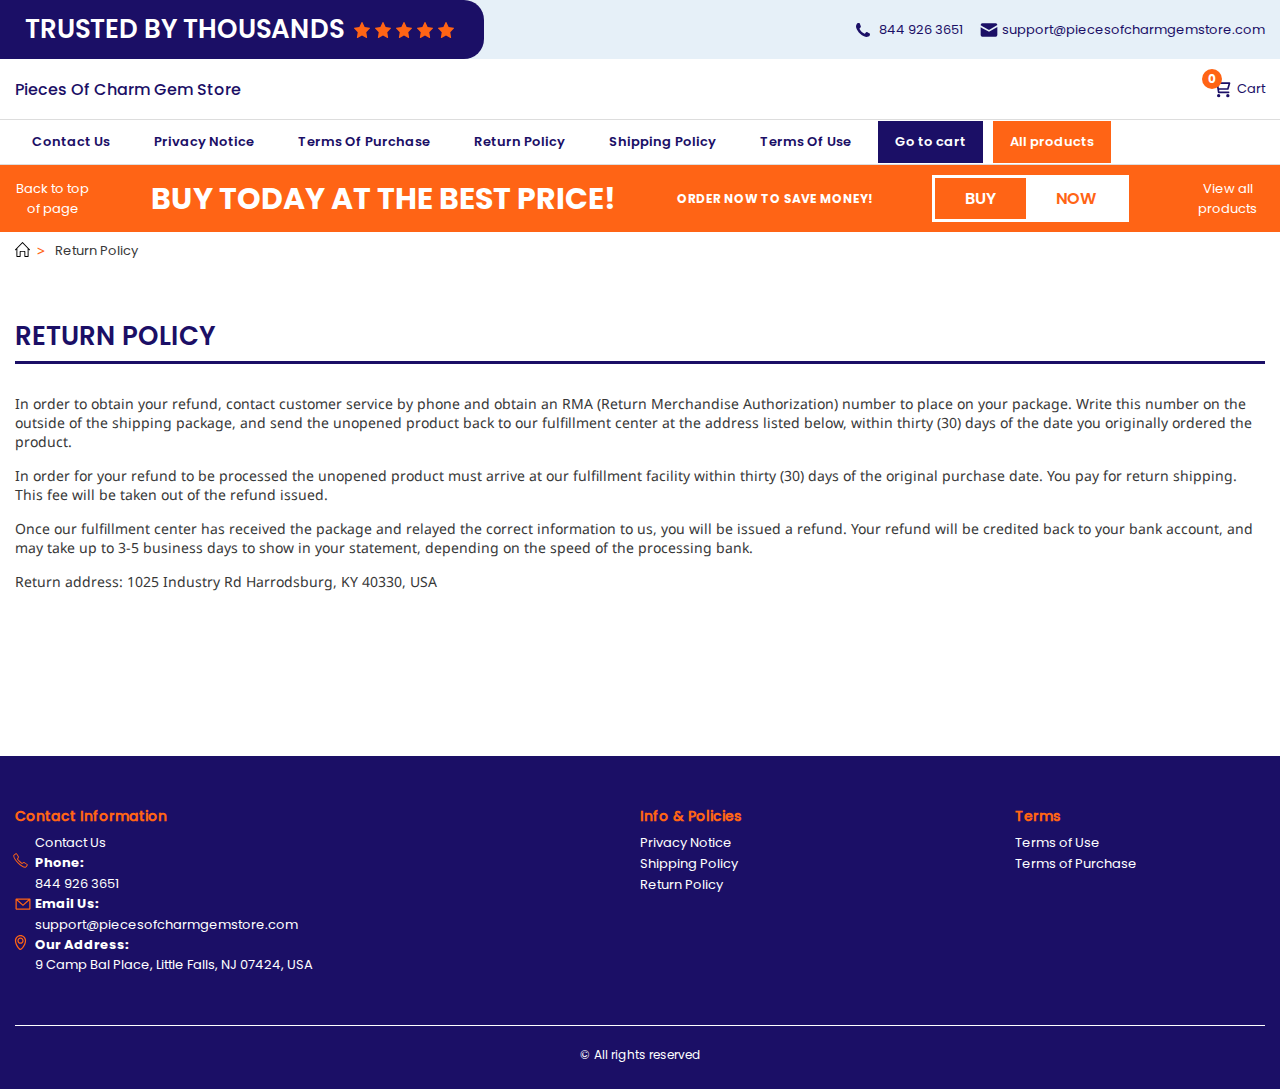
<file: return.html>
<!DOCTYPE html>
<html lang="en">
  <head>
    <meta charset="UTF-8" />
    <meta http-equiv="X-UA-Compatible" content="IE=edge" />
    <meta name="viewport" content="width=device-width, initial-scale=1.0" />
    <link rel="stylesheet" href="./css/style.css" />
    <title>Shop</title>
  </head>

  <body>
    <div class="wrapper">
        <div class="mobile-menu js-mobile-menu">
      <button class="mobile-menu-btn js-open-menu">
        <ul class="lines">
          <li></li>
          <li></li>
          <li></li>
        </ul>
        <span>Menu</span>
      </button>
      <ul class="mobile-menu-list">
        <li>
          <a href="./contacts.html">Contact Us</a>
        </li>
        <li>
          <a href="./privacy.html">Privacy Notice</a>
        </li>
        <li>
          <a href="./purchase.html">Terms of Purchase</a>
        </li>
        <li>
          <a href="./return.html">Return Policy</a>
        </li>
        <li>
          <a href="./shipping.html">Shipping Policy</a>
        </li>
        <li>
          <a href="./use.html">Terms of Use</a>
        </li>
      </ul>
    </div>
      
     

      <main class="main bg-main">
           <div class="header__wrapper">
        <div class="header__wrapper-top">
          <div class="header-top-container">
            <div class="header-top-left">
              <p>Trusted By Thousands</p>
              <div class="header-stars">
                <svg xmlns="http://www.w3.org/2000/svg" xmlns:xlink="http://www.w3.org/1999/xlink" width="800px"
                  height="800px" viewBox="0 0 64 64" enable-background="new 0 0 64 64" xml:space="preserve">
                  <path d="M63.893,24.277c-0.238-0.711-0.854-1.229-1.595-1.343l-19.674-3.006L33.809,1.15
	C33.479,0.448,32.773,0,31.998,0s-1.48,0.448-1.811,1.15l-8.815,18.778L1.698,22.935c-0.741,0.113-1.356,0.632-1.595,1.343
	c-0.238,0.71-0.059,1.494,0.465,2.031l14.294,14.657L11.484,61.67c-0.124,0.756,0.195,1.517,0.822,1.957
	c0.344,0.243,0.747,0.366,1.151,0.366c0.332,0,0.666-0.084,0.968-0.25l17.572-9.719l17.572,9.719c0.302,0.166,0.636,0.25,0.968,0.25
	c0.404,0,0.808-0.123,1.151-0.366c0.627-0.44,0.946-1.201,0.822-1.957l-3.378-20.704l14.294-14.657
	C63.951,25.771,64.131,24.987,63.893,24.277z" />
                </svg>
                <svg xmlns="http://www.w3.org/2000/svg" xmlns:xlink="http://www.w3.org/1999/xlink" width="800px"
                  height="800px" viewBox="0 0 64 64" enable-background="new 0 0 64 64" xml:space="preserve">
                  <path d="M63.893,24.277c-0.238-0.711-0.854-1.229-1.595-1.343l-19.674-3.006L33.809,1.15
	C33.479,0.448,32.773,0,31.998,0s-1.48,0.448-1.811,1.15l-8.815,18.778L1.698,22.935c-0.741,0.113-1.356,0.632-1.595,1.343
	c-0.238,0.71-0.059,1.494,0.465,2.031l14.294,14.657L11.484,61.67c-0.124,0.756,0.195,1.517,0.822,1.957
	c0.344,0.243,0.747,0.366,1.151,0.366c0.332,0,0.666-0.084,0.968-0.25l17.572-9.719l17.572,9.719c0.302,0.166,0.636,0.25,0.968,0.25
	c0.404,0,0.808-0.123,1.151-0.366c0.627-0.44,0.946-1.201,0.822-1.957l-3.378-20.704l14.294-14.657
	C63.951,25.771,64.131,24.987,63.893,24.277z" />
                </svg>
                <svg xmlns="http://www.w3.org/2000/svg" xmlns:xlink="http://www.w3.org/1999/xlink" width="800px"
                  height="800px" viewBox="0 0 64 64" enable-background="new 0 0 64 64" xml:space="preserve">
                  <path d="M63.893,24.277c-0.238-0.711-0.854-1.229-1.595-1.343l-19.674-3.006L33.809,1.15
	C33.479,0.448,32.773,0,31.998,0s-1.48,0.448-1.811,1.15l-8.815,18.778L1.698,22.935c-0.741,0.113-1.356,0.632-1.595,1.343
	c-0.238,0.71-0.059,1.494,0.465,2.031l14.294,14.657L11.484,61.67c-0.124,0.756,0.195,1.517,0.822,1.957
	c0.344,0.243,0.747,0.366,1.151,0.366c0.332,0,0.666-0.084,0.968-0.25l17.572-9.719l17.572,9.719c0.302,0.166,0.636,0.25,0.968,0.25
	c0.404,0,0.808-0.123,1.151-0.366c0.627-0.44,0.946-1.201,0.822-1.957l-3.378-20.704l14.294-14.657
	C63.951,25.771,64.131,24.987,63.893,24.277z" />
                </svg>
                <svg xmlns="http://www.w3.org/2000/svg" xmlns:xlink="http://www.w3.org/1999/xlink" width="800px"
                  height="800px" viewBox="0 0 64 64" enable-background="new 0 0 64 64" xml:space="preserve">
                  <path d="M63.893,24.277c-0.238-0.711-0.854-1.229-1.595-1.343l-19.674-3.006L33.809,1.15
	C33.479,0.448,32.773,0,31.998,0s-1.48,0.448-1.811,1.15l-8.815,18.778L1.698,22.935c-0.741,0.113-1.356,0.632-1.595,1.343
	c-0.238,0.71-0.059,1.494,0.465,2.031l14.294,14.657L11.484,61.67c-0.124,0.756,0.195,1.517,0.822,1.957
	c0.344,0.243,0.747,0.366,1.151,0.366c0.332,0,0.666-0.084,0.968-0.25l17.572-9.719l17.572,9.719c0.302,0.166,0.636,0.25,0.968,0.25
	c0.404,0,0.808-0.123,1.151-0.366c0.627-0.44,0.946-1.201,0.822-1.957l-3.378-20.704l14.294-14.657
	C63.951,25.771,64.131,24.987,63.893,24.277z" />
                </svg>
                <svg xmlns="http://www.w3.org/2000/svg" xmlns:xlink="http://www.w3.org/1999/xlink" width="800px"
                  height="800px" viewBox="0 0 64 64" enable-background="new 0 0 64 64" xml:space="preserve">
                  <path d="M63.893,24.277c-0.238-0.711-0.854-1.229-1.595-1.343l-19.674-3.006L33.809,1.15
	C33.479,0.448,32.773,0,31.998,0s-1.48,0.448-1.811,1.15l-8.815,18.778L1.698,22.935c-0.741,0.113-1.356,0.632-1.595,1.343
	c-0.238,0.71-0.059,1.494,0.465,2.031l14.294,14.657L11.484,61.67c-0.124,0.756,0.195,1.517,0.822,1.957
	c0.344,0.243,0.747,0.366,1.151,0.366c0.332,0,0.666-0.084,0.968-0.25l17.572-9.719l17.572,9.719c0.302,0.166,0.636,0.25,0.968,0.25
	c0.404,0,0.808-0.123,1.151-0.366c0.627-0.44,0.946-1.201,0.822-1.957l-3.378-20.704l14.294-14.657
	C63.951,25.771,64.131,24.987,63.893,24.277z" />
                </svg>
              </div>
            </div>
            <ul class="header-top-list">
              <li>
                <svg width="800px" height="800px" viewBox="0 0 32 32" version="1.1" xmlns="http://www.w3.org/2000/svg">
                  <path
                    d="M0 10.375c0 0.938 0.344 1.969 0.781 3.063s1 2.125 1.438 2.906c1.188 2.063 2.719 4.094 4.469 5.781s3.813 3.094 6.125 3.938c1.344 0.531 2.688 1.125 4.188 1.125 0.75 0 1.813-0.281 2.781-0.688 0.938-0.406 1.781-1.031 2.094-1.781 0.125-0.281 0.281-0.656 0.375-1.094 0.094-0.406 0.156-0.813 0.156-1.094 0-0.156 0-0.313-0.031-0.344-0.094-0.188-0.313-0.344-0.563-0.5-0.563-0.281-0.656-0.375-1.5-0.875-0.875-0.5-1.781-1.063-2.563-1.469-0.375-0.219-0.625-0.313-0.719-0.313-0.5 0-1.125 0.688-1.656 1.438-0.563 0.75-1.188 1.438-1.625 1.438-0.219 0-0.438-0.094-0.688-0.25s-0.5-0.281-0.656-0.375c-2.75-1.563-4.594-3.406-6.156-6.125-0.188-0.313-0.625-0.969-0.625-1.313 0-0.406 0.563-0.875 1.125-1.375 0.531-0.469 1.094-1.031 1.094-1.719 0-0.094-0.063-0.375-0.188-0.781-0.281-0.813-0.656-1.75-0.969-2.656-0.156-0.438-0.281-0.75-0.313-0.906-0.063-0.094-0.094-0.219-0.125-0.375s-0.094-0.281-0.125-0.406c-0.094-0.281-0.25-0.5-0.406-0.625-0.156-0.063-0.531-0.156-0.906-0.188-0.375 0-0.813-0.031-1-0.031-0.094 0-0.219 0-0.344 0.031h-0.406c-1 0.438-1.719 1.313-2.25 2.344-0.5 1.031-0.813 2.188-0.813 3.219z">
                  </path>
                </svg>
                <a href="" class="js_website-phone"></a>
              </li>
              <li>
                <svg width="800px" height="800px" viewBox="0 0 24 24" xmlns="http://www.w3.org/2000/svg">
                  <path
                    d="M22,8.32V18a2,2,0,0,1-2,2H4a2,2,0,0,1-2-2V8.69L4,9.78l7.52,4.1A1,1,0,0,0,12,14a1,1,0,0,0,.5-.14L20,9.49Z">
                  </path>
                  <path d="M22,6h0L20,7.18l-8,4.67L4,7.5,2,6.4V6A2,2,0,0,1,4,4H20A2,2,0,0,1,22,6Z"></path>
                </svg>
                <a href="" class="js_website-email"></a>
              </li>

            </ul>
          </div>
        </div>
        <div class="container">
          <div class="header__wrapper-bottom">
            <button class="header-bottom-btn js-open-menu">
              <ul class="bottom-lines">
                <li></li>
                <li></li>
                <li></li>
              </ul>
            </button>
            <a href="./index.html" class="header-logo js_website-name">website name</a>
            <a href="./shop.html" class="cart-btn">
              <span class="cart-btn-span js_cart__span">0</span>
              <svg width="800px" height="800px" viewBox="0 0 24 24" fill="none" xmlns="http://www.w3.org/2000/svg">
                <path
                  d="M6.29977 5H21L19 12H7.37671M20 16H8L6 3H3M9 20C9 20.5523 8.55228 21 8 21C7.44772 21 7 20.5523 7 20C7 19.4477 7.44772 19 8 19C8.55228 19 9 19.4477 9 20ZM20 20C20 20.5523 19.5523 21 19 21C18.4477 21 18 20.5523 18 20C18 19.4477 18.4477 19 19 19C19.5523 19 20 19.4477 20 20Z"
                  stroke-width="2" stroke-linecap="round" stroke-linejoin="round" />
              </svg>
              <span class="cart-btn-text">Cart</span>
            </a>
          </div>

        </div>
        <div class="nav__wrapper">
          <div class="container">
            <nav class="nav">
              <ul class="menu-list">
                <li>
                  <a href="./contacts.html" class="nav__link">Contact Us</a>
                </li>
                <li>
                  <a href="./privacy.html" class="nav__link">Privacy Notice</a>
                </li>
                <li>
                  <a href="./purchase.html" class="nav__link">Terms of Purchase</a>
                </li>
                <li>
                  <a href="./return.html" class="nav__link">Return Policy</a>
                </li>
                <li>
                  <a href="./shipping.html" class="nav__link">Shipping Policy</a>
                </li>
                <li>
                  <a href="./use.html" class="nav__link">Terms of Use</a>
                </li>
              </ul>
              <a href="./shop.html" class="dark-btn btn">Go to cart</a>
              <a href="./index.html" class="light-btn btn">All products</a>
            </nav>
          </div>
        </div>
        <div class="sticky-header js-sticky">
          <div class="container">
            <a href="#top" class="sticky-link">Back to top of page</a>
            <p class="sticky-title">buy today at the best price!</p>
            <p class="sticky-text">Order now to save money!</p>
            <a href="./index.html" class="sticky-btn">
              <span>buy</span>
              <span class="light">now</span>
            </a>
            <a href="./index.html" class="sticky-link">View all products</a>
          </div>
        </div>
      </div>
         <div class="container">
        <ul class="links-list">
          <li><a href="./index.html">
              <svg width="800px" height="800px" viewBox="0 0 32 32" version="1.1" xmlns="http://www.w3.org/2000/svg">
                <path
                  d="M31.772 16.043l-15.012-15.724c-0.189-0.197-0.449-0.307-0.721-0.307s-0.533 0.111-0.722 0.307l-15.089 15.724c-0.383 0.398-0.369 1.031 0.029 1.414 0.399 0.382 1.031 0.371 1.414-0.029l1.344-1.401v14.963c0 0.552 0.448 1 1 1h6.986c0.551 0 0.998-0.445 1-0.997l0.031-9.989h7.969v9.986c0 0.552 0.448 1 1 1h6.983c0.552 0 1-0.448 1-1v-14.968l1.343 1.407c0.197 0.204 0.459 0.308 0.722 0.308 0.249 0 0.499-0.092 0.692-0.279 0.398-0.382 0.411-1.015 0.029-1.413zM26.985 14.213v15.776h-4.983v-9.986c0-0.552-0.448-1-1-1h-9.965c-0.551 0-0.998 0.445-1 0.997l-0.031 9.989h-4.989v-15.777c0-0.082-0.013-0.162-0.032-0.239l11.055-11.52 10.982 11.507c-0.021 0.081-0.036 0.165-0.036 0.252z">
                </path>
              </svg>
            </a></li>
          <li><a href="#return_policy">Return Policy</a></li>
        </ul>
      </div>
        <div class="text-section__wrapper white__wrapper">
          <section class="text-section" id="return_policy">
            <div class="container">
              <h1 class="title">RETURN POLICY</h1>
              <p class="text">
                In order to obtain your refund, contact customer service by phone and obtain an RMA (Return Merchandise
                Authorization) number to place on your package. Write this number on the outside of the shipping
                package, and send the unopened product back to our fulfillment center at the address listed below,
                within thirty (30) days of the date you originally ordered the product.
              </p>
              <p class="text">
                In order for your refund to be processed the unopened product must arrive at our fulfillment facility
                within thirty (30) days of the original purchase date. You pay for return shipping. This fee will be
                taken out of the refund issued.
              </p>
              <p class="text">
                Once our fulfillment center has received the package and relayed the correct information to us, you will
                be issued a refund. Your refund will be credited back to your bank account, and may take up to 3-5
                business days to show in your statement, depending on the speed of the processing bank.
              </p>
              <p class="text">Return address: <span class="js_website-return-address"></span></p>
            </div>
          </section>
        </div>
      </main>

       <div class="footer__wrapper">
      <div class="container">
        <footer class="footer">
          <div class="footer-top">
            <div class="footer-contacts-block">
              <h4 class="footer-title">Contact Information</h4>
               <div class="footer-contacts-subblock">
              <a href="./contacts.html" class="footer-link">Contact Us</a>
                <ul class="footer-sub-list">
                 
                    <li>
                     
                      <span class="phone-span">Phone:</span>
                       <svg  width="800px" height="800px" viewBox="0 0 32 32" version="1.1" xmlns="http://www.w3.org/2000/svg">
    <path d="M8.194 1.156c1.169 1.612 2.563 3.694 4.175 6.237 0.406 0.688 0.344 1.512-0.181 2.481-0.2 0.406-0.706 1.331-1.512 2.787 0.887 1.25 2.238 2.787 4.056 4.6s3.331 3.169 4.538 4.056c1.45-0.85 2.381-1.369 2.788-1.575 0.525-0.281 1.031-0.425 1.512-0.425 0.363 0 0.688 0.081 0.969 0.244 1.856 1.131 3.956 2.525 6.294 4.175 0.444 0.325 0.694 0.769 0.756 1.331 0.063 0.569-0.113 1.169-0.512 1.819-0.2 0.281-0.525 0.694-0.969 1.244-0.444 0.544-1.113 1.231-2 2.056s-1.613 1.244-2.181 1.244h-0.063c-4.269-0.169-9.531-3.369-15.762-9.6-6.237-6.238-9.438-11.494-9.6-15.769 0-0.563 0.412-1.3 1.244-2.212 0.825-0.906 1.506-1.563 2.025-1.969 0.525-0.4 0.969-0.725 1.331-0.969 0.444-0.325 0.95-0.481 1.513-0.481 0.694 0 1.212 0.244 1.581 0.725zM6.194 2.425c-0.85 0.606-1.644 1.287-2.394 2.031-0.744 0.75-1.181 1.3-1.3 1.662 0.163 3.756 3.156 8.537 8.988 14.35s10.625 8.819 14.375 9.019c0.325-0.119 0.856-0.563 1.606-1.331s1.425-1.575 2.025-2.419c0.119-0.163 0.163-0.3 0.119-0.425-2.419-1.694-4.438-3.044-6.056-4.056-0.163 0-0.363 0.063-0.606 0.181-0.363 0.2-1.269 0.706-2.725 1.512l-1.031 0.606-1.031-0.669c-1.331-0.925-2.944-2.363-4.844-4.3-1.894-1.894-3.306-3.512-4.238-4.844l-0.725-0.969 0.606-1.088c0.806-1.45 1.313-2.363 1.512-2.725 0.119-0.244 0.181-0.444 0.181-0.606-1.438-2.294-2.769-4.313-3.981-6.050h-0.063c-0.156 0-0.3 0.044-0.419 0.119z"></path>
</svg>
                    <a href="" class="footer-link js_website-phone"></a>
                  </li>
                  <li>
                  
                    <span class="mail-span">Email Us:</span>
                      <svg width="800px" height="800px" viewBox="0 0 24 24" fill="none" xmlns="http://www.w3.org/2000/svg">
<path fill-rule="evenodd" clip-rule="evenodd" d="M3.75 5.25L3 6V18L3.75 18.75H20.25L21 18V6L20.25 5.25H3.75ZM4.5 7.6955V17.25H19.5V7.69525L11.9999 14.5136L4.5 7.6955ZM18.3099 6.75H5.68986L11.9999 12.4864L18.3099 6.75Z" />
</svg>
                    <a href="" class="footer-link js_website-email"></a>
                  </li>
                 <li>
                    <span class="address-span">Our Address:</span>
                    <svg  xmlns:x="&ns_extend;" xmlns:i="&ns_ai;" xmlns:graph="&ns_graphs;"
	 xmlns="http://www.w3.org/2000/svg" xmlns:xlink="http://www.w3.org/1999/xlink"  width="800px" height="800px"
	 viewBox="0 0 24 24" enable-background="new 0 0 24 24" xml:space="preserve">
<g>
	<g>
		<g>
			<path d="M12,24c-2.8,0-9-8.7-9-15c0-5,4-9,9-9c5,0,9,4,9,9c0,4-2.4,8.2-3.4,9.8C17,19.7,14.2,24,12,24z M12,2C8.1,2,5,5.1,5,9
				c0,5.6,5.6,12.7,7,13c1.4-0.3,7-7.4,7-13C19,5.1,15.9,2,12,2z"/>
		</g>
	</g>
	<g>
		<g>
			<path d="M12,14c-2.8,0-5-2.2-5-5s2.2-5,5-5s5,2.2,5,5S14.8,14,12,14z M12,6c-1.7,0-3,1.3-3,3s1.3,3,3,3s3-1.3,3-3S13.7,6,12,6z"
				/>
		</g>
	</g>
</g>
</svg>
                    <p class="footer-link-text js_website-address"></p>
                  </li>
                </ul>
                </div>
            </div>
             <div class="footer-policies-block">
                 <h4 class="footer-title">Info & Policies</h4>
                   <ul class="footer-list">

                      <li>
                    <a href="./privacy.html" class="footer-link">Privacy Notice</a>
                  </li>
                  <li>
                    <a href="./shipping.html" class="footer-link">Shipping Policy</a>
                  </li>
                  <li>
                    <a href="./return.html" class="footer-link">Return Policy</a>
                  </li>
                   </ul>
             </div>
                <div class="footer-policies-block">
                 <h4 class="footer-title">Terms</h4>
                   <ul class="footer-list">
                    <li><a href="./use.html" class="footer-link">Terms of Use</a></li>
                    <li><a href="./purchase.html" class="footer-link">Terms of Purchase</a></li>

                   </ul>
             </div>
          </div>
        
             <span class="footer__span">© All rights reserved</span>
          
        </footer>
      </div>
    </div>
    </div>
    <script src="./js/jquery-3.7.1.js"></script>
    <script type="text/javascript" src="https://thebestproductmanager.com/products/prices-nxg-object"></script>
    <script type="module" src="./js/on-load.js"></script>
    <script type="module" src="./js/website-data.js"></script>
    <script src="./js/menu.js"></script>
  </body>
</html>
</file>
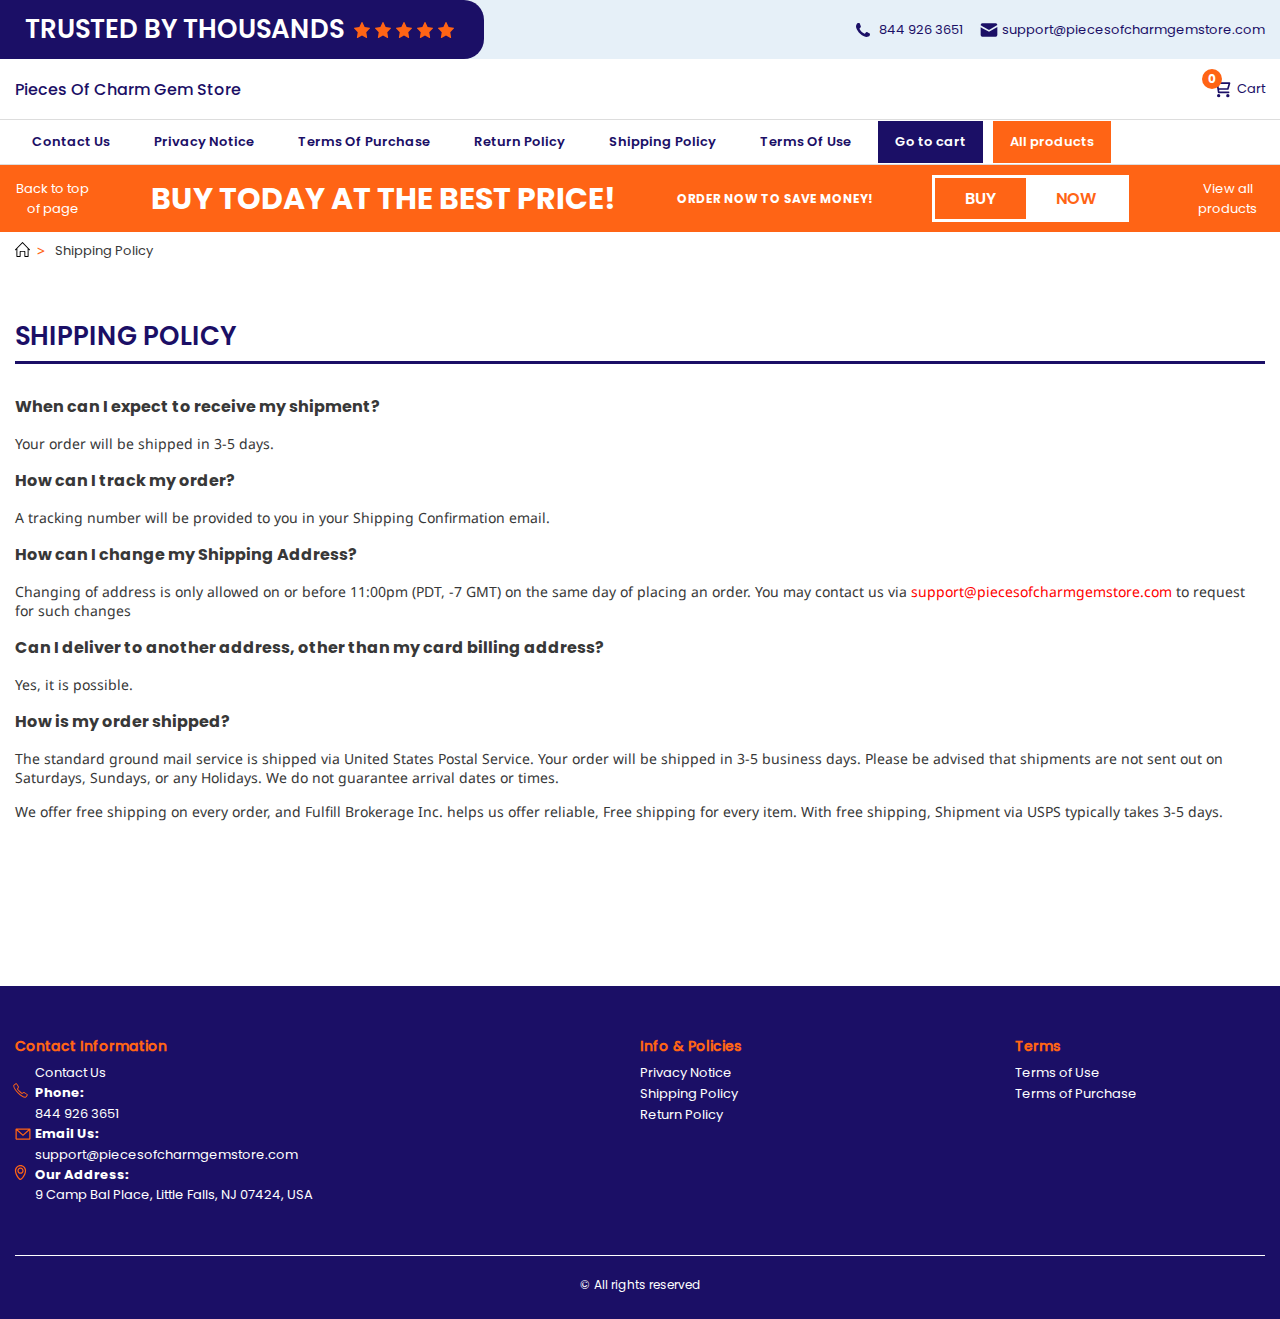
<file: shipping.html>
<!DOCTYPE html>
<html lang="en">
  <head>
    <meta charset="UTF-8" />
    <meta http-equiv="X-UA-Compatible" content="IE=edge" />
    <meta name="viewport" content="width=device-width, initial-scale=1.0" />
    <link rel="stylesheet" href="./css/style.css" />
    <title>Shop</title>
  </head>

  <body>
    <div class="wrapper">
            <div class="mobile-menu js-mobile-menu">
      <button class="mobile-menu-btn js-open-menu">
        <ul class="lines">
          <li></li>
          <li></li>
          <li></li>
        </ul>
        <span>Menu</span>
      </button>
      <ul class="mobile-menu-list">
        <li>
          <a href="./contacts.html">Contact Us</a>
        </li>
        <li>
          <a href="./privacy.html">Privacy Notice</a>
        </li>
        <li>
          <a href="./purchase.html">Terms of Purchase</a>
        </li>
        <li>
          <a href="./return.html">Return Policy</a>
        </li>
        <li>
          <a href="./shipping.html">Shipping Policy</a>
        </li>
        <li>
          <a href="./use.html">Terms of Use</a>
        </li>
      </ul>
    </div>
      

      <main class="main bg-main">
         <div class="header__wrapper">
        <div class="header__wrapper-top">
          <div class="header-top-container">
            <div class="header-top-left">
              <p>Trusted By Thousands</p>
              <div class="header-stars">
                <svg xmlns="http://www.w3.org/2000/svg" xmlns:xlink="http://www.w3.org/1999/xlink" width="800px"
                  height="800px" viewBox="0 0 64 64" enable-background="new 0 0 64 64" xml:space="preserve">
                  <path d="M63.893,24.277c-0.238-0.711-0.854-1.229-1.595-1.343l-19.674-3.006L33.809,1.15
	C33.479,0.448,32.773,0,31.998,0s-1.48,0.448-1.811,1.15l-8.815,18.778L1.698,22.935c-0.741,0.113-1.356,0.632-1.595,1.343
	c-0.238,0.71-0.059,1.494,0.465,2.031l14.294,14.657L11.484,61.67c-0.124,0.756,0.195,1.517,0.822,1.957
	c0.344,0.243,0.747,0.366,1.151,0.366c0.332,0,0.666-0.084,0.968-0.25l17.572-9.719l17.572,9.719c0.302,0.166,0.636,0.25,0.968,0.25
	c0.404,0,0.808-0.123,1.151-0.366c0.627-0.44,0.946-1.201,0.822-1.957l-3.378-20.704l14.294-14.657
	C63.951,25.771,64.131,24.987,63.893,24.277z" />
                </svg>
                <svg xmlns="http://www.w3.org/2000/svg" xmlns:xlink="http://www.w3.org/1999/xlink" width="800px"
                  height="800px" viewBox="0 0 64 64" enable-background="new 0 0 64 64" xml:space="preserve">
                  <path d="M63.893,24.277c-0.238-0.711-0.854-1.229-1.595-1.343l-19.674-3.006L33.809,1.15
	C33.479,0.448,32.773,0,31.998,0s-1.48,0.448-1.811,1.15l-8.815,18.778L1.698,22.935c-0.741,0.113-1.356,0.632-1.595,1.343
	c-0.238,0.71-0.059,1.494,0.465,2.031l14.294,14.657L11.484,61.67c-0.124,0.756,0.195,1.517,0.822,1.957
	c0.344,0.243,0.747,0.366,1.151,0.366c0.332,0,0.666-0.084,0.968-0.25l17.572-9.719l17.572,9.719c0.302,0.166,0.636,0.25,0.968,0.25
	c0.404,0,0.808-0.123,1.151-0.366c0.627-0.44,0.946-1.201,0.822-1.957l-3.378-20.704l14.294-14.657
	C63.951,25.771,64.131,24.987,63.893,24.277z" />
                </svg>
                <svg xmlns="http://www.w3.org/2000/svg" xmlns:xlink="http://www.w3.org/1999/xlink" width="800px"
                  height="800px" viewBox="0 0 64 64" enable-background="new 0 0 64 64" xml:space="preserve">
                  <path d="M63.893,24.277c-0.238-0.711-0.854-1.229-1.595-1.343l-19.674-3.006L33.809,1.15
	C33.479,0.448,32.773,0,31.998,0s-1.48,0.448-1.811,1.15l-8.815,18.778L1.698,22.935c-0.741,0.113-1.356,0.632-1.595,1.343
	c-0.238,0.71-0.059,1.494,0.465,2.031l14.294,14.657L11.484,61.67c-0.124,0.756,0.195,1.517,0.822,1.957
	c0.344,0.243,0.747,0.366,1.151,0.366c0.332,0,0.666-0.084,0.968-0.25l17.572-9.719l17.572,9.719c0.302,0.166,0.636,0.25,0.968,0.25
	c0.404,0,0.808-0.123,1.151-0.366c0.627-0.44,0.946-1.201,0.822-1.957l-3.378-20.704l14.294-14.657
	C63.951,25.771,64.131,24.987,63.893,24.277z" />
                </svg>
                <svg xmlns="http://www.w3.org/2000/svg" xmlns:xlink="http://www.w3.org/1999/xlink" width="800px"
                  height="800px" viewBox="0 0 64 64" enable-background="new 0 0 64 64" xml:space="preserve">
                  <path d="M63.893,24.277c-0.238-0.711-0.854-1.229-1.595-1.343l-19.674-3.006L33.809,1.15
	C33.479,0.448,32.773,0,31.998,0s-1.48,0.448-1.811,1.15l-8.815,18.778L1.698,22.935c-0.741,0.113-1.356,0.632-1.595,1.343
	c-0.238,0.71-0.059,1.494,0.465,2.031l14.294,14.657L11.484,61.67c-0.124,0.756,0.195,1.517,0.822,1.957
	c0.344,0.243,0.747,0.366,1.151,0.366c0.332,0,0.666-0.084,0.968-0.25l17.572-9.719l17.572,9.719c0.302,0.166,0.636,0.25,0.968,0.25
	c0.404,0,0.808-0.123,1.151-0.366c0.627-0.44,0.946-1.201,0.822-1.957l-3.378-20.704l14.294-14.657
	C63.951,25.771,64.131,24.987,63.893,24.277z" />
                </svg>
                <svg xmlns="http://www.w3.org/2000/svg" xmlns:xlink="http://www.w3.org/1999/xlink" width="800px"
                  height="800px" viewBox="0 0 64 64" enable-background="new 0 0 64 64" xml:space="preserve">
                  <path d="M63.893,24.277c-0.238-0.711-0.854-1.229-1.595-1.343l-19.674-3.006L33.809,1.15
	C33.479,0.448,32.773,0,31.998,0s-1.48,0.448-1.811,1.15l-8.815,18.778L1.698,22.935c-0.741,0.113-1.356,0.632-1.595,1.343
	c-0.238,0.71-0.059,1.494,0.465,2.031l14.294,14.657L11.484,61.67c-0.124,0.756,0.195,1.517,0.822,1.957
	c0.344,0.243,0.747,0.366,1.151,0.366c0.332,0,0.666-0.084,0.968-0.25l17.572-9.719l17.572,9.719c0.302,0.166,0.636,0.25,0.968,0.25
	c0.404,0,0.808-0.123,1.151-0.366c0.627-0.44,0.946-1.201,0.822-1.957l-3.378-20.704l14.294-14.657
	C63.951,25.771,64.131,24.987,63.893,24.277z" />
                </svg>
              </div>
            </div>
            <ul class="header-top-list">
              <li>
                <svg width="800px" height="800px" viewBox="0 0 32 32" version="1.1" xmlns="http://www.w3.org/2000/svg">
                  <path
                    d="M0 10.375c0 0.938 0.344 1.969 0.781 3.063s1 2.125 1.438 2.906c1.188 2.063 2.719 4.094 4.469 5.781s3.813 3.094 6.125 3.938c1.344 0.531 2.688 1.125 4.188 1.125 0.75 0 1.813-0.281 2.781-0.688 0.938-0.406 1.781-1.031 2.094-1.781 0.125-0.281 0.281-0.656 0.375-1.094 0.094-0.406 0.156-0.813 0.156-1.094 0-0.156 0-0.313-0.031-0.344-0.094-0.188-0.313-0.344-0.563-0.5-0.563-0.281-0.656-0.375-1.5-0.875-0.875-0.5-1.781-1.063-2.563-1.469-0.375-0.219-0.625-0.313-0.719-0.313-0.5 0-1.125 0.688-1.656 1.438-0.563 0.75-1.188 1.438-1.625 1.438-0.219 0-0.438-0.094-0.688-0.25s-0.5-0.281-0.656-0.375c-2.75-1.563-4.594-3.406-6.156-6.125-0.188-0.313-0.625-0.969-0.625-1.313 0-0.406 0.563-0.875 1.125-1.375 0.531-0.469 1.094-1.031 1.094-1.719 0-0.094-0.063-0.375-0.188-0.781-0.281-0.813-0.656-1.75-0.969-2.656-0.156-0.438-0.281-0.75-0.313-0.906-0.063-0.094-0.094-0.219-0.125-0.375s-0.094-0.281-0.125-0.406c-0.094-0.281-0.25-0.5-0.406-0.625-0.156-0.063-0.531-0.156-0.906-0.188-0.375 0-0.813-0.031-1-0.031-0.094 0-0.219 0-0.344 0.031h-0.406c-1 0.438-1.719 1.313-2.25 2.344-0.5 1.031-0.813 2.188-0.813 3.219z">
                  </path>
                </svg>
                <a href="" class="js_website-phone"></a>
              </li>
              <li>
                <svg width="800px" height="800px" viewBox="0 0 24 24" xmlns="http://www.w3.org/2000/svg">
                  <path
                    d="M22,8.32V18a2,2,0,0,1-2,2H4a2,2,0,0,1-2-2V8.69L4,9.78l7.52,4.1A1,1,0,0,0,12,14a1,1,0,0,0,.5-.14L20,9.49Z">
                  </path>
                  <path d="M22,6h0L20,7.18l-8,4.67L4,7.5,2,6.4V6A2,2,0,0,1,4,4H20A2,2,0,0,1,22,6Z"></path>
                </svg>
                <a href="" class="js_website-email"></a>
              </li>

            </ul>
          </div>
        </div>
        <div class="container">
          <div class="header__wrapper-bottom">
            <button class="header-bottom-btn js-open-menu">
              <ul class="bottom-lines">
                <li></li>
                <li></li>
                <li></li>
              </ul>
            </button>
            <a href="./index.html" class="header-logo js_website-name">website name</a>
            <a href="./shop.html" class="cart-btn">
              <span class="cart-btn-span js_cart__span">0</span>
              <svg width="800px" height="800px" viewBox="0 0 24 24" fill="none" xmlns="http://www.w3.org/2000/svg">
                <path
                  d="M6.29977 5H21L19 12H7.37671M20 16H8L6 3H3M9 20C9 20.5523 8.55228 21 8 21C7.44772 21 7 20.5523 7 20C7 19.4477 7.44772 19 8 19C8.55228 19 9 19.4477 9 20ZM20 20C20 20.5523 19.5523 21 19 21C18.4477 21 18 20.5523 18 20C18 19.4477 18.4477 19 19 19C19.5523 19 20 19.4477 20 20Z"
                  stroke-width="2" stroke-linecap="round" stroke-linejoin="round" />
              </svg>
              <span class="cart-btn-text">Cart</span>
            </a>
          </div>

        </div>
        <div class="nav__wrapper">
          <div class="container">
            <nav class="nav">
              <ul class="menu-list">
                <li>
                  <a href="./contacts.html" class="nav__link">Contact Us</a>
                </li>
                <li>
                  <a href="./privacy.html" class="nav__link">Privacy Notice</a>
                </li>
                <li>
                  <a href="./purchase.html" class="nav__link">Terms of Purchase</a>
                </li>
                <li>
                  <a href="./return.html" class="nav__link">Return Policy</a>
                </li>
                <li>
                  <a href="./shipping.html" class="nav__link">Shipping Policy</a>
                </li>
                <li>
                  <a href="./use.html" class="nav__link">Terms of Use</a>
                </li>
              </ul>
              <a href="./shop.html" class="dark-btn btn">Go to cart</a>
              <a href="./index.html" class="light-btn btn">All products</a>
            </nav>
          </div>
        </div>
        <div class="sticky-header js-sticky">
          <div class="container">
            <a href="#top" class="sticky-link">Back to top of page</a>
            <p class="sticky-title">buy today at the best price!</p>
            <p class="sticky-text">Order now to save money!</p>
            <a href="./index.html" class="sticky-btn">
              <span>buy</span>
              <span class="light">now</span>
            </a>
            <a href="./index.html" class="sticky-link">View all products</a>
          </div>
        </div>
      </div>
            <div class="container">
        <ul class="links-list">
          <li><a href="./index.html">
              <svg width="800px" height="800px" viewBox="0 0 32 32" version="1.1" xmlns="http://www.w3.org/2000/svg">
                <path
                  d="M31.772 16.043l-15.012-15.724c-0.189-0.197-0.449-0.307-0.721-0.307s-0.533 0.111-0.722 0.307l-15.089 15.724c-0.383 0.398-0.369 1.031 0.029 1.414 0.399 0.382 1.031 0.371 1.414-0.029l1.344-1.401v14.963c0 0.552 0.448 1 1 1h6.986c0.551 0 0.998-0.445 1-0.997l0.031-9.989h7.969v9.986c0 0.552 0.448 1 1 1h6.983c0.552 0 1-0.448 1-1v-14.968l1.343 1.407c0.197 0.204 0.459 0.308 0.722 0.308 0.249 0 0.499-0.092 0.692-0.279 0.398-0.382 0.411-1.015 0.029-1.413zM26.985 14.213v15.776h-4.983v-9.986c0-0.552-0.448-1-1-1h-9.965c-0.551 0-0.998 0.445-1 0.997l-0.031 9.989h-4.989v-15.777c0-0.082-0.013-0.162-0.032-0.239l11.055-11.52 10.982 11.507c-0.021 0.081-0.036 0.165-0.036 0.252z">
                </path>
              </svg>
            </a></li>
          <li><a href="#shipping_policy">Shipping Policy</a></li>
        </ul>
      </div>
        <div class="text-section__wrapper white__wrapper">
          <section class="text-section" id="shipping_policy">
            <div class="container">
              <h1 class="title">SHIPPING POLICY</h1>
              <p class="text bold">When can I expect to receive my shipment?</p>
              <p class="text">Your order will be shipped in 3-5 days.</p>
              <p class="text bold">How can I track my order?</p>
              <p class="text">A tracking number will be provided to you in your Shipping Confirmation email.</p>
              <p class="text bold">How can I change my Shipping Address?</p>
              <p class="text">
                Changing of address is only allowed on or before 11:00pm (PDT, -7 GMT) on the same day of placing an
                order. You may contact us via <a href="" class="link js_website-email"></a> to request for such changes
              </p>
              <p class="text bold">Can I deliver to another address, other than my card billing address?</p>
              <p class="text">Yes, it is possible.</p>
              <p class="text bold">How is my order shipped?</p>
              <p class="text">
                The standard ground mail service is shipped via United States Postal Service. Your order will be shipped
                in 3-5 business days. Please be advised that shipments are not sent out on Saturdays, Sundays, or any
                Holidays. We do not guarantee arrival dates or times.
              </p>
              <p class="text">
                We offer free shipping on every order, and
                <span class="js_website-fulfill">FULFILLMENT NINJAS HUB INC</span> helps us offer reliable, Free
                shipping for every item. With free shipping, Shipment via USPS typically takes 3-5 days.
              </p>
            </div>
          </section>
        </div>
      </main>

     <div class="footer__wrapper">
      <div class="container">
        <footer class="footer">
          <div class="footer-top">
            <div class="footer-contacts-block">
              <h4 class="footer-title">Contact Information</h4>
               <div class="footer-contacts-subblock">
              <a href="./contacts.html" class="footer-link">Contact Us</a>
                <ul class="footer-sub-list">
                 
                    <li>
                     
                      <span class="phone-span">Phone:</span>
                       <svg  width="800px" height="800px" viewBox="0 0 32 32" version="1.1" xmlns="http://www.w3.org/2000/svg">
    <path d="M8.194 1.156c1.169 1.612 2.563 3.694 4.175 6.237 0.406 0.688 0.344 1.512-0.181 2.481-0.2 0.406-0.706 1.331-1.512 2.787 0.887 1.25 2.238 2.787 4.056 4.6s3.331 3.169 4.538 4.056c1.45-0.85 2.381-1.369 2.788-1.575 0.525-0.281 1.031-0.425 1.512-0.425 0.363 0 0.688 0.081 0.969 0.244 1.856 1.131 3.956 2.525 6.294 4.175 0.444 0.325 0.694 0.769 0.756 1.331 0.063 0.569-0.113 1.169-0.512 1.819-0.2 0.281-0.525 0.694-0.969 1.244-0.444 0.544-1.113 1.231-2 2.056s-1.613 1.244-2.181 1.244h-0.063c-4.269-0.169-9.531-3.369-15.762-9.6-6.237-6.238-9.438-11.494-9.6-15.769 0-0.563 0.412-1.3 1.244-2.212 0.825-0.906 1.506-1.563 2.025-1.969 0.525-0.4 0.969-0.725 1.331-0.969 0.444-0.325 0.95-0.481 1.513-0.481 0.694 0 1.212 0.244 1.581 0.725zM6.194 2.425c-0.85 0.606-1.644 1.287-2.394 2.031-0.744 0.75-1.181 1.3-1.3 1.662 0.163 3.756 3.156 8.537 8.988 14.35s10.625 8.819 14.375 9.019c0.325-0.119 0.856-0.563 1.606-1.331s1.425-1.575 2.025-2.419c0.119-0.163 0.163-0.3 0.119-0.425-2.419-1.694-4.438-3.044-6.056-4.056-0.163 0-0.363 0.063-0.606 0.181-0.363 0.2-1.269 0.706-2.725 1.512l-1.031 0.606-1.031-0.669c-1.331-0.925-2.944-2.363-4.844-4.3-1.894-1.894-3.306-3.512-4.238-4.844l-0.725-0.969 0.606-1.088c0.806-1.45 1.313-2.363 1.512-2.725 0.119-0.244 0.181-0.444 0.181-0.606-1.438-2.294-2.769-4.313-3.981-6.050h-0.063c-0.156 0-0.3 0.044-0.419 0.119z"></path>
</svg>
                    <a href="" class="footer-link js_website-phone"></a>
                  </li>
                  <li>
                  
                    <span class="mail-span">Email Us:</span>
                      <svg width="800px" height="800px" viewBox="0 0 24 24" fill="none" xmlns="http://www.w3.org/2000/svg">
<path fill-rule="evenodd" clip-rule="evenodd" d="M3.75 5.25L3 6V18L3.75 18.75H20.25L21 18V6L20.25 5.25H3.75ZM4.5 7.6955V17.25H19.5V7.69525L11.9999 14.5136L4.5 7.6955ZM18.3099 6.75H5.68986L11.9999 12.4864L18.3099 6.75Z" />
</svg>
                    <a href="" class="footer-link js_website-email"></a>
                  </li>
                 <li>
                    <span class="address-span">Our Address:</span>
                    <svg  xmlns:x="&ns_extend;" xmlns:i="&ns_ai;" xmlns:graph="&ns_graphs;"
	 xmlns="http://www.w3.org/2000/svg" xmlns:xlink="http://www.w3.org/1999/xlink"  width="800px" height="800px"
	 viewBox="0 0 24 24" enable-background="new 0 0 24 24" xml:space="preserve">
<g>
	<g>
		<g>
			<path d="M12,24c-2.8,0-9-8.7-9-15c0-5,4-9,9-9c5,0,9,4,9,9c0,4-2.4,8.2-3.4,9.8C17,19.7,14.2,24,12,24z M12,2C8.1,2,5,5.1,5,9
				c0,5.6,5.6,12.7,7,13c1.4-0.3,7-7.4,7-13C19,5.1,15.9,2,12,2z"/>
		</g>
	</g>
	<g>
		<g>
			<path d="M12,14c-2.8,0-5-2.2-5-5s2.2-5,5-5s5,2.2,5,5S14.8,14,12,14z M12,6c-1.7,0-3,1.3-3,3s1.3,3,3,3s3-1.3,3-3S13.7,6,12,6z"
				/>
		</g>
	</g>
</g>
</svg>
                    <p class="footer-link-text js_website-address"></p>
                  </li>
                </ul>
                </div>
            </div>
             <div class="footer-policies-block">
                 <h4 class="footer-title">Info & Policies</h4>
                   <ul class="footer-list">

                      <li>
                    <a href="./privacy.html" class="footer-link">Privacy Notice</a>
                  </li>
                  <li>
                    <a href="./shipping.html" class="footer-link">Shipping Policy</a>
                  </li>
                  <li>
                    <a href="./return.html" class="footer-link">Return Policy</a>
                  </li>
                   </ul>
             </div>
                <div class="footer-policies-block">
                 <h4 class="footer-title">Terms</h4>
                   <ul class="footer-list">
                    <li><a href="./use.html" class="footer-link">Terms of Use</a></li>
                    <li><a href="./purchase.html" class="footer-link">Terms of Purchase</a></li>

                   </ul>
             </div>
          </div>
        
             <span class="footer__span">© All rights reserved</span>
          
        </footer>
      </div>
    </div>
    </div>
    <script src="./js/jquery-3.7.1.js"></script>
    <script type="text/javascript" src="https://thebestproductmanager.com/products/prices-nxg-object"></script>
    <script type="module" src="./js/on-load.js"></script>
    <script type="module" src="./js/website-data.js"></script>
   <script src="./js/menu.js"></script>
  </body>
</html>
</file>
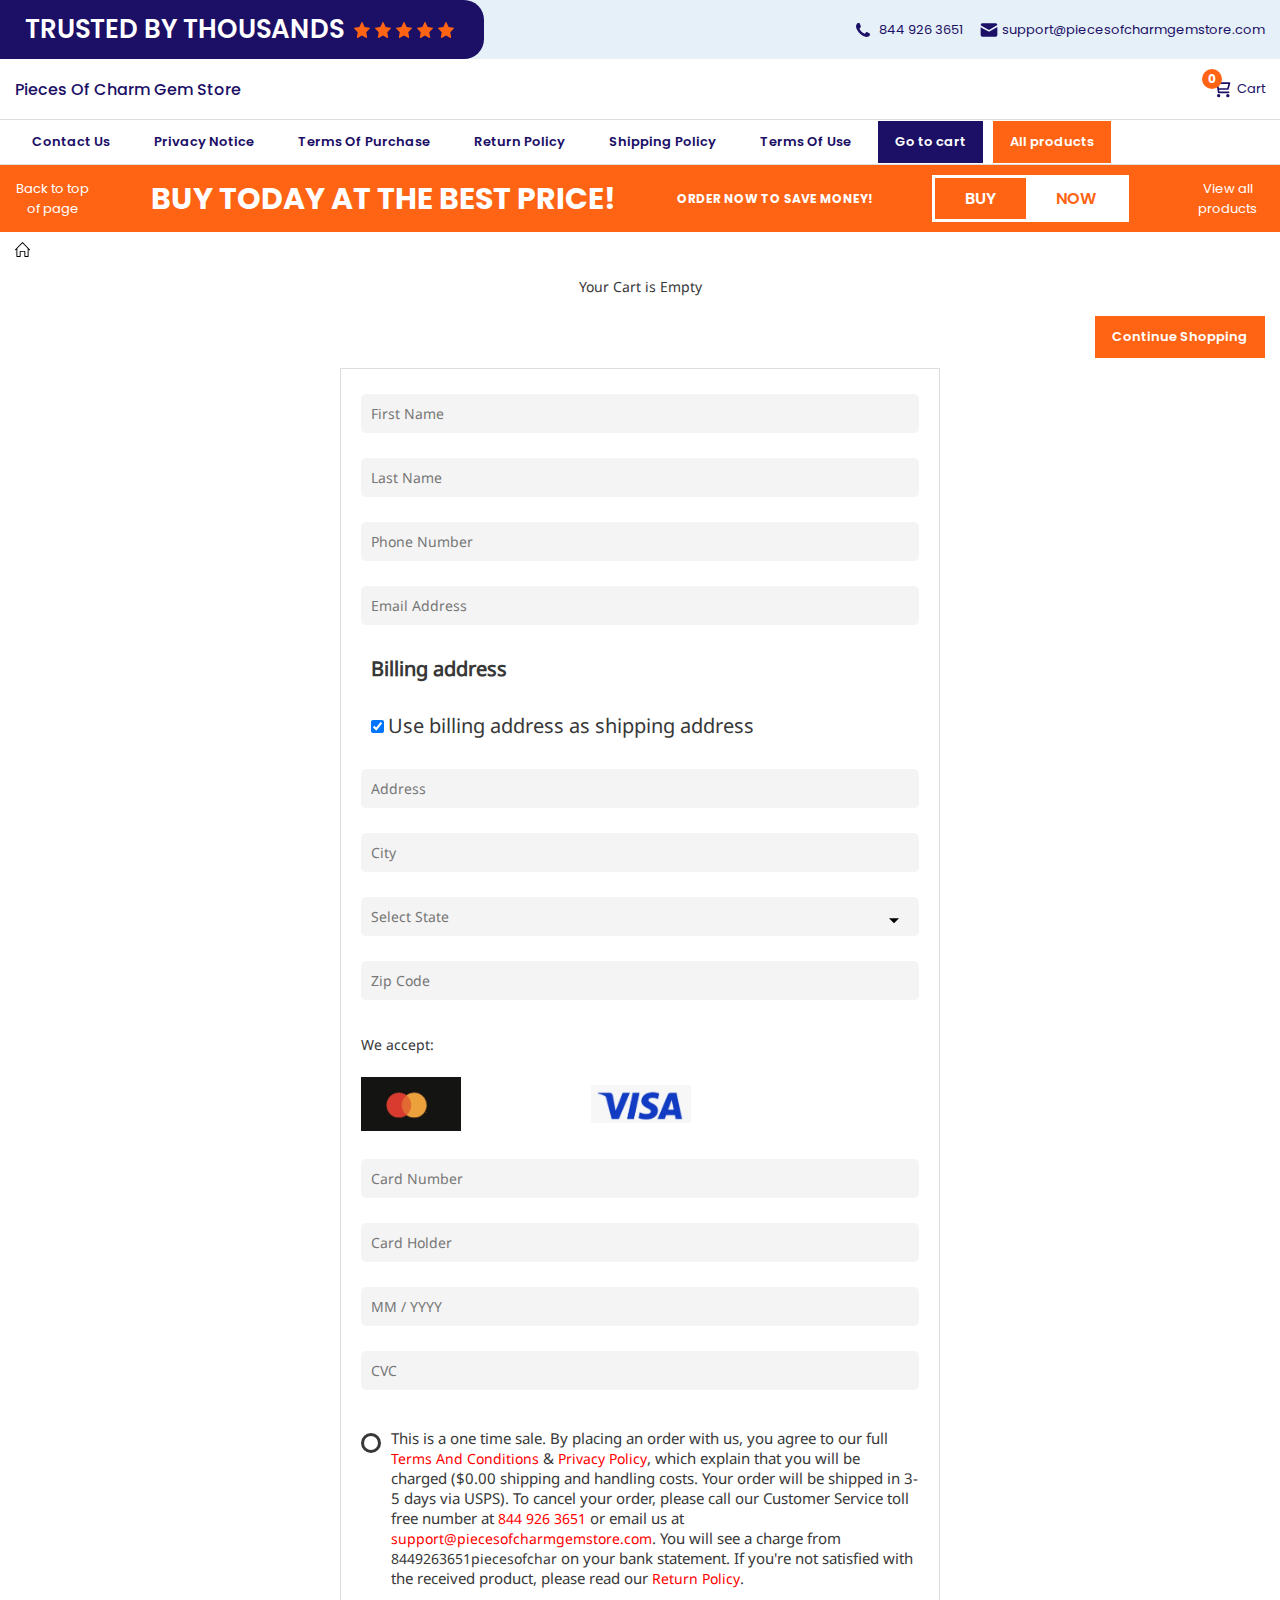
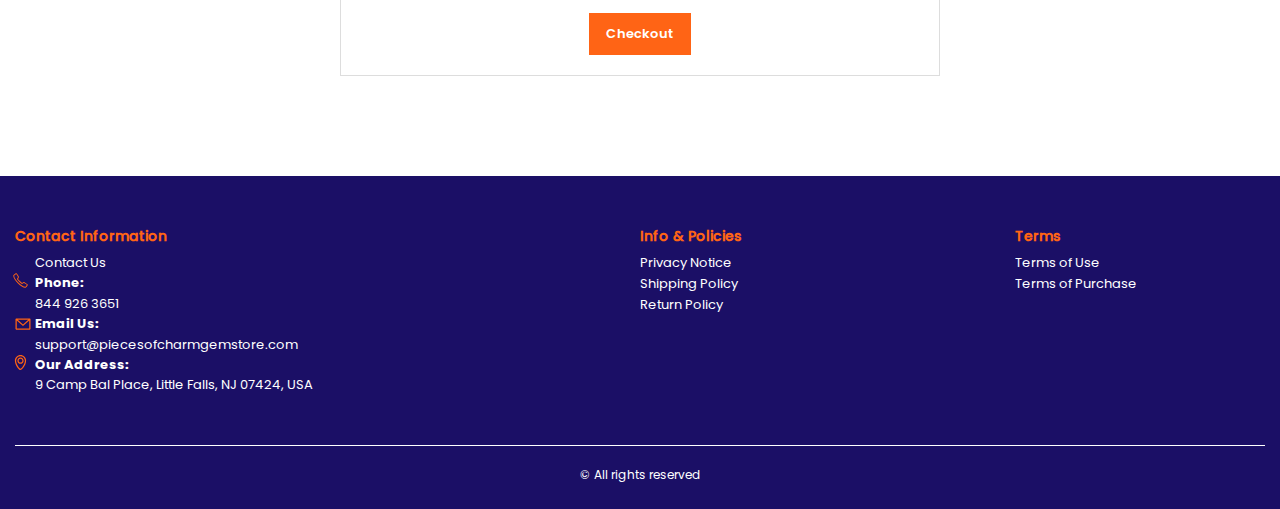
<file: shop.html>
<!DOCTYPE html>
<html lang="en">

<head>
  <meta charset="UTF-8" />
  <meta http-equiv="X-UA-Compatible" content="IE=edge" />
  <meta name="viewport" content="width=device-width, initial-scale=1.0" />
  <link rel="stylesheet" href="./css/style.css" />
  <title>Shop</title>
</head>

<body>



  <div class="wrapper">
           <div class="mobile-menu js-mobile-menu">
      <button class="mobile-menu-btn js-open-menu">
        <ul class="lines">
          <li></li>
          <li></li>
          <li></li>
        </ul>
        <span>Menu</span>
      </button>
      <ul class="mobile-menu-list">
        <li>
          <a href="./contacts.html">Contact Us</a>
        </li>
        <li>
          <a href="./privacy.html">Privacy Notice</a>
        </li>
        <li>
          <a href="./purchase.html">Terms of Purchase</a>
        </li>
        <li>
          <a href="./return.html">Return Policy</a>
        </li>
        <li>
          <a href="./shipping.html">Shipping Policy</a>
        </li>
        <li>
          <a href="./use.html">Terms of Use</a>
        </li>
      </ul>
    </div>
    

    <main class="main bg-main">
      <div class="header__wrapper">
        <div class="header__wrapper-top">
          <div class="header-top-container">
            <div class="header-top-left">
              <p>Trusted By Thousands</p>
              <div class="header-stars">
                <svg xmlns="http://www.w3.org/2000/svg" xmlns:xlink="http://www.w3.org/1999/xlink" width="800px"
                  height="800px" viewBox="0 0 64 64" enable-background="new 0 0 64 64" xml:space="preserve">
                  <path d="M63.893,24.277c-0.238-0.711-0.854-1.229-1.595-1.343l-19.674-3.006L33.809,1.15
	C33.479,0.448,32.773,0,31.998,0s-1.48,0.448-1.811,1.15l-8.815,18.778L1.698,22.935c-0.741,0.113-1.356,0.632-1.595,1.343
	c-0.238,0.71-0.059,1.494,0.465,2.031l14.294,14.657L11.484,61.67c-0.124,0.756,0.195,1.517,0.822,1.957
	c0.344,0.243,0.747,0.366,1.151,0.366c0.332,0,0.666-0.084,0.968-0.25l17.572-9.719l17.572,9.719c0.302,0.166,0.636,0.25,0.968,0.25
	c0.404,0,0.808-0.123,1.151-0.366c0.627-0.44,0.946-1.201,0.822-1.957l-3.378-20.704l14.294-14.657
	C63.951,25.771,64.131,24.987,63.893,24.277z" />
                </svg>
                <svg xmlns="http://www.w3.org/2000/svg" xmlns:xlink="http://www.w3.org/1999/xlink" width="800px"
                  height="800px" viewBox="0 0 64 64" enable-background="new 0 0 64 64" xml:space="preserve">
                  <path d="M63.893,24.277c-0.238-0.711-0.854-1.229-1.595-1.343l-19.674-3.006L33.809,1.15
	C33.479,0.448,32.773,0,31.998,0s-1.48,0.448-1.811,1.15l-8.815,18.778L1.698,22.935c-0.741,0.113-1.356,0.632-1.595,1.343
	c-0.238,0.71-0.059,1.494,0.465,2.031l14.294,14.657L11.484,61.67c-0.124,0.756,0.195,1.517,0.822,1.957
	c0.344,0.243,0.747,0.366,1.151,0.366c0.332,0,0.666-0.084,0.968-0.25l17.572-9.719l17.572,9.719c0.302,0.166,0.636,0.25,0.968,0.25
	c0.404,0,0.808-0.123,1.151-0.366c0.627-0.44,0.946-1.201,0.822-1.957l-3.378-20.704l14.294-14.657
	C63.951,25.771,64.131,24.987,63.893,24.277z" />
                </svg>
                <svg xmlns="http://www.w3.org/2000/svg" xmlns:xlink="http://www.w3.org/1999/xlink" width="800px"
                  height="800px" viewBox="0 0 64 64" enable-background="new 0 0 64 64" xml:space="preserve">
                  <path d="M63.893,24.277c-0.238-0.711-0.854-1.229-1.595-1.343l-19.674-3.006L33.809,1.15
	C33.479,0.448,32.773,0,31.998,0s-1.48,0.448-1.811,1.15l-8.815,18.778L1.698,22.935c-0.741,0.113-1.356,0.632-1.595,1.343
	c-0.238,0.71-0.059,1.494,0.465,2.031l14.294,14.657L11.484,61.67c-0.124,0.756,0.195,1.517,0.822,1.957
	c0.344,0.243,0.747,0.366,1.151,0.366c0.332,0,0.666-0.084,0.968-0.25l17.572-9.719l17.572,9.719c0.302,0.166,0.636,0.25,0.968,0.25
	c0.404,0,0.808-0.123,1.151-0.366c0.627-0.44,0.946-1.201,0.822-1.957l-3.378-20.704l14.294-14.657
	C63.951,25.771,64.131,24.987,63.893,24.277z" />
                </svg>
                <svg xmlns="http://www.w3.org/2000/svg" xmlns:xlink="http://www.w3.org/1999/xlink" width="800px"
                  height="800px" viewBox="0 0 64 64" enable-background="new 0 0 64 64" xml:space="preserve">
                  <path d="M63.893,24.277c-0.238-0.711-0.854-1.229-1.595-1.343l-19.674-3.006L33.809,1.15
	C33.479,0.448,32.773,0,31.998,0s-1.48,0.448-1.811,1.15l-8.815,18.778L1.698,22.935c-0.741,0.113-1.356,0.632-1.595,1.343
	c-0.238,0.71-0.059,1.494,0.465,2.031l14.294,14.657L11.484,61.67c-0.124,0.756,0.195,1.517,0.822,1.957
	c0.344,0.243,0.747,0.366,1.151,0.366c0.332,0,0.666-0.084,0.968-0.25l17.572-9.719l17.572,9.719c0.302,0.166,0.636,0.25,0.968,0.25
	c0.404,0,0.808-0.123,1.151-0.366c0.627-0.44,0.946-1.201,0.822-1.957l-3.378-20.704l14.294-14.657
	C63.951,25.771,64.131,24.987,63.893,24.277z" />
                </svg>
                <svg xmlns="http://www.w3.org/2000/svg" xmlns:xlink="http://www.w3.org/1999/xlink" width="800px"
                  height="800px" viewBox="0 0 64 64" enable-background="new 0 0 64 64" xml:space="preserve">
                  <path d="M63.893,24.277c-0.238-0.711-0.854-1.229-1.595-1.343l-19.674-3.006L33.809,1.15
	C33.479,0.448,32.773,0,31.998,0s-1.48,0.448-1.811,1.15l-8.815,18.778L1.698,22.935c-0.741,0.113-1.356,0.632-1.595,1.343
	c-0.238,0.71-0.059,1.494,0.465,2.031l14.294,14.657L11.484,61.67c-0.124,0.756,0.195,1.517,0.822,1.957
	c0.344,0.243,0.747,0.366,1.151,0.366c0.332,0,0.666-0.084,0.968-0.25l17.572-9.719l17.572,9.719c0.302,0.166,0.636,0.25,0.968,0.25
	c0.404,0,0.808-0.123,1.151-0.366c0.627-0.44,0.946-1.201,0.822-1.957l-3.378-20.704l14.294-14.657
	C63.951,25.771,64.131,24.987,63.893,24.277z" />
                </svg>
              </div>
            </div>
            <ul class="header-top-list">
              <li>
                <svg width="800px" height="800px" viewBox="0 0 32 32" version="1.1" xmlns="http://www.w3.org/2000/svg">
                  <path
                    d="M0 10.375c0 0.938 0.344 1.969 0.781 3.063s1 2.125 1.438 2.906c1.188 2.063 2.719 4.094 4.469 5.781s3.813 3.094 6.125 3.938c1.344 0.531 2.688 1.125 4.188 1.125 0.75 0 1.813-0.281 2.781-0.688 0.938-0.406 1.781-1.031 2.094-1.781 0.125-0.281 0.281-0.656 0.375-1.094 0.094-0.406 0.156-0.813 0.156-1.094 0-0.156 0-0.313-0.031-0.344-0.094-0.188-0.313-0.344-0.563-0.5-0.563-0.281-0.656-0.375-1.5-0.875-0.875-0.5-1.781-1.063-2.563-1.469-0.375-0.219-0.625-0.313-0.719-0.313-0.5 0-1.125 0.688-1.656 1.438-0.563 0.75-1.188 1.438-1.625 1.438-0.219 0-0.438-0.094-0.688-0.25s-0.5-0.281-0.656-0.375c-2.75-1.563-4.594-3.406-6.156-6.125-0.188-0.313-0.625-0.969-0.625-1.313 0-0.406 0.563-0.875 1.125-1.375 0.531-0.469 1.094-1.031 1.094-1.719 0-0.094-0.063-0.375-0.188-0.781-0.281-0.813-0.656-1.75-0.969-2.656-0.156-0.438-0.281-0.75-0.313-0.906-0.063-0.094-0.094-0.219-0.125-0.375s-0.094-0.281-0.125-0.406c-0.094-0.281-0.25-0.5-0.406-0.625-0.156-0.063-0.531-0.156-0.906-0.188-0.375 0-0.813-0.031-1-0.031-0.094 0-0.219 0-0.344 0.031h-0.406c-1 0.438-1.719 1.313-2.25 2.344-0.5 1.031-0.813 2.188-0.813 3.219z">
                  </path>
                </svg>
                <a href="" class="js_website-phone"></a>
              </li>
              <li>
                <svg width="800px" height="800px" viewBox="0 0 24 24" xmlns="http://www.w3.org/2000/svg">
                  <path
                    d="M22,8.32V18a2,2,0,0,1-2,2H4a2,2,0,0,1-2-2V8.69L4,9.78l7.52,4.1A1,1,0,0,0,12,14a1,1,0,0,0,.5-.14L20,9.49Z">
                  </path>
                  <path d="M22,6h0L20,7.18l-8,4.67L4,7.5,2,6.4V6A2,2,0,0,1,4,4H20A2,2,0,0,1,22,6Z"></path>
                </svg>
                <a href="" class="js_website-email"></a>
              </li>

            </ul>
          </div>
        </div>
        <div class="container">
          <div class="header__wrapper-bottom">
            <button class="header-bottom-btn js-open-menu">
              <ul class="bottom-lines">
                <li></li>
                <li></li>
                <li></li>
              </ul>
            </button>
            <a href="./index.html" class="header-logo js_website-name">website name</a>
            <a href="./shop.html" class="cart-btn">
              <span class="cart-btn-span js_cart__span">0</span>
              <svg width="800px" height="800px" viewBox="0 0 24 24" fill="none" xmlns="http://www.w3.org/2000/svg">
                <path
                  d="M6.29977 5H21L19 12H7.37671M20 16H8L6 3H3M9 20C9 20.5523 8.55228 21 8 21C7.44772 21 7 20.5523 7 20C7 19.4477 7.44772 19 8 19C8.55228 19 9 19.4477 9 20ZM20 20C20 20.5523 19.5523 21 19 21C18.4477 21 18 20.5523 18 20C18 19.4477 18.4477 19 19 19C19.5523 19 20 19.4477 20 20Z"
                  stroke-width="2" stroke-linecap="round" stroke-linejoin="round" />
              </svg>
              <span class="cart-btn-text">Cart</span>
            </a>
          </div>

        </div>
        <div class="nav__wrapper">
          <div class="container">
            <nav class="nav">
              <ul class="menu-list">
                <li>
                  <a href="./contacts.html" class="nav__link">Contact Us</a>
                </li>
                <li>
                  <a href="./privacy.html" class="nav__link">Privacy Notice</a>
                </li>
                <li>
                  <a href="./purchase.html" class="nav__link">Terms of Purchase</a>
                </li>
                <li>
                  <a href="./return.html" class="nav__link">Return Policy</a>
                </li>
                <li>
                  <a href="./shipping.html" class="nav__link">Shipping Policy</a>
                </li>
                <li>
                  <a href="./use.html" class="nav__link">Terms of Use</a>
                </li>
              </ul>
              <a href="./shop.html" class="dark-btn btn">Go to cart</a>
              <a href="./index.html" class="light-btn btn">All products</a>
            </nav>
          </div>
        </div>
        <div class="sticky-header js-sticky">
          <div class="container">
            <a href="#top" class="sticky-link">Back to top of page</a>
            <p class="sticky-title">buy today at the best price!</p>
            <p class="sticky-text">Order now to save money!</p>
            <a href="./index.html" class="sticky-btn">
              <span>buy</span>
              <span class="light">now</span>
            </a>
            <a href="./index.html" class="sticky-link">View all products</a>
          </div>
        </div>
      </div>
     <div class="container">
        <ul class="links-list">
          <li><a href="./index.html">
              <svg width="800px" height="800px" viewBox="0 0 32 32" version="1.1" xmlns="http://www.w3.org/2000/svg">
                <path
                  d="M31.772 16.043l-15.012-15.724c-0.189-0.197-0.449-0.307-0.721-0.307s-0.533 0.111-0.722 0.307l-15.089 15.724c-0.383 0.398-0.369 1.031 0.029 1.414 0.399 0.382 1.031 0.371 1.414-0.029l1.344-1.401v14.963c0 0.552 0.448 1 1 1h6.986c0.551 0 0.998-0.445 1-0.997l0.031-9.989h7.969v9.986c0 0.552 0.448 1 1 1h6.983c0.552 0 1-0.448 1-1v-14.968l1.343 1.407c0.197 0.204 0.459 0.308 0.722 0.308 0.249 0 0.499-0.092 0.692-0.279 0.398-0.382 0.411-1.015 0.029-1.413zM26.985 14.213v15.776h-4.983v-9.986c0-0.552-0.448-1-1-1h-9.965c-0.551 0-0.998 0.445-1 0.997l-0.031 9.989h-4.989v-15.777c0-0.082-0.013-0.162-0.032-0.239l11.055-11.52 10.982 11.507c-0.021 0.081-0.036 0.165-0.036 0.252z">
                </path>
              </svg>
            </a></li>
        </ul>
      </div>
      <div class="white__wrapper ">
        <section class="products shop-products">
          <div class="container shop-container">
            <div class="sub-title__box">
              <div class="orders__block">
                <div class="js_empty-cart ">
                  <p class="sub-title">Your Cart is Empty</p>
                </div>
                <table class="orders__table js_product-table hidden">
                  <caption>
                    <h2 class="shop-products-title">Shopping Cart</h2>
                  </caption>
                  <tbody>
                  <tr class="js_table-row">
                    <th class="orders__table-title">Item</th>
               
                    <th class="orders__table-title">Price</th>
                         <th class="orders__table-title">Qty</th>
                 
                    <th class="orders__table-title">Shipping</th>
                       <th class="orders__table-title" colspan="2">Subtotal</th>
                    <!-- <th class="orders__table-title"></th> -->
                  </tr>
                 
                  <tr>
                    <td class="text total-bold-text">Total:</td>
                  
                    <td class="text"></td>
                      <td class="text js_total-quantity">2</td>
                    <td class="text"></td>
                    <td class="orders__table-title total-text js_total-price">$ 44.98</td>
                    <td></td>
                  </tr>
                  </tbody>
              </table>
                <a href="./index.html" class="btn orders__btn">Continue Shopping</a>
              </div>
            </div>
            <form action="php/handler.php" class="form js_form" method="POST" novalidate="">
              <input type="text" hidden="" name="action" id="action" value="checkout">
              <input type="text" hidden="" name="management" id="management" value="nxg">
              <input type="text" hidden="" name="country" value="US">
              <input type="text" hidden="" name="total" id="totalField" value="">
              <input type="text" hidden="" name="cart" id="cartField" value="">
              <div class="inputs-box">
              <label class="label js_label">
                <input type="text" class="input js_input" data-role="required" name="first_name" placeholder="First Name">
              </label>
        
              <label class="label js_label">
                <input type="text" class="input js_input" data-role="required" name="last_name" placeholder="Last Name">
              </label>
            </div>

            <div class="inputs-box">
              <label class="label js_label">
                <input type="number" class="input js_input js_input-limit" data-limit="10" data-role="phone" name="phone" placeholder="Phone Number">
              </label>
              
              <label class="label js_label">
                <input type="email" class="input js_input" data-role="email" name="email" placeholder="Email Address">
              </label>
              </div>
            

            <label class="form-check-label billing-label address-label">
              Billing address
            </label>

            <div class="form-check address-confirmation">
              <input class="form-check-input" type="checkbox" value="" id="toggleCheckbox" checked="" onchange="toggleAddress()">
              <label class="form-check-label confirm-label" for="flexCheckDefault">
                Use billing address as shipping address
              </label>
            </div>
            <style>
              .address-confirmation {
                margin: 3rem;
                margin-left: 1rem;
                text-align: left;
              }

              .confirm-label {
                font-size: 2rem;
              }

              .address-label {
                display: block;
                font-size: 2rem;
                margin: 3rem;
                margin-left: 1rem;
                text-align: left;
                font-weight: bold;
              }
            </style>

            <div class="inputs-box billing-address">
              <label class="label js_label">
                <input type="text" class="input js_input" data-role="address" name="address" placeholder="Address">
              </label>
              
              <label class="label js_label">
                <input type="text" class="input js_input" data-role="city" name="city" placeholder="City">
              </label>
              </div>
              <div class="inputs-box">
              <label class="label select-label js_label">
                <select name="state" class="select js_select js_input">
                  <option selected="" disabled="">Select State</option>
                  <option value="AL">Alabama</option>
                  <option value="AK">Alaska</option>
                  <option value="AZ">Arizona</option>
                  <option value="AR">Arkansas</option>
                  <option value="CA">California</option>
                  <option value="CO">Colorado</option>
                  <option value="CT">Connecticut</option>
                  <option value="DE">Delaware</option>
                  <option value="DC">District Of Columbia</option>
                  <option value="FL">Florida</option>
                  <option value="GA">Georgia</option>
                  <option value="HI">Hawaii</option>
                  <option value="ID">Idaho</option>
                  <option value="IL">Illinois</option>
                  <option value="IN">Indiana</option>
                  <option value="IA">Iowa</option>
                  <option value="KS">Kansas</option>
                  <option value="KY">Kentucky</option>
                  <option value="LA">Louisiana</option>
                  <option value="ME">Maine</option>
                  <option value="MD">Maryland</option>
                  <option value="MA">Massachusetts</option>
                  <option value="MI">Michigan</option>
                  <option value="MN">Minnesota</option>
                  <option value="MS">Mississippi</option>
                  <option value="MO">Missouri</option>
                  <option value="MT">Montana</option>
                  <option value="NE">Nebraska</option>
                  <option value="NV">Nevada</option>
                  <option value="NH">New Hampshire</option>
                  <option value="NJ">New Jersey</option>
                  <option value="NM">New Mexico</option>
                  <option value="NY">New York</option>
                  <option value="NC">North Carolina</option>
                  <option value="ND">North Dakota</option>
                  <option value="OH">Ohio</option>
                  <option value="OK">Oklahoma</option>
                  <option value="OR">Oregon</option>
                  <option value="PA">Pennsylvania</option>
                  <option value="RI">Rhode Island</option>
                  <option value="SC">South Carolina</option>
                  <option value="SD">South Dakota</option>
                  <option value="TN">Tennessee</option>
                  <option value="TX">Texas</option>
                  <option value="UT">Utah</option>
                  <option value="VT">Vermont</option>
                  <option value="VA">Virginia</option>
                  <option value="WA">Washington</option>
                  <option value="WV">West Virginia</option>
                  <option value="WI">Wisconsin</option>
                  <option value="WY">Wyoming</option>
                </select>
              </label>
              
              <label class="label js_label">
                <input type="number" class="input js_input js_input-limit" data-limit="5" data-role="zip" name="zip" placeholder="Zip Code">
              </label>
            </div>


            <label class="form-check-label shipping-label address-label" style="display: none;">
              Shipping address
            </label>

            <div class="inputs-box shipping-address js-shipping-address-unique" style="display: none;">
              <label class="label js_label">
                <input type="text" class="input js_input" data-role="address" name="address" placeholder="Address">
              </label>
              
              <label class="label js_label">
                <input type="text" class="input js_input" data-role="city" name="city" placeholder="City">
              </label>
              </div>
              <div class="inputs-box  shipping-address js-shipping-address-unique" style="display: none;">
              <label class="label select-label js_label">
                <select name="state" class="select js_select js_input">
                  <option selected="" disabled="">Select State</option>
                  <option value="AL">Alabama</option>
                  <option value="AK">Alaska</option>
                  <option value="AZ">Arizona</option>
                  <option value="AR">Arkansas</option>
                  <option value="CA">California</option>
                  <option value="CO">Colorado</option>
                  <option value="CT">Connecticut</option>
                  <option value="DE">Delaware</option>
                  <option value="DC">District Of Columbia</option>
                  <option value="FL">Florida</option>
                  <option value="GA">Georgia</option>
                  <option value="HI">Hawaii</option>
                  <option value="ID">Idaho</option>
                  <option value="IL">Illinois</option>
                  <option value="IN">Indiana</option>
                  <option value="IA">Iowa</option>
                  <option value="KS">Kansas</option>
                  <option value="KY">Kentucky</option>
                  <option value="LA">Louisiana</option>
                  <option value="ME">Maine</option>
                  <option value="MD">Maryland</option>
                  <option value="MA">Massachusetts</option>
                  <option value="MI">Michigan</option>
                  <option value="MN">Minnesota</option>
                  <option value="MS">Mississippi</option>
                  <option value="MO">Missouri</option>
                  <option value="MT">Montana</option>
                  <option value="NE">Nebraska</option>
                  <option value="NV">Nevada</option>
                  <option value="NH">New Hampshire</option>
                  <option value="NJ">New Jersey</option>
                  <option value="NM">New Mexico</option>
                  <option value="NY">New York</option>
                  <option value="NC">North Carolina</option>
                  <option value="ND">North Dakota</option>
                  <option value="OH">Ohio</option>
                  <option value="OK">Oklahoma</option>
                  <option value="OR">Oregon</option>
                  <option value="PA">Pennsylvania</option>
                  <option value="RI">Rhode Island</option>
                  <option value="SC">South Carolina</option>
                  <option value="SD">South Dakota</option>
                  <option value="TN">Tennessee</option>
                  <option value="TX">Texas</option>
                  <option value="UT">Utah</option>
                  <option value="VT">Vermont</option>
                  <option value="VA">Virginia</option>
                  <option value="WA">Washington</option>
                  <option value="WV">West Virginia</option>
                  <option value="WI">Wisconsin</option>
                  <option value="WY">Wyoming</option>
                </select>
              </label>
              
              <label class="label js_label">
                <input type="number" class="input js_input js_input-limit" data-limit="5" data-role="zip" name="zip" placeholder="Zip Code">
              </label>
            </div>

              <!-- <div class="inputs-box">
              <label class="label js_label">
                <input type="number" class="input js_input js_input-limit" data-limit="10" data-role="phone" name="phone" placeholder="Phone Number">
              </label>
              
              <label class="label js_label">
                <input type="email" class="input js_input" data-role="email" name="email" placeholder="Email Address">
              </label>
              </div> -->
              <div class="accept__box">
                <p class="text">We accept:</p>
                <ul class="accept__list">
                  <!-- <li class="accept__item">
                    <img src="./img/icons/discover.png" alt="" class="accept__img">
                  </li> -->
                  <li class="accept__item">
                    <img src="./img/icons/mastercard.png" alt="" class="accept__img">
                  </li>
                  <li class="accept__item">
                    <img src="./img/icons/visa.png" alt="" class="accept__img">
                  </li>
                </ul>
              </div>
              <div class="inputs-box">
              <label class="label js_label input__card-number js_card-number-input">
                <input type="number" class="input js_input js_input-limit" data-limit="16" data-role="card_number" name="card_number" placeholder="Card Number">
              </label>
              
              <label class="label js_label">
                <input type="text" class="input js_input" data-role="required" name="cc_name" placeholder="Card Holder">
              </label>
            </div>
            <div class="inputs-box">
              <label class="label js_label">
                <input type="text" class="input js_input js_input-limit" data-limit="7" data-role="expiration_dt" name="expiration_dt" placeholder="MM / YYYY">
              </label>


              <label class="label js_label">
                <input type="number" class="input js_input js_input-limit" data-limit="3" data-role="cvv" name="cvv" placeholder="CVC">
              </label>
            </div>

            <div>
              <input type="checkbox" class="input checkbox-input" id="checkbox">
              <label for="checkbox" class="label checkbox-label">
                This is a one time sale. By placing an order with us, you agree to our full <a href="./purchase.html" class="link">Terms And Conditions</a> &amp; 
                <a href="./privacy.html" class="link">Privacy Policy</a>, which explain that you will be charged  <span class="js_total-price"></span> 
                ($0.00 shipping and handling costs. Your order will be shipped in 3-5 days via USPS). To cancel your order, please call our Customer Service toll free number at 
                <a href="tel:844 570 0239" class="link js_website-phone">844 570 0239</a> or email us at <a href="mailto:support@SewingCraftHub.com" class="link js_website-email">support@SewingCraftHub.com</a>. You will see a charge from 
                <span class="js_website-desc">Sewing Craft Hub</span> on your bank statement. If you're not satisfied with the received product, please read our <a href="return.html" class="link">Return Policy</a>.
              </label>
            </div>
            
           
              <button type="submit" class="btn js_form-submit-btn">Checkout</button>
             
          </form>
        </section>
      </div>
    </main>

    <div class="footer__wrapper">
      <div class="container">
        <footer class="footer">
          <div class="footer-top">
            <div class="footer-contacts-block">
              <h4 class="footer-title">Contact Information</h4>
               <div class="footer-contacts-subblock">
              <a href="./contacts.html" class="footer-link">Contact Us</a>
                <ul class="footer-sub-list">
                 
                    <li>
                     
                      <span class="phone-span">Phone:</span>
                       <svg  width="800px" height="800px" viewBox="0 0 32 32" version="1.1" xmlns="http://www.w3.org/2000/svg">
    <path d="M8.194 1.156c1.169 1.612 2.563 3.694 4.175 6.237 0.406 0.688 0.344 1.512-0.181 2.481-0.2 0.406-0.706 1.331-1.512 2.787 0.887 1.25 2.238 2.787 4.056 4.6s3.331 3.169 4.538 4.056c1.45-0.85 2.381-1.369 2.788-1.575 0.525-0.281 1.031-0.425 1.512-0.425 0.363 0 0.688 0.081 0.969 0.244 1.856 1.131 3.956 2.525 6.294 4.175 0.444 0.325 0.694 0.769 0.756 1.331 0.063 0.569-0.113 1.169-0.512 1.819-0.2 0.281-0.525 0.694-0.969 1.244-0.444 0.544-1.113 1.231-2 2.056s-1.613 1.244-2.181 1.244h-0.063c-4.269-0.169-9.531-3.369-15.762-9.6-6.237-6.238-9.438-11.494-9.6-15.769 0-0.563 0.412-1.3 1.244-2.212 0.825-0.906 1.506-1.563 2.025-1.969 0.525-0.4 0.969-0.725 1.331-0.969 0.444-0.325 0.95-0.481 1.513-0.481 0.694 0 1.212 0.244 1.581 0.725zM6.194 2.425c-0.85 0.606-1.644 1.287-2.394 2.031-0.744 0.75-1.181 1.3-1.3 1.662 0.163 3.756 3.156 8.537 8.988 14.35s10.625 8.819 14.375 9.019c0.325-0.119 0.856-0.563 1.606-1.331s1.425-1.575 2.025-2.419c0.119-0.163 0.163-0.3 0.119-0.425-2.419-1.694-4.438-3.044-6.056-4.056-0.163 0-0.363 0.063-0.606 0.181-0.363 0.2-1.269 0.706-2.725 1.512l-1.031 0.606-1.031-0.669c-1.331-0.925-2.944-2.363-4.844-4.3-1.894-1.894-3.306-3.512-4.238-4.844l-0.725-0.969 0.606-1.088c0.806-1.45 1.313-2.363 1.512-2.725 0.119-0.244 0.181-0.444 0.181-0.606-1.438-2.294-2.769-4.313-3.981-6.050h-0.063c-0.156 0-0.3 0.044-0.419 0.119z"></path>
</svg>
                    <a href="" class="footer-link js_website-phone"></a>
                  </li>
                  <li>
                  
                    <span class="mail-span">Email Us:</span>
                      <svg width="800px" height="800px" viewBox="0 0 24 24" fill="none" xmlns="http://www.w3.org/2000/svg">
<path fill-rule="evenodd" clip-rule="evenodd" d="M3.75 5.25L3 6V18L3.75 18.75H20.25L21 18V6L20.25 5.25H3.75ZM4.5 7.6955V17.25H19.5V7.69525L11.9999 14.5136L4.5 7.6955ZM18.3099 6.75H5.68986L11.9999 12.4864L18.3099 6.75Z" />
</svg>
                    <a href="" class="footer-link js_website-email"></a>
                  </li>
                 <li>
                    <span class="address-span">Our Address:</span>
                    <svg  xmlns:x="&ns_extend;" xmlns:i="&ns_ai;" xmlns:graph="&ns_graphs;"
	 xmlns="http://www.w3.org/2000/svg" xmlns:xlink="http://www.w3.org/1999/xlink"  width="800px" height="800px"
	 viewBox="0 0 24 24" enable-background="new 0 0 24 24" xml:space="preserve">
<g>
	<g>
		<g>
			<path d="M12,24c-2.8,0-9-8.7-9-15c0-5,4-9,9-9c5,0,9,4,9,9c0,4-2.4,8.2-3.4,9.8C17,19.7,14.2,24,12,24z M12,2C8.1,2,5,5.1,5,9
				c0,5.6,5.6,12.7,7,13c1.4-0.3,7-7.4,7-13C19,5.1,15.9,2,12,2z"/>
		</g>
	</g>
	<g>
		<g>
			<path d="M12,14c-2.8,0-5-2.2-5-5s2.2-5,5-5s5,2.2,5,5S14.8,14,12,14z M12,6c-1.7,0-3,1.3-3,3s1.3,3,3,3s3-1.3,3-3S13.7,6,12,6z"
				/>
		</g>
	</g>
</g>
</svg>
                    <p class="footer-link-text js_website-address"></p>
                  </li>
                </ul>
                </div>
            </div>
             <div class="footer-policies-block">
                 <h4 class="footer-title">Info & Policies</h4>
                   <ul class="footer-list">

                      <li>
                    <a href="./privacy.html" class="footer-link">Privacy Notice</a>
                  </li>
                  <li>
                    <a href="./shipping.html" class="footer-link">Shipping Policy</a>
                  </li>
                  <li>
                    <a href="./return.html" class="footer-link">Return Policy</a>
                  </li>
                   </ul>
             </div>
                <div class="footer-policies-block">
                 <h4 class="footer-title">Terms</h4>
                   <ul class="footer-list">
                    <li><a href="./use.html" class="footer-link">Terms of Use</a></li>
                    <li><a href="./purchase.html" class="footer-link">Terms of Purchase</a></li>

                   </ul>
             </div>
          </div>
        
             <span class="footer__span">© All rights reserved</span>
          
        </footer>
      </div>
    </div>
  </div>
<script src="./js/jquery-3.7.1.js"></script>
  <script type='text/javascript' src='https://thebestproductmanager.com/products/prices-nxg-object'></script>
  <script type="module" src="./js/on-load.js"></script>
  <script type="module" src="./js/website-data.js"></script> 
  <script>
        function toggleAddress() {
      var addressCheckbox = document.querySelector("#toggleCheckbox:checked")
    
      if(addressCheckbox == null){
          $(".shipping-label").css("display", "block")
          $(".shipping-address").css("display", "flex")
          $(".shipping-address .js_error-span").css("display", "none")
          $(".shipping-address").removeClass("js-invisible-shipping-address");
      } else {
        $(".shipping-label").css("display", "none")
        $(".shipping-address").css("display", "none")
        $(".shipping-address").addClass("js-invisible-shipping-address");
      }
    }

    toggleAddress()
 
  </script>
  <script type="module" src="./js/validation/cards.js"></script>
  <script type="module" src="./js/validation/creditcard.js"></script>
  <script type="module" src="./js/validation/validation.js"></script>
   <script src="./js/menu.js"></script>
</body>

</html>
</file>
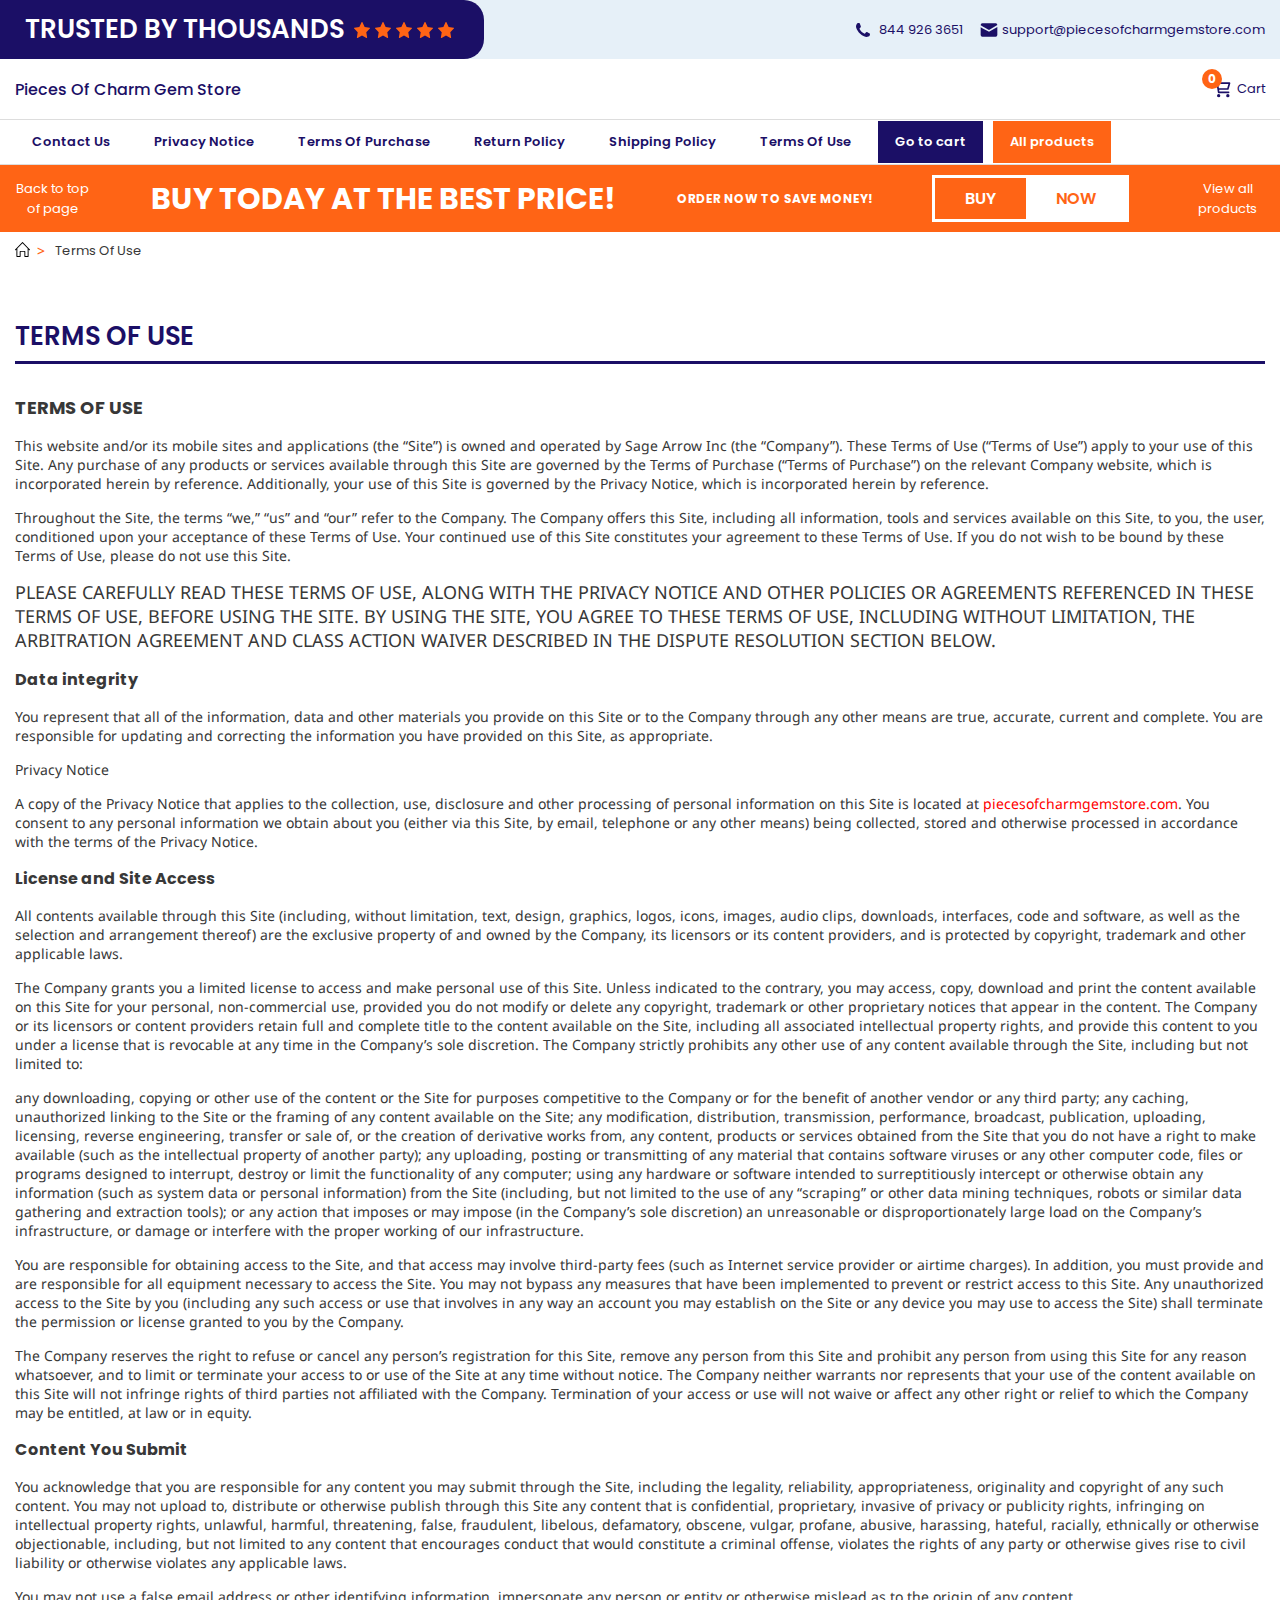
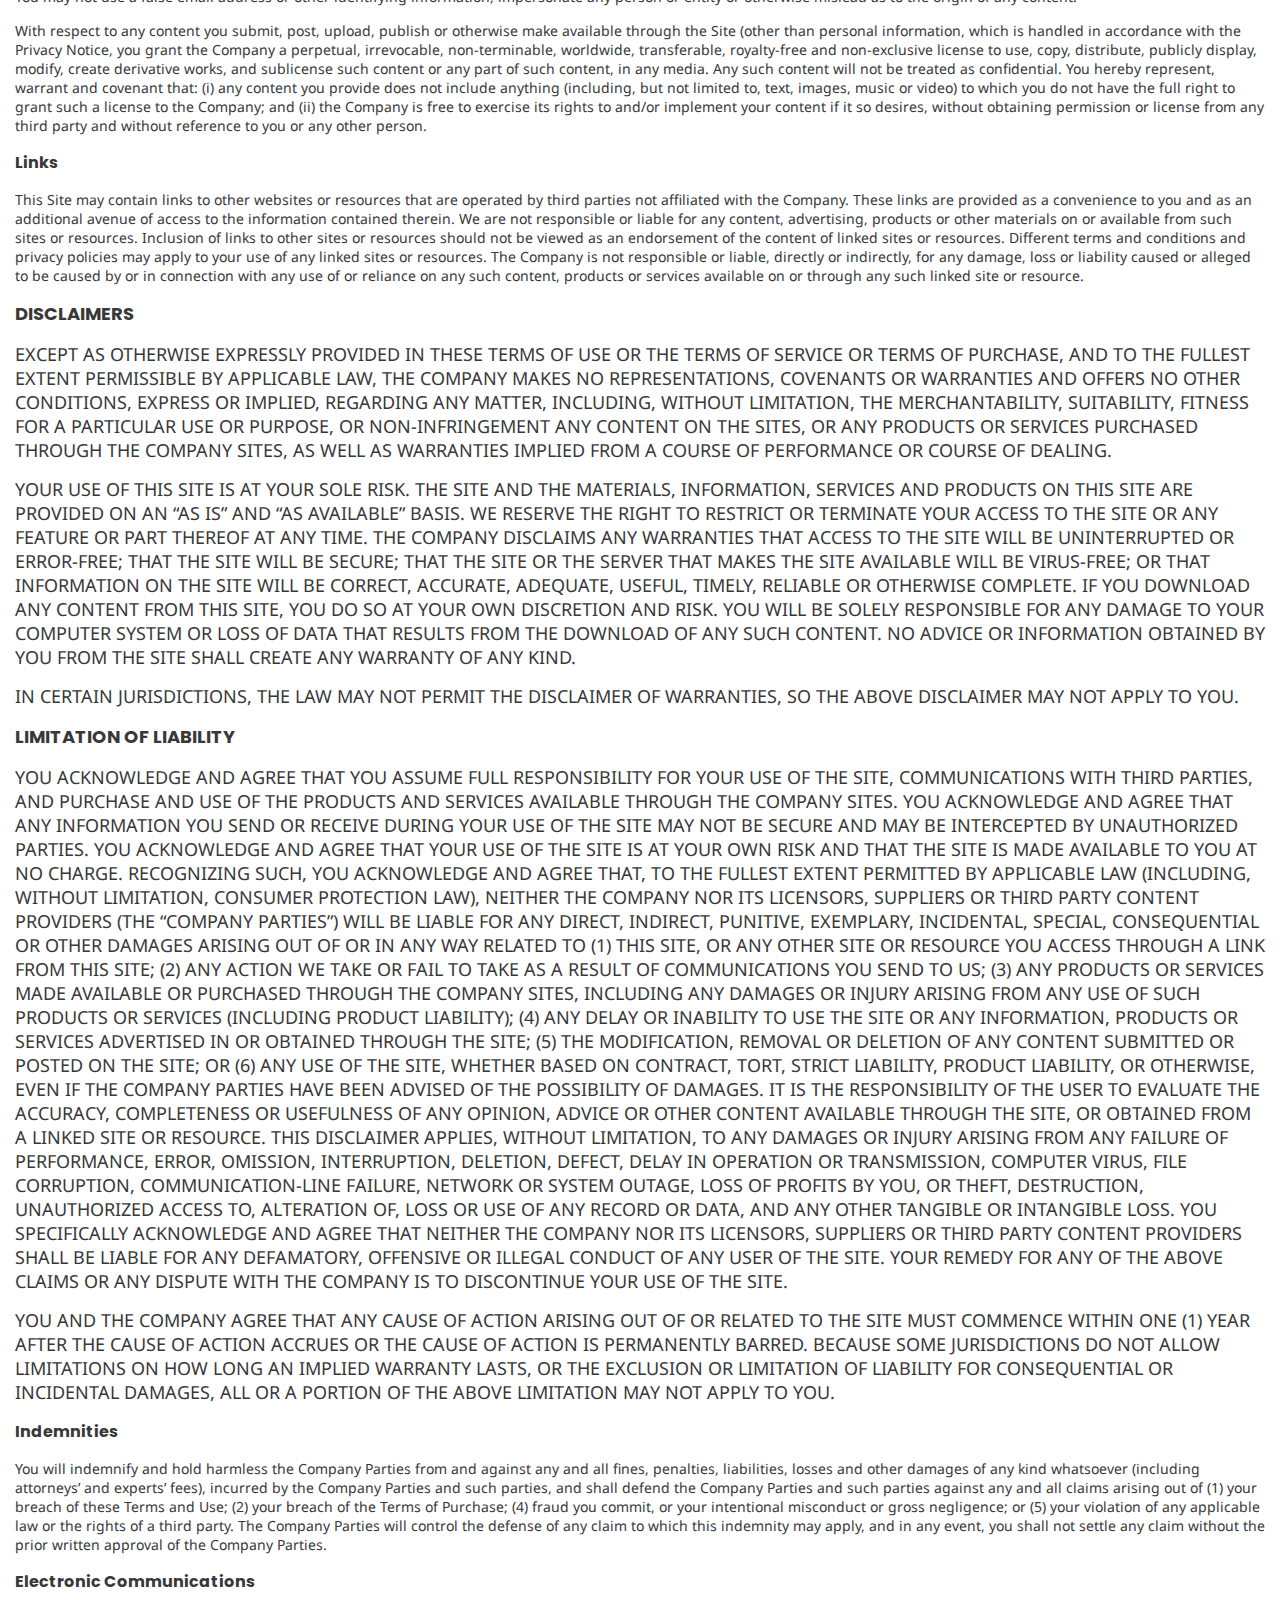
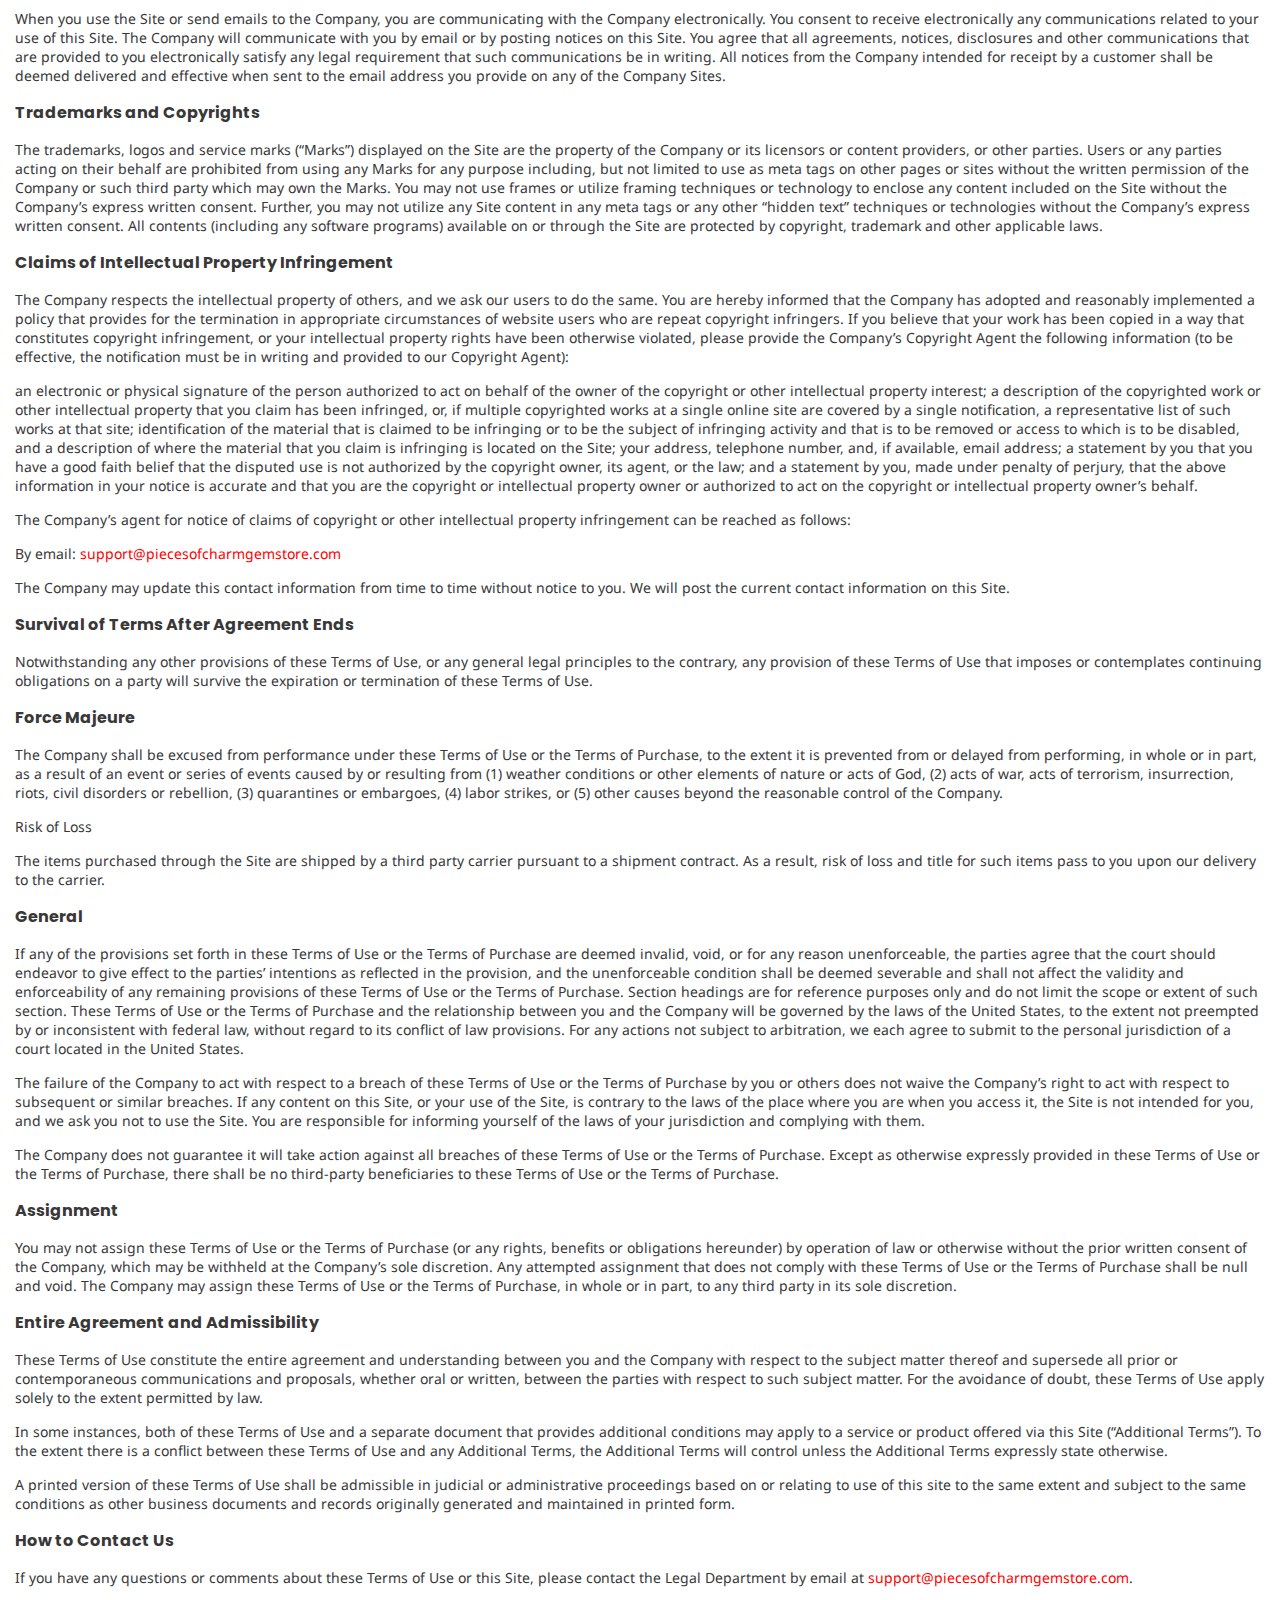
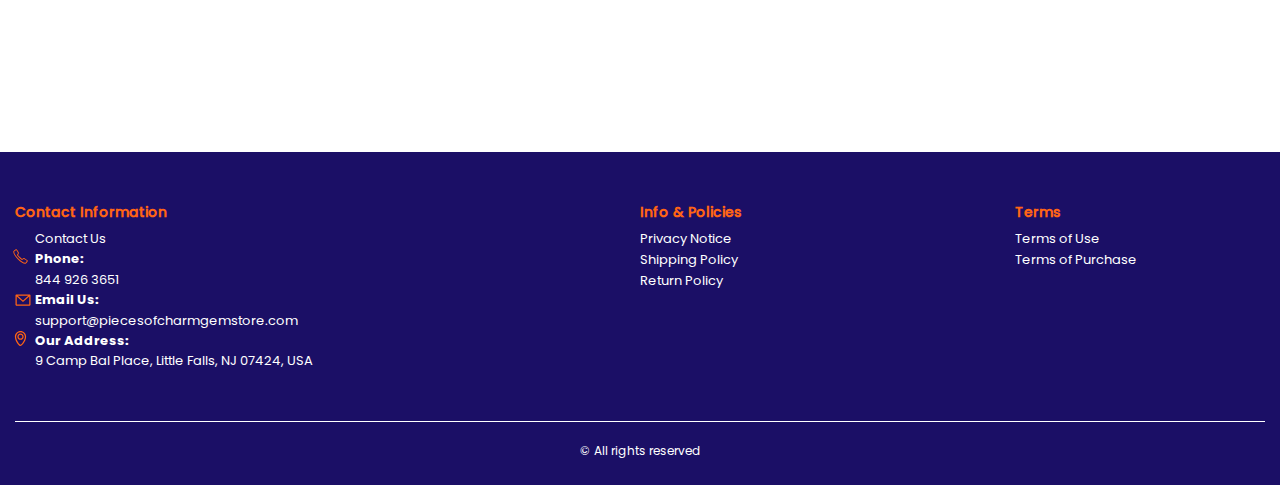
<file: use.html>
<!DOCTYPE html>
<html lang="en">
  <head>
    <meta charset="UTF-8" />
    <meta http-equiv="X-UA-Compatible" content="IE=edge" />
    <meta name="viewport" content="width=device-width, initial-scale=1.0" />
    <link rel="stylesheet" href="./css/style.css" />
    <title>Shop</title>
  </head>

  <body>
    <div class="wrapper">

      <div class="mobile-menu js-mobile-menu">
      <button class="mobile-menu-btn js-open-menu">
        <ul class="lines">
          <li></li>
          <li></li>
          <li></li>
        </ul>
        <span>Menu</span>
      </button>
      <ul class="mobile-menu-list">
        <li>
          <a href="./contacts.html">Contact Us</a>
        </li>
        <li>
          <a href="./privacy.html">Privacy Notice</a>
        </li>
        <li>
          <a href="./purchase.html">Terms of Purchase</a>
        </li>
        <li>
          <a href="./return.html">Return Policy</a>
        </li>
        <li>
          <a href="./shipping.html">Shipping Policy</a>
        </li>
        <li>
          <a href="./use.html">Terms of Use</a>
        </li>
      </ul>
    </div>
      

      <main class="main bg-main">
         <div class="header__wrapper">
        <div class="header__wrapper-top">
          <div class="header-top-container">
            <div class="header-top-left">
              <p>Trusted By Thousands</p>
              <div class="header-stars">
                <svg xmlns="http://www.w3.org/2000/svg" xmlns:xlink="http://www.w3.org/1999/xlink" width="800px"
                  height="800px" viewBox="0 0 64 64" enable-background="new 0 0 64 64" xml:space="preserve">
                  <path d="M63.893,24.277c-0.238-0.711-0.854-1.229-1.595-1.343l-19.674-3.006L33.809,1.15
	C33.479,0.448,32.773,0,31.998,0s-1.48,0.448-1.811,1.15l-8.815,18.778L1.698,22.935c-0.741,0.113-1.356,0.632-1.595,1.343
	c-0.238,0.71-0.059,1.494,0.465,2.031l14.294,14.657L11.484,61.67c-0.124,0.756,0.195,1.517,0.822,1.957
	c0.344,0.243,0.747,0.366,1.151,0.366c0.332,0,0.666-0.084,0.968-0.25l17.572-9.719l17.572,9.719c0.302,0.166,0.636,0.25,0.968,0.25
	c0.404,0,0.808-0.123,1.151-0.366c0.627-0.44,0.946-1.201,0.822-1.957l-3.378-20.704l14.294-14.657
	C63.951,25.771,64.131,24.987,63.893,24.277z" />
                </svg>
                <svg xmlns="http://www.w3.org/2000/svg" xmlns:xlink="http://www.w3.org/1999/xlink" width="800px"
                  height="800px" viewBox="0 0 64 64" enable-background="new 0 0 64 64" xml:space="preserve">
                  <path d="M63.893,24.277c-0.238-0.711-0.854-1.229-1.595-1.343l-19.674-3.006L33.809,1.15
	C33.479,0.448,32.773,0,31.998,0s-1.48,0.448-1.811,1.15l-8.815,18.778L1.698,22.935c-0.741,0.113-1.356,0.632-1.595,1.343
	c-0.238,0.71-0.059,1.494,0.465,2.031l14.294,14.657L11.484,61.67c-0.124,0.756,0.195,1.517,0.822,1.957
	c0.344,0.243,0.747,0.366,1.151,0.366c0.332,0,0.666-0.084,0.968-0.25l17.572-9.719l17.572,9.719c0.302,0.166,0.636,0.25,0.968,0.25
	c0.404,0,0.808-0.123,1.151-0.366c0.627-0.44,0.946-1.201,0.822-1.957l-3.378-20.704l14.294-14.657
	C63.951,25.771,64.131,24.987,63.893,24.277z" />
                </svg>
                <svg xmlns="http://www.w3.org/2000/svg" xmlns:xlink="http://www.w3.org/1999/xlink" width="800px"
                  height="800px" viewBox="0 0 64 64" enable-background="new 0 0 64 64" xml:space="preserve">
                  <path d="M63.893,24.277c-0.238-0.711-0.854-1.229-1.595-1.343l-19.674-3.006L33.809,1.15
	C33.479,0.448,32.773,0,31.998,0s-1.48,0.448-1.811,1.15l-8.815,18.778L1.698,22.935c-0.741,0.113-1.356,0.632-1.595,1.343
	c-0.238,0.71-0.059,1.494,0.465,2.031l14.294,14.657L11.484,61.67c-0.124,0.756,0.195,1.517,0.822,1.957
	c0.344,0.243,0.747,0.366,1.151,0.366c0.332,0,0.666-0.084,0.968-0.25l17.572-9.719l17.572,9.719c0.302,0.166,0.636,0.25,0.968,0.25
	c0.404,0,0.808-0.123,1.151-0.366c0.627-0.44,0.946-1.201,0.822-1.957l-3.378-20.704l14.294-14.657
	C63.951,25.771,64.131,24.987,63.893,24.277z" />
                </svg>
                <svg xmlns="http://www.w3.org/2000/svg" xmlns:xlink="http://www.w3.org/1999/xlink" width="800px"
                  height="800px" viewBox="0 0 64 64" enable-background="new 0 0 64 64" xml:space="preserve">
                  <path d="M63.893,24.277c-0.238-0.711-0.854-1.229-1.595-1.343l-19.674-3.006L33.809,1.15
	C33.479,0.448,32.773,0,31.998,0s-1.48,0.448-1.811,1.15l-8.815,18.778L1.698,22.935c-0.741,0.113-1.356,0.632-1.595,1.343
	c-0.238,0.71-0.059,1.494,0.465,2.031l14.294,14.657L11.484,61.67c-0.124,0.756,0.195,1.517,0.822,1.957
	c0.344,0.243,0.747,0.366,1.151,0.366c0.332,0,0.666-0.084,0.968-0.25l17.572-9.719l17.572,9.719c0.302,0.166,0.636,0.25,0.968,0.25
	c0.404,0,0.808-0.123,1.151-0.366c0.627-0.44,0.946-1.201,0.822-1.957l-3.378-20.704l14.294-14.657
	C63.951,25.771,64.131,24.987,63.893,24.277z" />
                </svg>
                <svg xmlns="http://www.w3.org/2000/svg" xmlns:xlink="http://www.w3.org/1999/xlink" width="800px"
                  height="800px" viewBox="0 0 64 64" enable-background="new 0 0 64 64" xml:space="preserve">
                  <path d="M63.893,24.277c-0.238-0.711-0.854-1.229-1.595-1.343l-19.674-3.006L33.809,1.15
	C33.479,0.448,32.773,0,31.998,0s-1.48,0.448-1.811,1.15l-8.815,18.778L1.698,22.935c-0.741,0.113-1.356,0.632-1.595,1.343
	c-0.238,0.71-0.059,1.494,0.465,2.031l14.294,14.657L11.484,61.67c-0.124,0.756,0.195,1.517,0.822,1.957
	c0.344,0.243,0.747,0.366,1.151,0.366c0.332,0,0.666-0.084,0.968-0.25l17.572-9.719l17.572,9.719c0.302,0.166,0.636,0.25,0.968,0.25
	c0.404,0,0.808-0.123,1.151-0.366c0.627-0.44,0.946-1.201,0.822-1.957l-3.378-20.704l14.294-14.657
	C63.951,25.771,64.131,24.987,63.893,24.277z" />
                </svg>
              </div>
            </div>
            <ul class="header-top-list">
              <li>
                <svg width="800px" height="800px" viewBox="0 0 32 32" version="1.1" xmlns="http://www.w3.org/2000/svg">
                  <path
                    d="M0 10.375c0 0.938 0.344 1.969 0.781 3.063s1 2.125 1.438 2.906c1.188 2.063 2.719 4.094 4.469 5.781s3.813 3.094 6.125 3.938c1.344 0.531 2.688 1.125 4.188 1.125 0.75 0 1.813-0.281 2.781-0.688 0.938-0.406 1.781-1.031 2.094-1.781 0.125-0.281 0.281-0.656 0.375-1.094 0.094-0.406 0.156-0.813 0.156-1.094 0-0.156 0-0.313-0.031-0.344-0.094-0.188-0.313-0.344-0.563-0.5-0.563-0.281-0.656-0.375-1.5-0.875-0.875-0.5-1.781-1.063-2.563-1.469-0.375-0.219-0.625-0.313-0.719-0.313-0.5 0-1.125 0.688-1.656 1.438-0.563 0.75-1.188 1.438-1.625 1.438-0.219 0-0.438-0.094-0.688-0.25s-0.5-0.281-0.656-0.375c-2.75-1.563-4.594-3.406-6.156-6.125-0.188-0.313-0.625-0.969-0.625-1.313 0-0.406 0.563-0.875 1.125-1.375 0.531-0.469 1.094-1.031 1.094-1.719 0-0.094-0.063-0.375-0.188-0.781-0.281-0.813-0.656-1.75-0.969-2.656-0.156-0.438-0.281-0.75-0.313-0.906-0.063-0.094-0.094-0.219-0.125-0.375s-0.094-0.281-0.125-0.406c-0.094-0.281-0.25-0.5-0.406-0.625-0.156-0.063-0.531-0.156-0.906-0.188-0.375 0-0.813-0.031-1-0.031-0.094 0-0.219 0-0.344 0.031h-0.406c-1 0.438-1.719 1.313-2.25 2.344-0.5 1.031-0.813 2.188-0.813 3.219z">
                  </path>
                </svg>
                <a href="" class="js_website-phone"></a>
              </li>
              <li>
                <svg width="800px" height="800px" viewBox="0 0 24 24" xmlns="http://www.w3.org/2000/svg">
                  <path
                    d="M22,8.32V18a2,2,0,0,1-2,2H4a2,2,0,0,1-2-2V8.69L4,9.78l7.52,4.1A1,1,0,0,0,12,14a1,1,0,0,0,.5-.14L20,9.49Z">
                  </path>
                  <path d="M22,6h0L20,7.18l-8,4.67L4,7.5,2,6.4V6A2,2,0,0,1,4,4H20A2,2,0,0,1,22,6Z"></path>
                </svg>
                <a href="" class="js_website-email"></a>
              </li>

            </ul>
          </div>
        </div>
        <div class="container">
          <div class="header__wrapper-bottom">
            <button class="header-bottom-btn js-open-menu">
              <ul class="bottom-lines">
                <li></li>
                <li></li>
                <li></li>
              </ul>
            </button>
            <a href="./index.html" class="header-logo js_website-name">website name</a>
            <a href="./shop.html" class="cart-btn">
              <span class="cart-btn-span js_cart__span">0</span>
              <svg width="800px" height="800px" viewBox="0 0 24 24" fill="none" xmlns="http://www.w3.org/2000/svg">
                <path
                  d="M6.29977 5H21L19 12H7.37671M20 16H8L6 3H3M9 20C9 20.5523 8.55228 21 8 21C7.44772 21 7 20.5523 7 20C7 19.4477 7.44772 19 8 19C8.55228 19 9 19.4477 9 20ZM20 20C20 20.5523 19.5523 21 19 21C18.4477 21 18 20.5523 18 20C18 19.4477 18.4477 19 19 19C19.5523 19 20 19.4477 20 20Z"
                  stroke-width="2" stroke-linecap="round" stroke-linejoin="round" />
              </svg>
              <span class="cart-btn-text">Cart</span>
            </a>
          </div>

        </div>
        <div class="nav__wrapper">
          <div class="container">
            <nav class="nav">
              <ul class="menu-list">
                <li>
                  <a href="./contacts.html" class="nav__link">Contact Us</a>
                </li>
                <li>
                  <a href="./privacy.html" class="nav__link">Privacy Notice</a>
                </li>
                <li>
                  <a href="./purchase.html" class="nav__link">Terms of Purchase</a>
                </li>
                <li>
                  <a href="./return.html" class="nav__link">Return Policy</a>
                </li>
                <li>
                  <a href="./shipping.html" class="nav__link">Shipping Policy</a>
                </li>
                <li>
                  <a href="./use.html" class="nav__link">Terms of Use</a>
                </li>
              </ul>
              <a href="./shop.html" class="dark-btn btn">Go to cart</a>
              <a href="./index.html" class="light-btn btn">All products</a>
            </nav>
          </div>
        </div>
        <div class="sticky-header js-sticky">
          <div class="container">
            <a href="#top" class="sticky-link">Back to top of page</a>
            <p class="sticky-title">buy today at the best price!</p>
            <p class="sticky-text">Order now to save money!</p>
            <a href="./index.html" class="sticky-btn">
              <span>buy</span>
              <span class="light">now</span>
            </a>
            <a href="./index.html" class="sticky-link">View all products</a>
          </div>
        </div>
      </div>
           <div class="container">
        <ul class="links-list">
          <li><a href="./index.html">
              <svg width="800px" height="800px" viewBox="0 0 32 32" version="1.1" xmlns="http://www.w3.org/2000/svg">
                <path
                  d="M31.772 16.043l-15.012-15.724c-0.189-0.197-0.449-0.307-0.721-0.307s-0.533 0.111-0.722 0.307l-15.089 15.724c-0.383 0.398-0.369 1.031 0.029 1.414 0.399 0.382 1.031 0.371 1.414-0.029l1.344-1.401v14.963c0 0.552 0.448 1 1 1h6.986c0.551 0 0.998-0.445 1-0.997l0.031-9.989h7.969v9.986c0 0.552 0.448 1 1 1h6.983c0.552 0 1-0.448 1-1v-14.968l1.343 1.407c0.197 0.204 0.459 0.308 0.722 0.308 0.249 0 0.499-0.092 0.692-0.279 0.398-0.382 0.411-1.015 0.029-1.413zM26.985 14.213v15.776h-4.983v-9.986c0-0.552-0.448-1-1-1h-9.965c-0.551 0-0.998 0.445-1 0.997l-0.031 9.989h-4.989v-15.777c0-0.082-0.013-0.162-0.032-0.239l11.055-11.52 10.982 11.507c-0.021 0.081-0.036 0.165-0.036 0.252z">
                </path>
              </svg>
            </a></li>
          <li><a href="#terms_of_use">Terms Of Use</a></li>
        </ul>
      </div>
        <div class="text-section__wrapper white__wrapper">
          <section class="text-section" id="terms_of_use">
            <div class="container">
              <h1 class="title">TERMS OF USE</h1>
              <p class="text"><span class="bold up">TERMS OF USE </span></p>
              <p class="text">
                This website and/or its mobile sites and applications (the “Site”) is owned and operated by
                <span class="js_website-corp"></span> (the “Company”). These Terms of Use (“Terms of Use”) apply to your
                use of this Site. Any purchase of any products or services available through this Site are governed by
                the Terms of Purchase (“Terms of Purchase”) on the relevant Company website, which is incorporated
                herein by reference. Additionally, your use of this Site is governed by the Privacy Notice, which is
                incorporated herein by reference.
              </p>
              <p class="text">
                Throughout the Site, the terms “we,” “us” and “our” refer to the Company. The Company offers this Site,
                including all information, tools and services available on this Site, to you, the user, conditioned upon
                your acceptance of these Terms of Use. Your continued use of this Site constitutes your agreement to
                these Terms of Use. If you do not wish to be bound by these Terms of Use, please do not use this Site.
              </p>
              <p class="text up">
                PLEASE CAREFULLY READ THESE TERMS OF USE, ALONG WITH THE PRIVACY NOTICE AND OTHER POLICIES OR AGREEMENTS
                REFERENCED IN THESE TERMS OF USE, BEFORE USING THE SITE. BY USING THE SITE, YOU AGREE TO THESE TERMS OF
                USE, INCLUDING WITHOUT LIMITATION, THE ARBITRATION AGREEMENT AND CLASS ACTION WAIVER DESCRIBED IN THE
                DISPUTE RESOLUTION SECTION BELOW.
              </p>
              <p class="text bold">Data integrity</p>
              <p class="text">
                You represent that all of the information, data and other materials you provide on this Site or to the
                Company through any other means are true, accurate, current and complete. You are responsible for
                updating and correcting the information you have provided on this Site, as appropriate.
              </p>
              <p class="text">Privacy Notice</p>
              <p class="text">
                A copy of the Privacy Notice that applies to the collection, use, disclosure and other processing of
                personal information on this Site is located at <a href="" class="link js_website-url"></a>. You consent
                to any personal information we obtain about you (either via this Site, by email, telephone or any other
                means) being collected, stored and otherwise processed in accordance with the terms of the Privacy
                Notice.
              </p>
              <p class="text bold">License and Site Access</p>
              <p class="text">
                All contents available through this Site (including, without limitation, text, design, graphics, logos,
                icons, images, audio clips, downloads, interfaces, code and software, as well as the selection and
                arrangement thereof) are the exclusive property of and owned by the Company, its licensors or its
                content providers, and is protected by copyright, trademark and other applicable laws.
              </p>
              <p class="text">
                The Company grants you a limited license to access and make personal use of this Site. Unless indicated
                to the contrary, you may access, copy, download and print the content available on this Site for your
                personal, non-commercial use, provided you do not modify or delete any copyright, trademark or other
                proprietary notices that appear in the content. The Company or its licensors or content providers retain
                full and complete title to the content available on the Site, including all associated intellectual
                property rights, and provide this content to you under a license that is revocable at any time in the
                Company’s sole discretion. The Company strictly prohibits any other use of any content available through
                the Site, including but not limited to:
              </p>
              <p class="text">
                any downloading, copying or other use of the content or the Site for purposes competitive to the Company
                or for the benefit of another vendor or any third party; any caching, unauthorized linking to the Site
                or the framing of any content available on the Site; any modification, distribution, transmission,
                performance, broadcast, publication, uploading, licensing, reverse engineering, transfer or sale of, or
                the creation of derivative works from, any content, products or services obtained from the Site that you
                do not have a right to make available (such as the intellectual property of another party); any
                uploading, posting or transmitting of any material that contains software viruses or any other computer
                code, files or programs designed to interrupt, destroy or limit the functionality of any computer; using
                any hardware or software intended to surreptitiously intercept or otherwise obtain any information (such
                as system data or personal information) from the Site (including, but not limited to the use of any
                “scraping” or other data mining techniques, robots or similar data gathering and extraction tools); or
                any action that imposes or may impose (in the Company’s sole discretion) an unreasonable or
                disproportionately large load on the Company’s infrastructure, or damage or interfere with the proper
                working of our infrastructure.
              </p>
              <p class="text">
                You are responsible for obtaining access to the Site, and that access may involve third-party fees (such
                as Internet service provider or airtime charges). In addition, you must provide and are responsible for
                all equipment necessary to access the Site. You may not bypass any measures that have been implemented
                to prevent or restrict access to this Site. Any unauthorized access to the Site by you (including any
                such access or use that involves in any way an account you may establish on the Site or any device you
                may use to access the Site) shall terminate the permission or license granted to you by the Company.
              </p>
              <p class="text">
                The Company reserves the right to refuse or cancel any person’s registration for this Site, remove any
                person from this Site and prohibit any person from using this Site for any reason whatsoever, and to
                limit or terminate your access to or use of the Site at any time without notice. The Company neither
                warrants nor represents that your use of the content available on this Site will not infringe rights of
                third parties not affiliated with the Company. Termination of your access or use will not waive or
                affect any other right or relief to which the Company may be entitled, at law or in equity.
              </p>
              <p class="text bold">Content You Submit</p>
              <p class="text">
                You acknowledge that you are responsible for any content you may submit through the Site, including the
                legality, reliability, appropriateness, originality and copyright of any such content. You may not
                upload to, distribute or otherwise publish through this Site any content that is confidential,
                proprietary, invasive of privacy or publicity rights, infringing on intellectual property rights,
                unlawful, harmful, threatening, false, fraudulent, libelous, defamatory, obscene, vulgar, profane,
                abusive, harassing, hateful, racially, ethnically or otherwise objectionable, including, but not limited
                to any content that encourages conduct that would constitute a criminal offense, violates the rights of
                any party or otherwise gives rise to civil liability or otherwise violates any applicable laws.
              </p>
              <p class="text">
                You may not use a false email address or other identifying information, impersonate any person or entity
                or otherwise mislead as to the origin of any content.
              </p>
              <p class="text">
                With respect to any content you submit, post, upload, publish or otherwise make available through the
                Site (other than personal information, which is handled in accordance with the Privacy Notice, you grant
                the Company a perpetual, irrevocable, non-terminable, worldwide, transferable, royalty-free and
                non-exclusive license to use, copy, distribute, publicly display, modify, create derivative works, and
                sublicense such content or any part of such content, in any media. Any such content will not be treated
                as confidential. You hereby represent, warrant and covenant that: (i) any content you provide does not
                include anything (including, but not limited to, text, images, music or video) to which you do not have
                the full right to grant such a license to the Company; and (ii) the Company is free to exercise its
                rights to and/or implement your content if it so desires, without obtaining permission or license from
                any third party and without reference to you or any other person.
              </p>
              <p class="text bold">Links</p>
              <p class="text">
                This Site may contain links to other websites or resources that are operated by third parties not
                affiliated with the Company. These links are provided as a convenience to you and as an additional
                avenue of access to the information contained therein. We are not responsible or liable for any content,
                advertising, products or other materials on or available from such sites or resources. Inclusion of
                links to other sites or resources should not be viewed as an endorsement of the content of linked sites
                or resources. Different terms and conditions and privacy policies may apply to your use of any linked
                sites or resources. The Company is not responsible or liable, directly or indirectly, for any damage,
                loss or liability caused or alleged to be caused by or in connection with any use of or reliance on any
                such content, products or services available on or through any such linked site or resource.
              </p>
              <p class="text bold up">DISCLAIMERS</p>
              <p class="text up">
                EXCEPT AS OTHERWISE EXPRESSLY PROVIDED IN THESE TERMS OF USE OR THE TERMS OF SERVICE OR TERMS OF
                PURCHASE, AND TO THE FULLEST EXTENT PERMISSIBLE BY APPLICABLE LAW, THE COMPANY MAKES NO REPRESENTATIONS,
                COVENANTS OR WARRANTIES AND OFFERS NO OTHER CONDITIONS, EXPRESS OR IMPLIED, REGARDING ANY MATTER,
                INCLUDING, WITHOUT LIMITATION, THE MERCHANTABILITY, SUITABILITY, FITNESS FOR A PARTICULAR USE OR
                PURPOSE, OR NON-INFRINGEMENT ANY CONTENT ON THE SITES, OR ANY PRODUCTS OR SERVICES PURCHASED THROUGH THE
                COMPANY SITES, AS WELL AS WARRANTIES IMPLIED FROM A COURSE OF PERFORMANCE OR COURSE OF DEALING.
              </p>
              <p class="text up">
                YOUR USE OF THIS SITE IS AT YOUR SOLE RISK. THE SITE AND THE MATERIALS, INFORMATION, SERVICES AND
                PRODUCTS ON THIS SITE ARE PROVIDED ON AN “AS IS” AND “AS AVAILABLE” BASIS. WE RESERVE THE RIGHT TO
                RESTRICT OR TERMINATE YOUR ACCESS TO THE SITE OR ANY FEATURE OR PART THEREOF AT ANY TIME. THE COMPANY
                DISCLAIMS ANY WARRANTIES THAT ACCESS TO THE SITE WILL BE UNINTERRUPTED OR ERROR-FREE; THAT THE SITE WILL
                BE SECURE; THAT THE SITE OR THE SERVER THAT MAKES THE SITE AVAILABLE WILL BE VIRUS-FREE; OR THAT
                INFORMATION ON THE SITE WILL BE CORRECT, ACCURATE, ADEQUATE, USEFUL, TIMELY, RELIABLE OR OTHERWISE
                COMPLETE. IF YOU DOWNLOAD ANY CONTENT FROM THIS SITE, YOU DO SO AT YOUR OWN DISCRETION AND RISK. YOU
                WILL BE SOLELY RESPONSIBLE FOR ANY DAMAGE TO YOUR COMPUTER SYSTEM OR LOSS OF DATA THAT RESULTS FROM THE
                DOWNLOAD OF ANY SUCH CONTENT. NO ADVICE OR INFORMATION OBTAINED BY YOU FROM THE SITE SHALL CREATE ANY
                WARRANTY OF ANY KIND.
              </p>
              <p class="text up">
                IN CERTAIN JURISDICTIONS, THE LAW MAY NOT PERMIT THE DISCLAIMER OF WARRANTIES, SO THE ABOVE DISCLAIMER
                MAY NOT APPLY TO YOU.
              </p>
              <p class="text up bold">LIMITATION OF LIABILITY</p>
              <p class="text up">
                YOU ACKNOWLEDGE AND AGREE THAT YOU ASSUME FULL RESPONSIBILITY FOR YOUR USE OF THE SITE, COMMUNICATIONS
                WITH THIRD PARTIES, AND PURCHASE AND USE OF THE PRODUCTS AND SERVICES AVAILABLE THROUGH THE COMPANY
                SITES. YOU ACKNOWLEDGE AND AGREE THAT ANY INFORMATION YOU SEND OR RECEIVE DURING YOUR USE OF THE SITE
                MAY NOT BE SECURE AND MAY BE INTERCEPTED BY UNAUTHORIZED PARTIES. YOU ACKNOWLEDGE AND AGREE THAT YOUR
                USE OF THE SITE IS AT YOUR OWN RISK AND THAT THE SITE IS MADE AVAILABLE TO YOU AT NO CHARGE. RECOGNIZING
                SUCH, YOU ACKNOWLEDGE AND AGREE THAT, TO THE FULLEST EXTENT PERMITTED BY APPLICABLE LAW (INCLUDING,
                WITHOUT LIMITATION, CONSUMER PROTECTION LAW), NEITHER THE COMPANY NOR ITS LICENSORS, SUPPLIERS OR THIRD
                PARTY CONTENT PROVIDERS (THE “COMPANY PARTIES”) WILL BE LIABLE FOR ANY DIRECT, INDIRECT, PUNITIVE,
                EXEMPLARY, INCIDENTAL, SPECIAL, CONSEQUENTIAL OR OTHER DAMAGES ARISING OUT OF OR IN ANY WAY RELATED TO
                (1) THIS SITE, OR ANY OTHER SITE OR RESOURCE YOU ACCESS THROUGH A LINK FROM THIS SITE; (2) ANY ACTION WE
                TAKE OR FAIL TO TAKE AS A RESULT OF COMMUNICATIONS YOU SEND TO US; (3) ANY PRODUCTS OR SERVICES MADE
                AVAILABLE OR PURCHASED THROUGH THE COMPANY SITES, INCLUDING ANY DAMAGES OR INJURY ARISING FROM ANY USE
                OF SUCH PRODUCTS OR SERVICES (INCLUDING PRODUCT LIABILITY); (4) ANY DELAY OR INABILITY TO USE THE SITE
                OR ANY INFORMATION, PRODUCTS OR SERVICES ADVERTISED IN OR OBTAINED THROUGH THE SITE; (5) THE
                MODIFICATION, REMOVAL OR DELETION OF ANY CONTENT SUBMITTED OR POSTED ON THE SITE; OR (6) ANY USE OF THE
                SITE, WHETHER BASED ON CONTRACT, TORT, STRICT LIABILITY, PRODUCT LIABILITY, OR OTHERWISE, EVEN IF THE
                COMPANY PARTIES HAVE BEEN ADVISED OF THE POSSIBILITY OF DAMAGES. IT IS THE RESPONSIBILITY OF THE USER TO
                EVALUATE THE ACCURACY, COMPLETENESS OR USEFULNESS OF ANY OPINION, ADVICE OR OTHER CONTENT AVAILABLE
                THROUGH THE SITE, OR OBTAINED FROM A LINKED SITE OR RESOURCE. THIS DISCLAIMER APPLIES, WITHOUT
                LIMITATION, TO ANY DAMAGES OR INJURY ARISING FROM ANY FAILURE OF PERFORMANCE, ERROR, OMISSION,
                INTERRUPTION, DELETION, DEFECT, DELAY IN OPERATION OR TRANSMISSION, COMPUTER VIRUS, FILE CORRUPTION,
                COMMUNICATION-LINE FAILURE, NETWORK OR SYSTEM OUTAGE, LOSS OF PROFITS BY YOU, OR THEFT, DESTRUCTION,
                UNAUTHORIZED ACCESS TO, ALTERATION OF, LOSS OR USE OF ANY RECORD OR DATA, AND ANY OTHER TANGIBLE OR
                INTANGIBLE LOSS. YOU SPECIFICALLY ACKNOWLEDGE AND AGREE THAT NEITHER THE COMPANY NOR ITS LICENSORS,
                SUPPLIERS OR THIRD PARTY CONTENT PROVIDERS SHALL BE LIABLE FOR ANY DEFAMATORY, OFFENSIVE OR ILLEGAL
                CONDUCT OF ANY USER OF THE SITE. YOUR REMEDY FOR ANY OF THE ABOVE CLAIMS OR ANY DISPUTE WITH THE COMPANY
                IS TO DISCONTINUE YOUR USE OF THE SITE.
              </p>
              <p class="text up">
                YOU AND THE COMPANY AGREE THAT ANY CAUSE OF ACTION ARISING OUT OF OR RELATED TO THE SITE MUST COMMENCE
                WITHIN ONE (1) YEAR AFTER THE CAUSE OF ACTION ACCRUES OR THE CAUSE OF ACTION IS PERMANENTLY BARRED.
                BECAUSE SOME JURISDICTIONS DO NOT ALLOW LIMITATIONS ON HOW LONG AN IMPLIED WARRANTY LASTS, OR THE
                EXCLUSION OR LIMITATION OF LIABILITY FOR CONSEQUENTIAL OR INCIDENTAL DAMAGES, ALL OR A PORTION OF THE
                ABOVE LIMITATION MAY NOT APPLY TO YOU.
              </p>
              <p class="text bold">Indemnities</p>
              <p class="text">
                You will indemnify and hold harmless the Company Parties from and against any and all fines, penalties,
                liabilities, losses and other damages of any kind whatsoever (including attorneys’ and experts’ fees),
                incurred by the Company Parties and such parties, and shall defend the Company Parties and such parties
                against any and all claims arising out of (1) your breach of these Terms and Use; (2) your breach of the
                Terms of Purchase; (4) fraud you commit, or your intentional misconduct or gross negligence; or (5) your
                violation of any applicable law or the rights of a third party. The Company Parties will control the
                defense of any claim to which this indemnity may apply, and in any event, you shall not settle any claim
                without the prior written approval of the Company Parties.
              </p>
              <p class="text bold">Electronic Communications</p>
              <p class="text">
                When you use the Site or send emails to the Company, you are communicating with the Company
                electronically. You consent to receive electronically any communications related to your use of this
                Site. The Company will communicate with you by email or by posting notices on this Site. You agree that
                all agreements, notices, disclosures and other communications that are provided to you electronically
                satisfy any legal requirement that such communications be in writing. All notices from the Company
                intended for receipt by a customer shall be deemed delivered and effective when sent to the email
                address you provide on any of the Company Sites.
              </p>
              <p class="text bold">Trademarks and Copyrights</p>
              <p class="text">
                The trademarks, logos and service marks (“Marks”) displayed on the Site are the property of the Company
                or its licensors or content providers, or other parties. Users or any parties acting on their behalf are
                prohibited from using any Marks for any purpose including, but not limited to use as meta tags on other
                pages or sites without the written permission of the Company or such third party which may own the
                Marks. You may not use frames or utilize framing techniques or technology to enclose any content
                included on the Site without the Company’s express written consent. Further, you may not utilize any
                Site content in any meta tags or any other “hidden text” techniques or technologies without the
                Company’s express written consent. All contents (including any software programs) available on or
                through the Site are protected by copyright, trademark and other applicable laws.
              </p>
              <p class="text bold">Claims of Intellectual Property Infringement</p>
              <p class="text">
                The Company respects the intellectual property of others, and we ask our users to do the same. You are
                hereby informed that the Company has adopted and reasonably implemented a policy that provides for the
                termination in appropriate circumstances of website users who are repeat copyright infringers. If you
                believe that your work has been copied in a way that constitutes copyright infringement, or your
                intellectual property rights have been otherwise violated, please provide the Company’s Copyright Agent
                the following information (to be effective, the notification must be in writing and provided to our
                Copyright Agent):
              </p>
              <p class="text">
                an electronic or physical signature of the person authorized to act on behalf of the owner of the
                copyright or other intellectual property interest; a description of the copyrighted work or other
                intellectual property that you claim has been infringed, or, if multiple copyrighted works at a single
                online site are covered by a single notification, a representative list of such works at that site;
                identification of the material that is claimed to be infringing or to be the subject of infringing
                activity and that is to be removed or access to which is to be disabled, and a description of where the
                material that you claim is infringing is located on the Site; your address, telephone number, and, if
                available, email address; a statement by you that you have a good faith belief that the disputed use is
                not authorized by the copyright owner, its agent, or the law; and a statement by you, made under penalty
                of perjury, that the above information in your notice is accurate and that you are the copyright or
                intellectual property owner or authorized to act on the copyright or intellectual property owner’s
                behalf.
              </p>
              <p class="text">
                The Company’s agent for notice of claims of copyright or other intellectual property infringement can be
                reached as follows:
              </p>
              <p class="text">By email: <a href="" class="link js_website-email"></a></p>
              <p class="text">
                The Company may update this contact information from time to time without notice to you. We will post
                the current contact information on this Site.
              </p>
              <p class="text bold">Survival of Terms After Agreement Ends</p>
              <p class="text">
                Notwithstanding any other provisions of these Terms of Use, or any general legal principles to the
                contrary, any provision of these Terms of Use that imposes or contemplates continuing obligations on a
                party will survive the expiration or termination of these Terms of Use.
              </p>
              <p class="text bold">Force Majeure</p>
              <p class="text">
                The Company shall be excused from performance under these Terms of Use or the Terms of Purchase, to the
                extent it is prevented from or delayed from performing, in whole or in part, as a result of an event or
                series of events caused by or resulting from (1) weather conditions or other elements of nature or acts
                of God, (2) acts of war, acts of terrorism, insurrection, riots, civil disorders or rebellion, (3)
                quarantines or embargoes, (4) labor strikes, or (5) other causes beyond the reasonable control of the
                Company.
              </p>
              <p class="text">Risk of Loss</p>
              <p class="text">
                The items purchased through the Site are shipped by a third party carrier pursuant to a shipment
                contract. As a result, risk of loss and title for such items pass to you upon our delivery to the
                carrier.
              </p>
              <p class="text bold">General</p>
              <p class="text">
                If any of the provisions set forth in these Terms of Use or the Terms of Purchase are deemed invalid,
                void, or for any reason unenforceable, the parties agree that the court should endeavor to give effect
                to the parties’ intentions as reflected in the provision, and the unenforceable condition shall be
                deemed severable and shall not affect the validity and enforceability of any remaining provisions of
                these Terms of Use or the Terms of Purchase. Section headings are for reference purposes only and do not
                limit the scope or extent of such section. These Terms of Use or the Terms of Purchase and the
                relationship between you and the Company will be governed by the laws of the United States, to the
                extent not preempted by or inconsistent with federal law, without regard to its conflict of law
                provisions. For any actions not subject to arbitration, we each agree to submit to the personal
                jurisdiction of a court located in the United States.
              </p>
              <p class="text">
                The failure of the Company to act with respect to a breach of these Terms of Use or the Terms of
                Purchase by you or others does not waive the Company’s right to act with respect to subsequent or
                similar breaches. If any content on this Site, or your use of the Site, is contrary to the laws of the
                place where you are when you access it, the Site is not intended for you, and we ask you not to use the
                Site. You are responsible for informing yourself of the laws of your jurisdiction and complying with
                them.
              </p>
              <p class="text">
                The Company does not guarantee it will take action against all breaches of these Terms of Use or the
                Terms of Purchase. Except as otherwise expressly provided in these Terms of Use or the Terms of
                Purchase, there shall be no third-party beneficiaries to these Terms of Use or the Terms of Purchase.
              </p>
              <p class="text bold">Assignment</p>
              <p class="text">
                You may not assign these Terms of Use or the Terms of Purchase (or any rights, benefits or obligations
                hereunder) by operation of law or otherwise without the prior written consent of the Company, which may
                be withheld at the Company’s sole discretion. Any attempted assignment that does not comply with these
                Terms of Use or the Terms of Purchase shall be null and void. The Company may assign these Terms of Use
                or the Terms of Purchase, in whole or in part, to any third party in its sole discretion.
              </p>
              <p class="text bold">Entire Agreement and Admissibility</p>
              <p class="text">
                These Terms of Use constitute the entire agreement and understanding between you and the Company with
                respect to the subject matter thereof and supersede all prior or contemporaneous communications and
                proposals, whether oral or written, between the parties with respect to such subject matter. For the
                avoidance of doubt, these Terms of Use apply solely to the extent permitted by law.
              </p>
              <p class="text">
                In some instances, both of these Terms of Use and a separate document that provides additional
                conditions may apply to a service or product offered via this Site (“Additional Terms”). To the extent
                there is a conflict between these Terms of Use and any Additional Terms, the Additional Terms will
                control unless the Additional Terms expressly state otherwise.
              </p>
              <p class="text">
                A printed version of these Terms of Use shall be admissible in judicial or administrative proceedings
                based on or relating to use of this site to the same extent and subject to the same conditions as other
                business documents and records originally generated and maintained in printed form.
              </p>
              <p class="text bold">How to Contact Us</p>
              <p class="text">
                If you have any questions or comments about these Terms of Use or this Site, please contact the Legal
                Department by email at <a href="" class="text link js_website-email"></a>.
              </p>
            </div>
          </section>
        </div>
      </main>

       <div class="footer__wrapper">
      <div class="container">
        <footer class="footer">
          <div class="footer-top">
            <div class="footer-contacts-block">
              <h4 class="footer-title">Contact Information</h4>
               <div class="footer-contacts-subblock">
              <a href="./contacts.html" class="footer-link">Contact Us</a>
                <ul class="footer-sub-list">
                 
                    <li>
                     
                      <span class="phone-span">Phone:</span>
                       <svg  width="800px" height="800px" viewBox="0 0 32 32" version="1.1" xmlns="http://www.w3.org/2000/svg">
    <path d="M8.194 1.156c1.169 1.612 2.563 3.694 4.175 6.237 0.406 0.688 0.344 1.512-0.181 2.481-0.2 0.406-0.706 1.331-1.512 2.787 0.887 1.25 2.238 2.787 4.056 4.6s3.331 3.169 4.538 4.056c1.45-0.85 2.381-1.369 2.788-1.575 0.525-0.281 1.031-0.425 1.512-0.425 0.363 0 0.688 0.081 0.969 0.244 1.856 1.131 3.956 2.525 6.294 4.175 0.444 0.325 0.694 0.769 0.756 1.331 0.063 0.569-0.113 1.169-0.512 1.819-0.2 0.281-0.525 0.694-0.969 1.244-0.444 0.544-1.113 1.231-2 2.056s-1.613 1.244-2.181 1.244h-0.063c-4.269-0.169-9.531-3.369-15.762-9.6-6.237-6.238-9.438-11.494-9.6-15.769 0-0.563 0.412-1.3 1.244-2.212 0.825-0.906 1.506-1.563 2.025-1.969 0.525-0.4 0.969-0.725 1.331-0.969 0.444-0.325 0.95-0.481 1.513-0.481 0.694 0 1.212 0.244 1.581 0.725zM6.194 2.425c-0.85 0.606-1.644 1.287-2.394 2.031-0.744 0.75-1.181 1.3-1.3 1.662 0.163 3.756 3.156 8.537 8.988 14.35s10.625 8.819 14.375 9.019c0.325-0.119 0.856-0.563 1.606-1.331s1.425-1.575 2.025-2.419c0.119-0.163 0.163-0.3 0.119-0.425-2.419-1.694-4.438-3.044-6.056-4.056-0.163 0-0.363 0.063-0.606 0.181-0.363 0.2-1.269 0.706-2.725 1.512l-1.031 0.606-1.031-0.669c-1.331-0.925-2.944-2.363-4.844-4.3-1.894-1.894-3.306-3.512-4.238-4.844l-0.725-0.969 0.606-1.088c0.806-1.45 1.313-2.363 1.512-2.725 0.119-0.244 0.181-0.444 0.181-0.606-1.438-2.294-2.769-4.313-3.981-6.050h-0.063c-0.156 0-0.3 0.044-0.419 0.119z"></path>
</svg>
                    <a href="" class="footer-link js_website-phone"></a>
                  </li>
                  <li>
                  
                    <span class="mail-span">Email Us:</span>
                      <svg width="800px" height="800px" viewBox="0 0 24 24" fill="none" xmlns="http://www.w3.org/2000/svg">
<path fill-rule="evenodd" clip-rule="evenodd" d="M3.75 5.25L3 6V18L3.75 18.75H20.25L21 18V6L20.25 5.25H3.75ZM4.5 7.6955V17.25H19.5V7.69525L11.9999 14.5136L4.5 7.6955ZM18.3099 6.75H5.68986L11.9999 12.4864L18.3099 6.75Z" />
</svg>
                    <a href="" class="footer-link js_website-email"></a>
                  </li>
                 <li>
                    <span class="address-span">Our Address:</span>
                    <svg  xmlns:x="&ns_extend;" xmlns:i="&ns_ai;" xmlns:graph="&ns_graphs;"
	 xmlns="http://www.w3.org/2000/svg" xmlns:xlink="http://www.w3.org/1999/xlink"  width="800px" height="800px"
	 viewBox="0 0 24 24" enable-background="new 0 0 24 24" xml:space="preserve">
<g>
	<g>
		<g>
			<path d="M12,24c-2.8,0-9-8.7-9-15c0-5,4-9,9-9c5,0,9,4,9,9c0,4-2.4,8.2-3.4,9.8C17,19.7,14.2,24,12,24z M12,2C8.1,2,5,5.1,5,9
				c0,5.6,5.6,12.7,7,13c1.4-0.3,7-7.4,7-13C19,5.1,15.9,2,12,2z"/>
		</g>
	</g>
	<g>
		<g>
			<path d="M12,14c-2.8,0-5-2.2-5-5s2.2-5,5-5s5,2.2,5,5S14.8,14,12,14z M12,6c-1.7,0-3,1.3-3,3s1.3,3,3,3s3-1.3,3-3S13.7,6,12,6z"
				/>
		</g>
	</g>
</g>
</svg>
                    <p class="footer-link-text js_website-address"></p>
                  </li>
                </ul>
                </div>
            </div>
             <div class="footer-policies-block">
                 <h4 class="footer-title">Info & Policies</h4>
                   <ul class="footer-list">

                      <li>
                    <a href="./privacy.html" class="footer-link">Privacy Notice</a>
                  </li>
                  <li>
                    <a href="./shipping.html" class="footer-link">Shipping Policy</a>
                  </li>
                  <li>
                    <a href="./return.html" class="footer-link">Return Policy</a>
                  </li>
                   </ul>
             </div>
                <div class="footer-policies-block">
                 <h4 class="footer-title">Terms</h4>
                   <ul class="footer-list">
                    <li><a href="./use.html" class="footer-link">Terms of Use</a></li>
                    <li><a href="./purchase.html" class="footer-link">Terms of Purchase</a></li>

                   </ul>
             </div>
          </div>
        
             <span class="footer__span">© All rights reserved</span>
          
        </footer>
      </div>
    </div>
    </div>
<script src="./js/jquery-3.7.1.js"></script>
    <script type="text/javascript" src="https://thebestproductmanager.com/products/prices-nxg-object"></script>
    <script type="module" src="./js/on-load.js"></script>
    <script type="module" src="./js/website-data.js"></script>
  <script src="./js/menu.js"></script>
  </body>
</html>
</file>
<file: css/style.css>
@import './fonts.css';
@import './vars.css';
@import './utils.css';
@import './header.css';
@import './footer.css';
@import './hero.css';
@import './products.css';
@import './product.css';
@import './text-section.css';
@import './order.css';
@import './thank-you.css';
</file>
